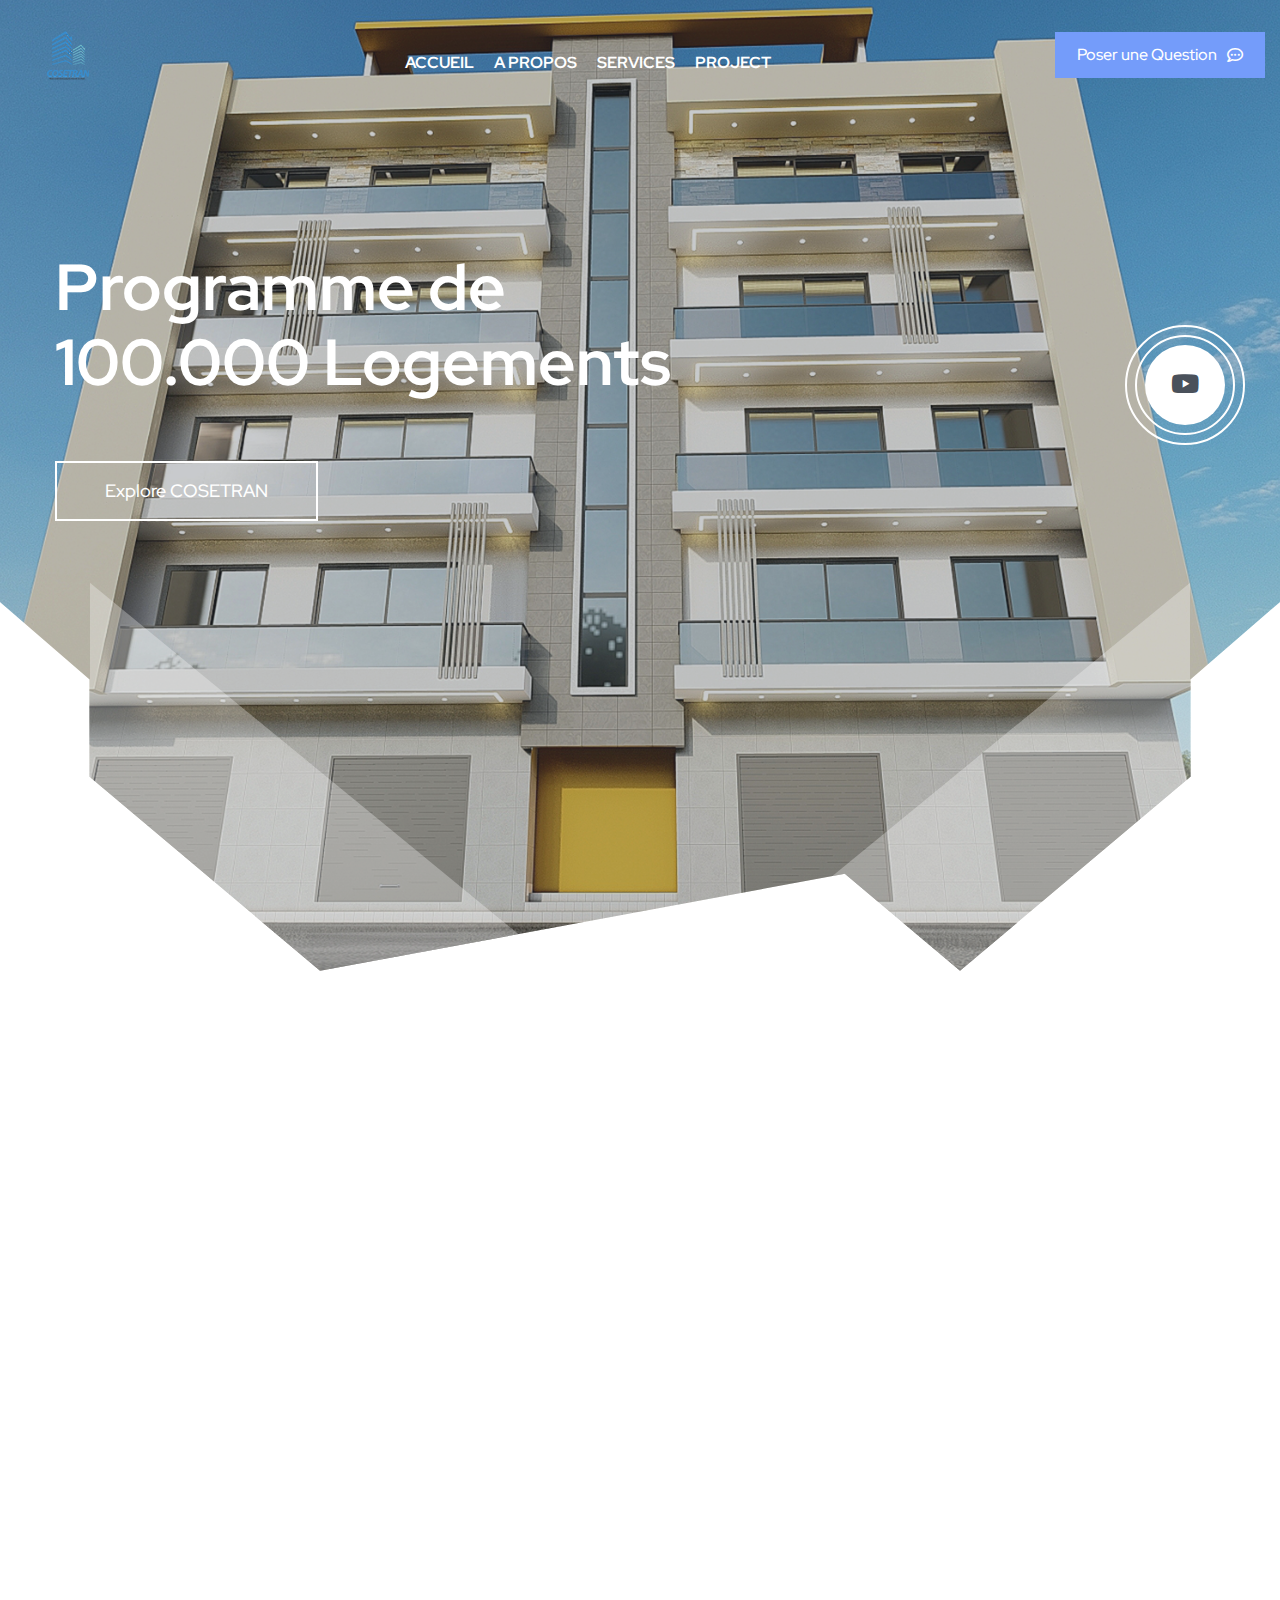
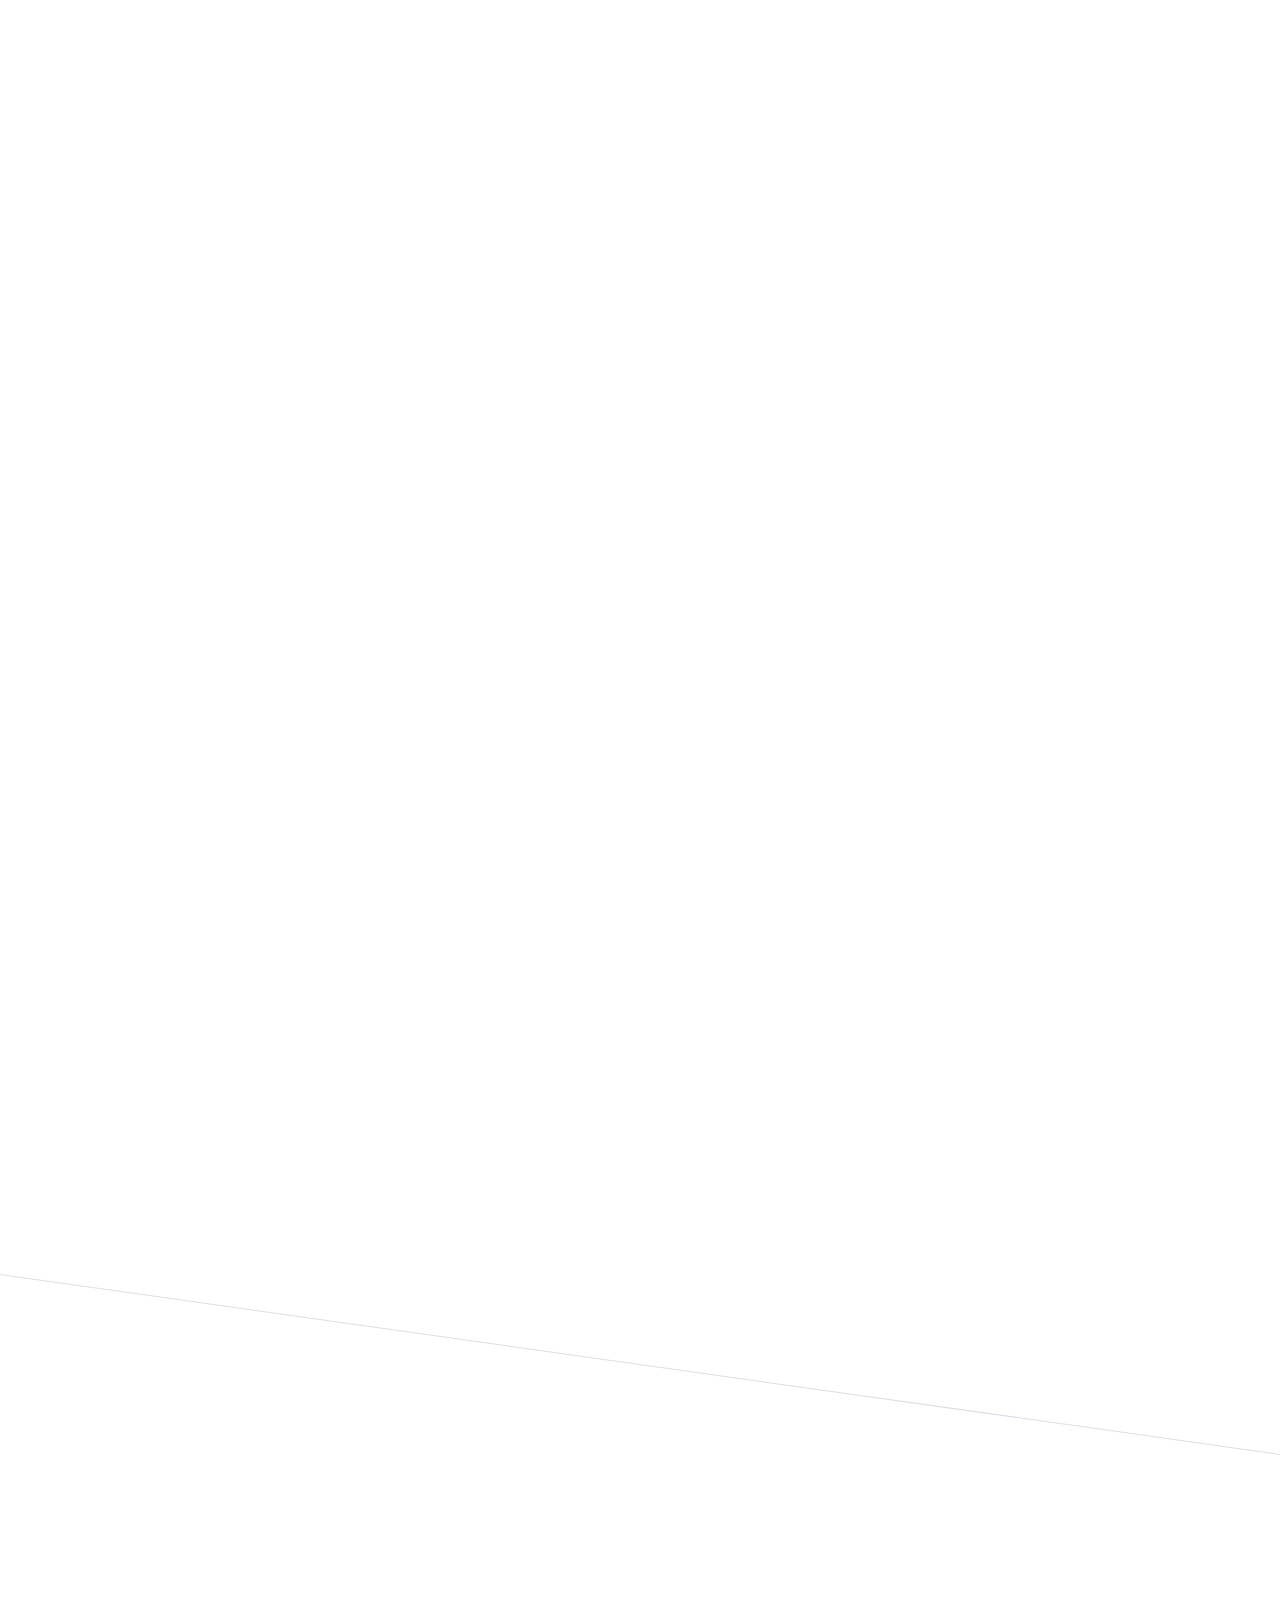
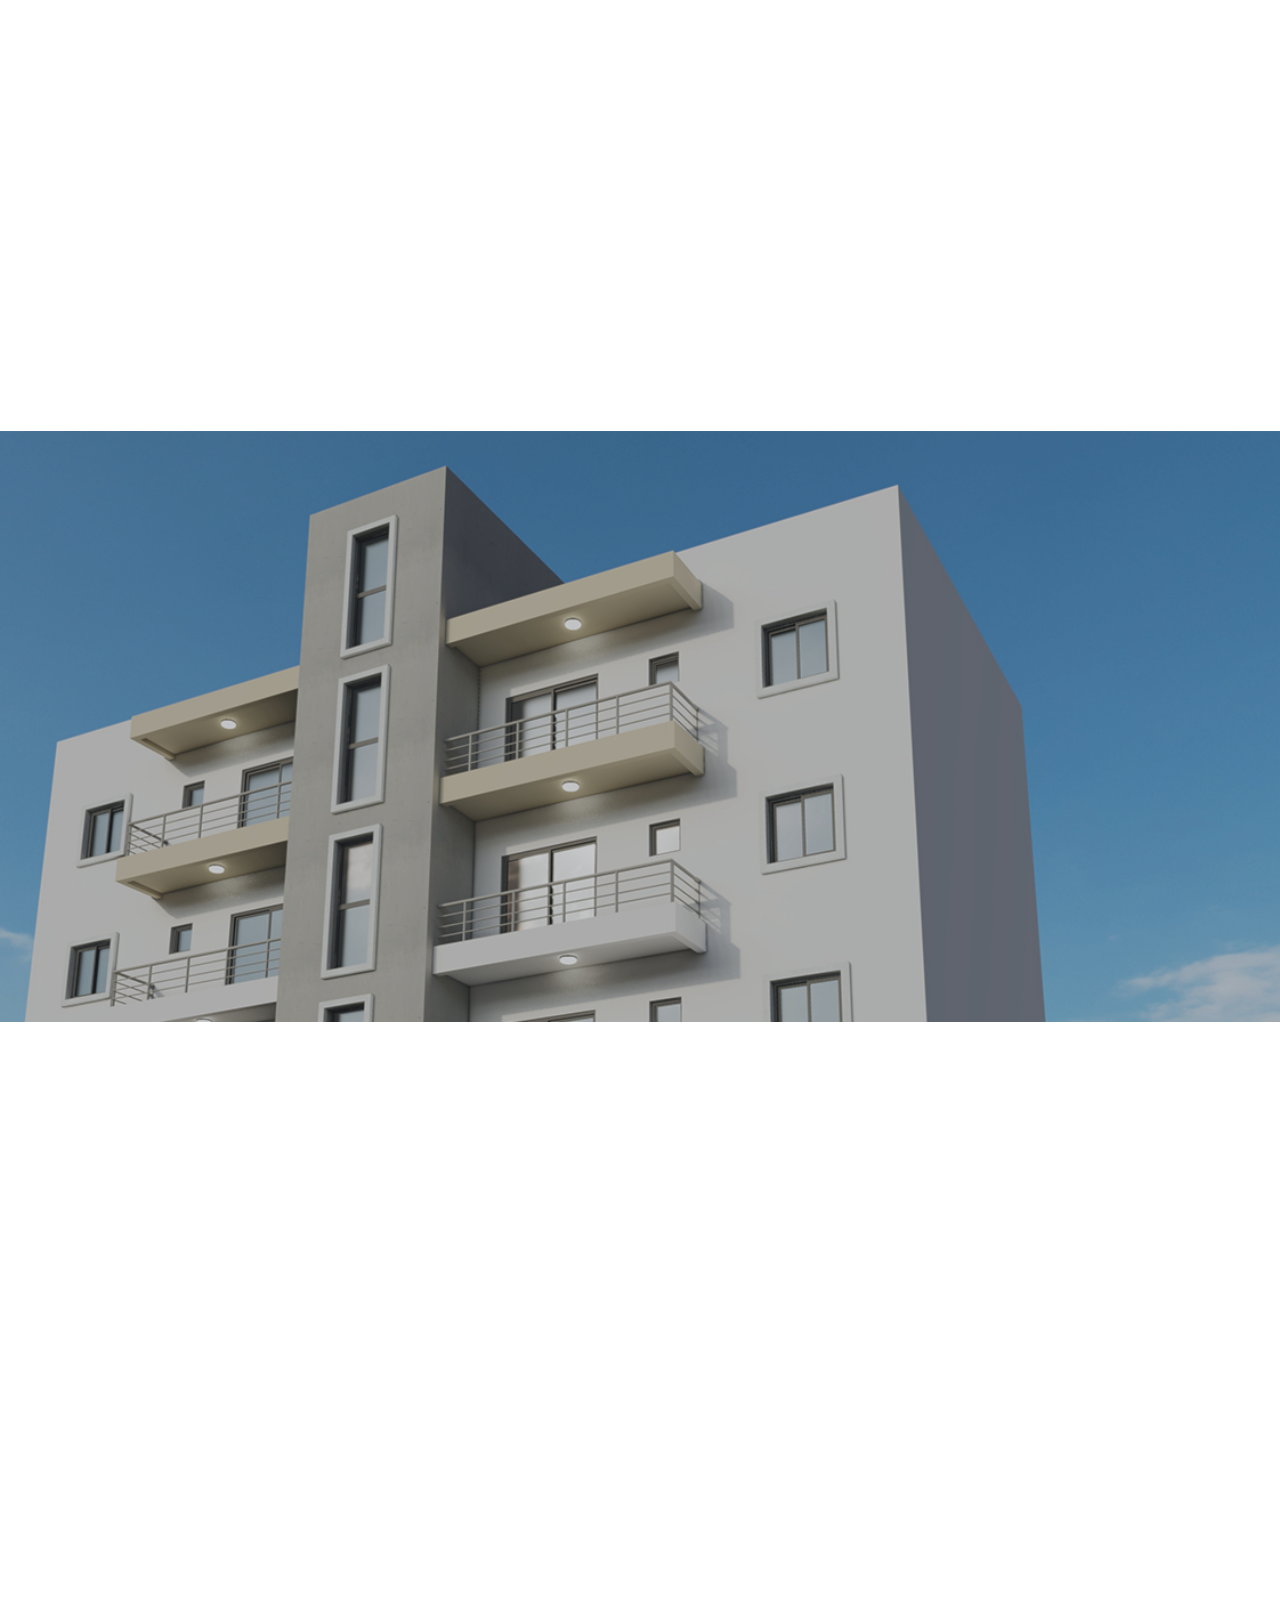
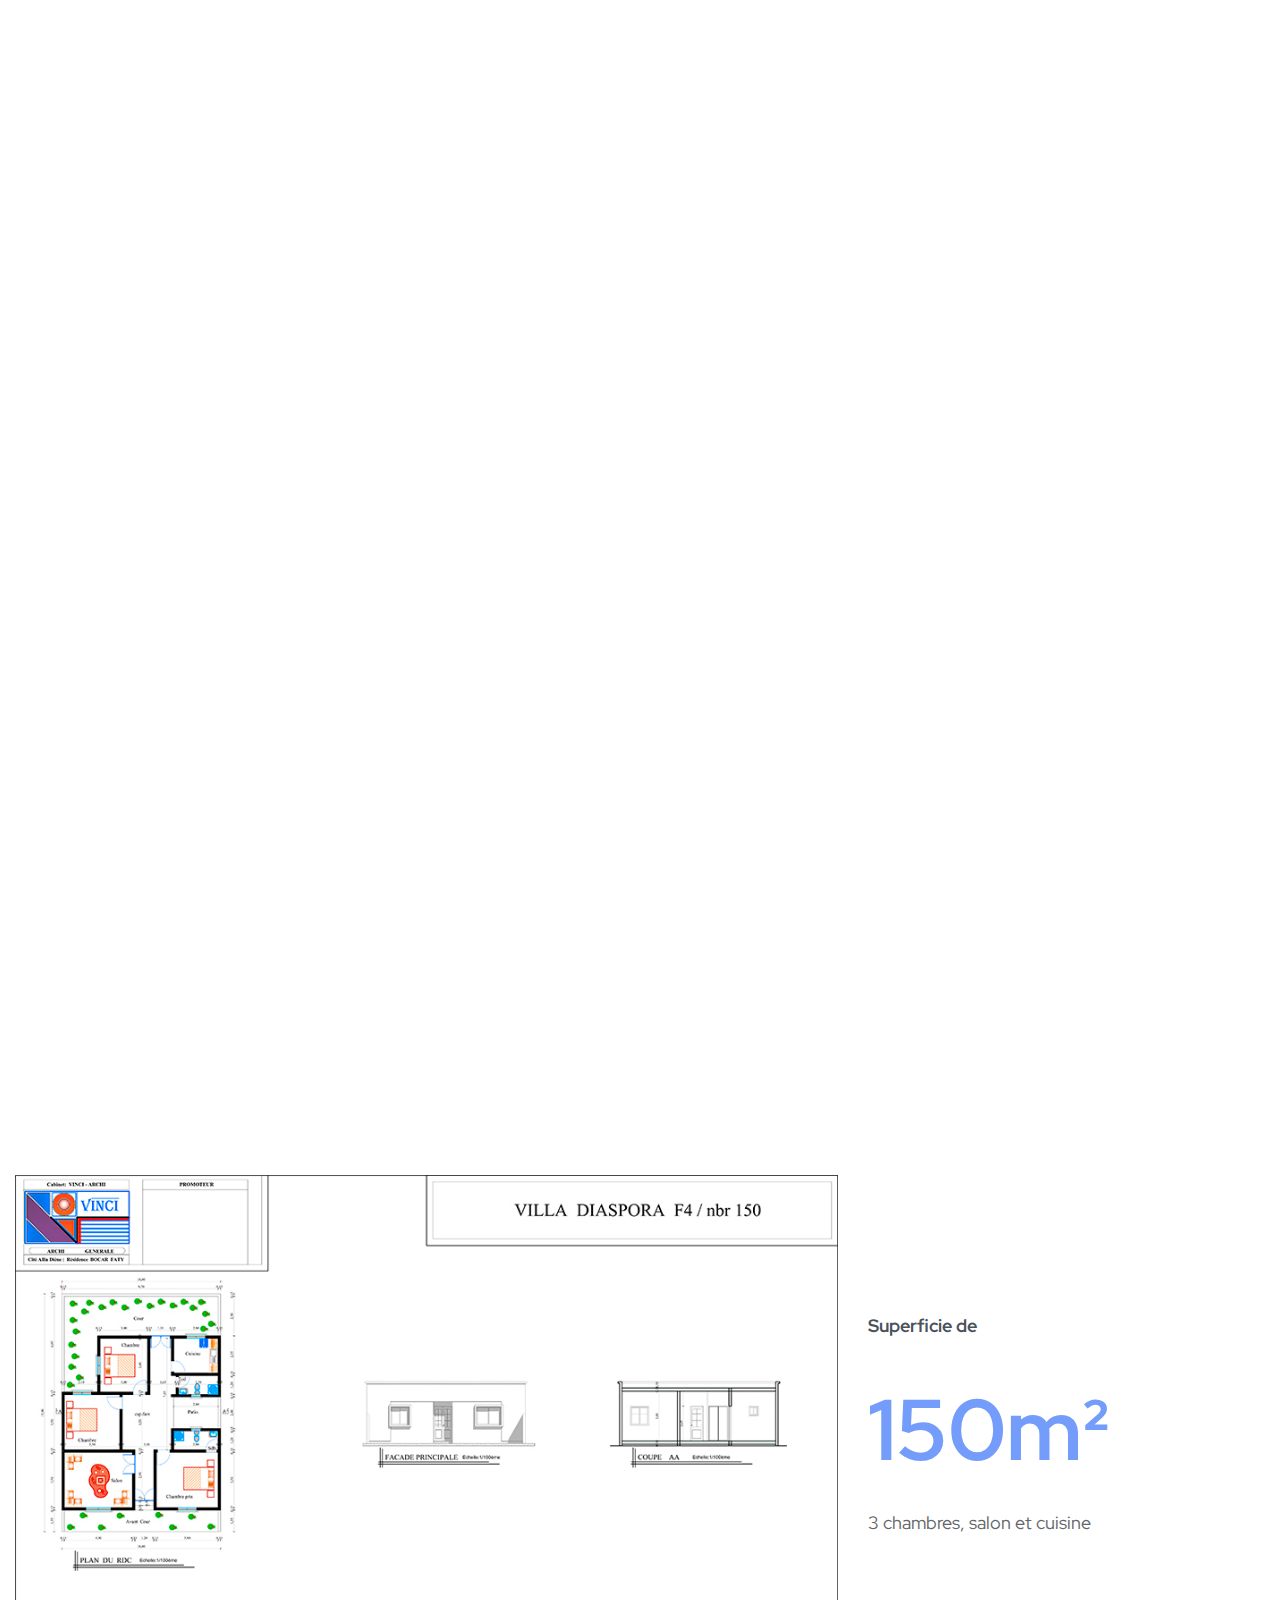
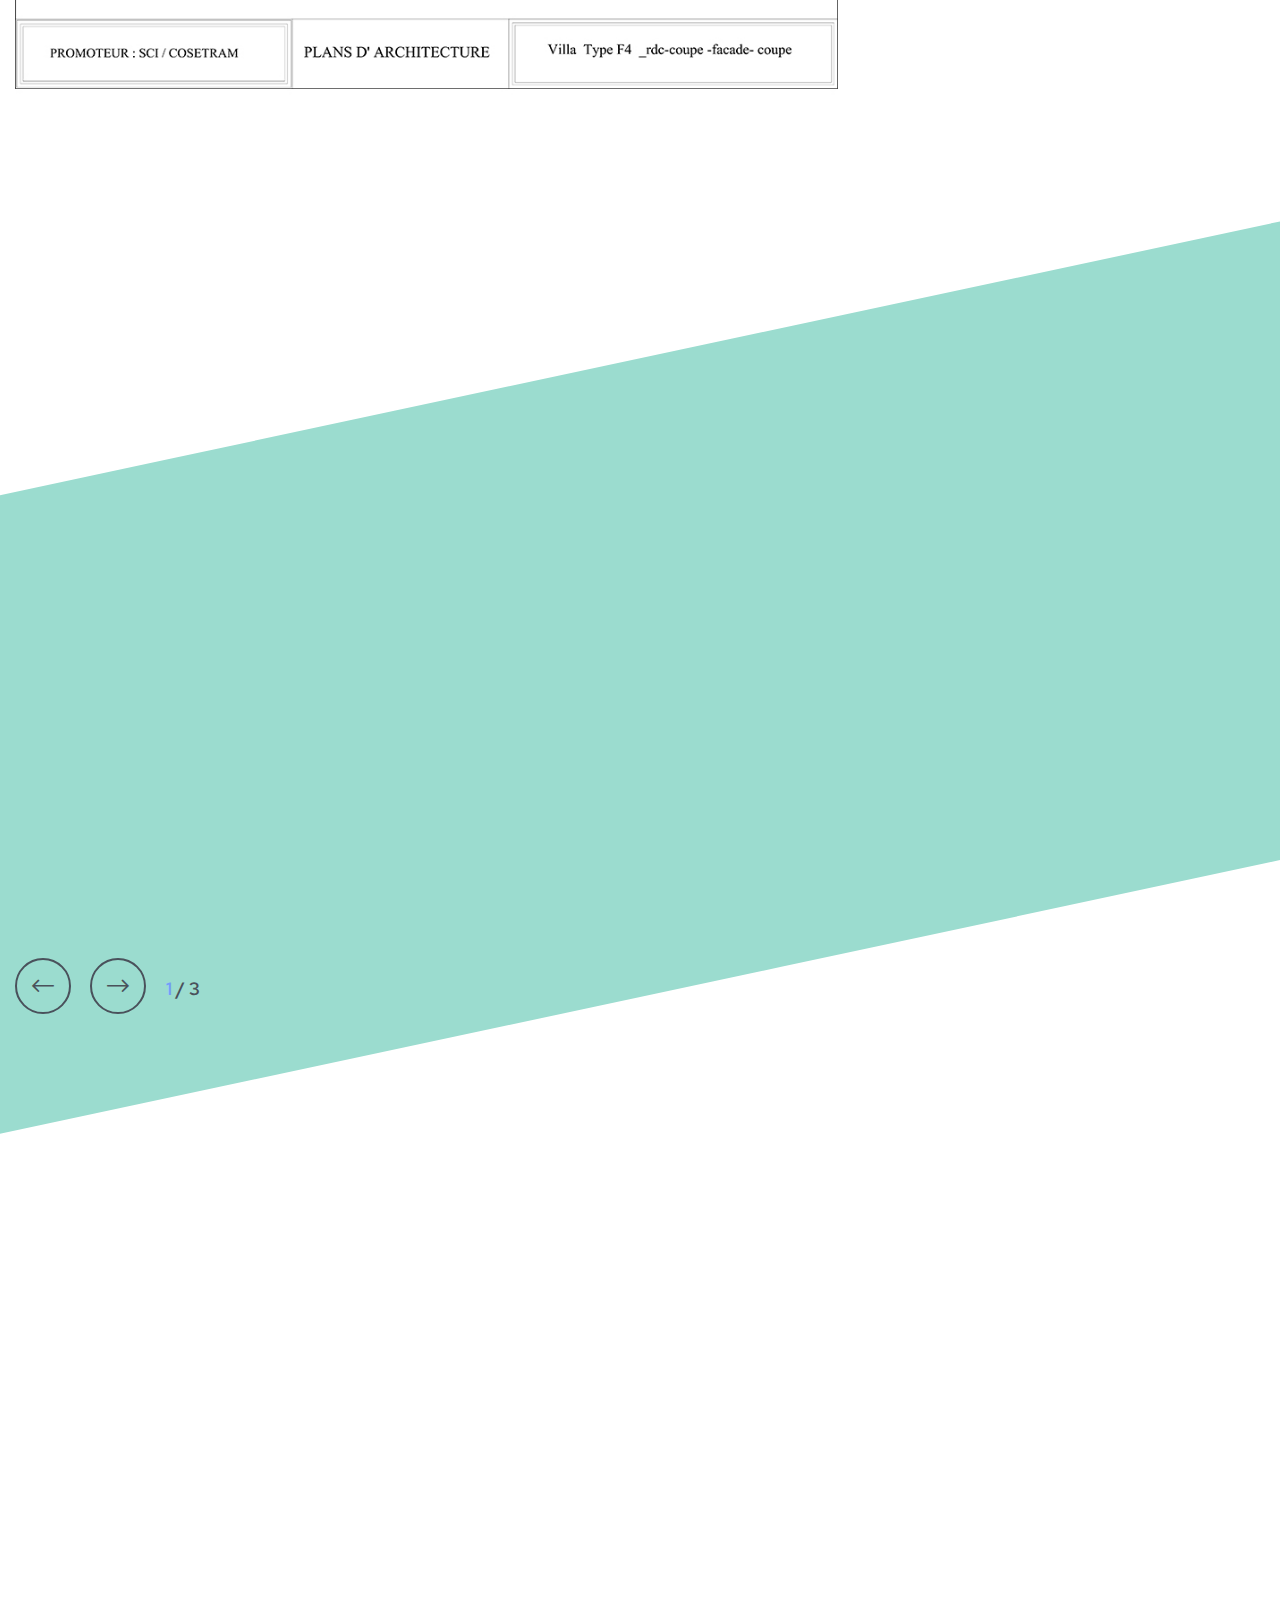
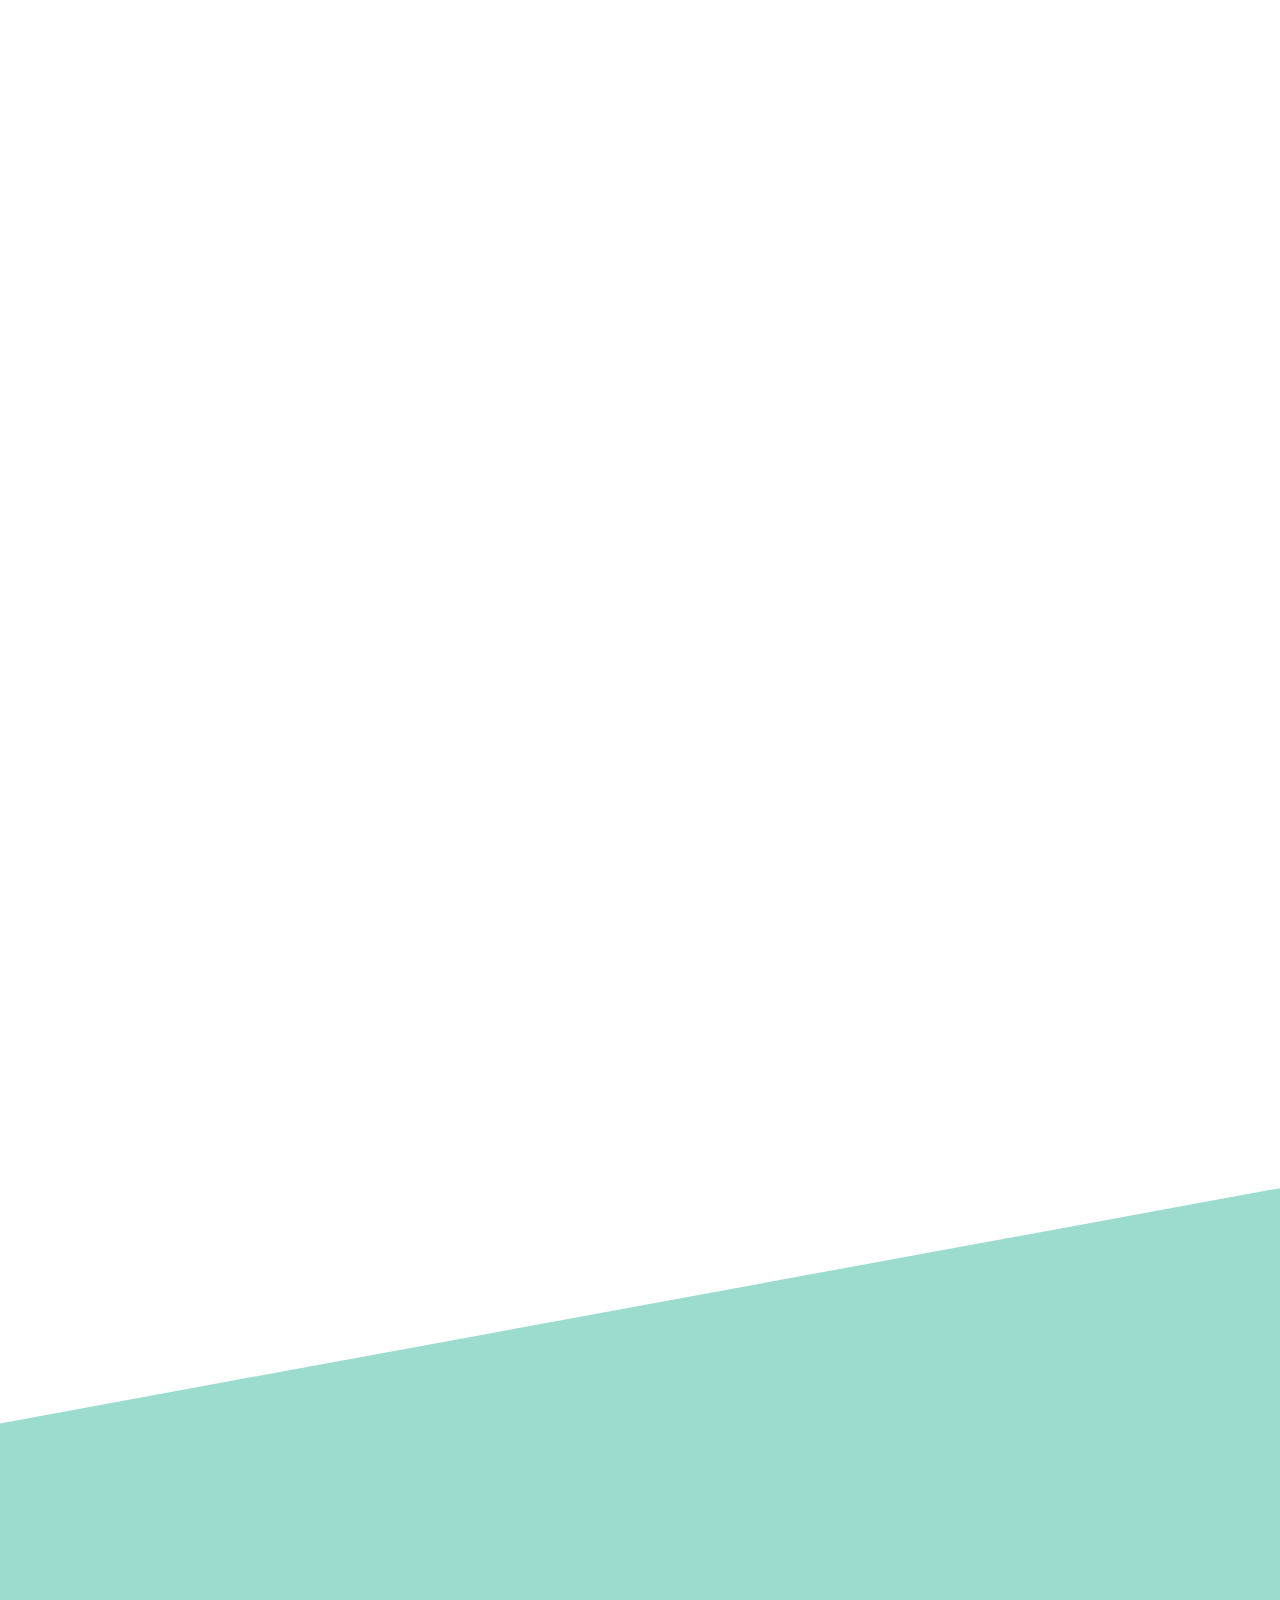
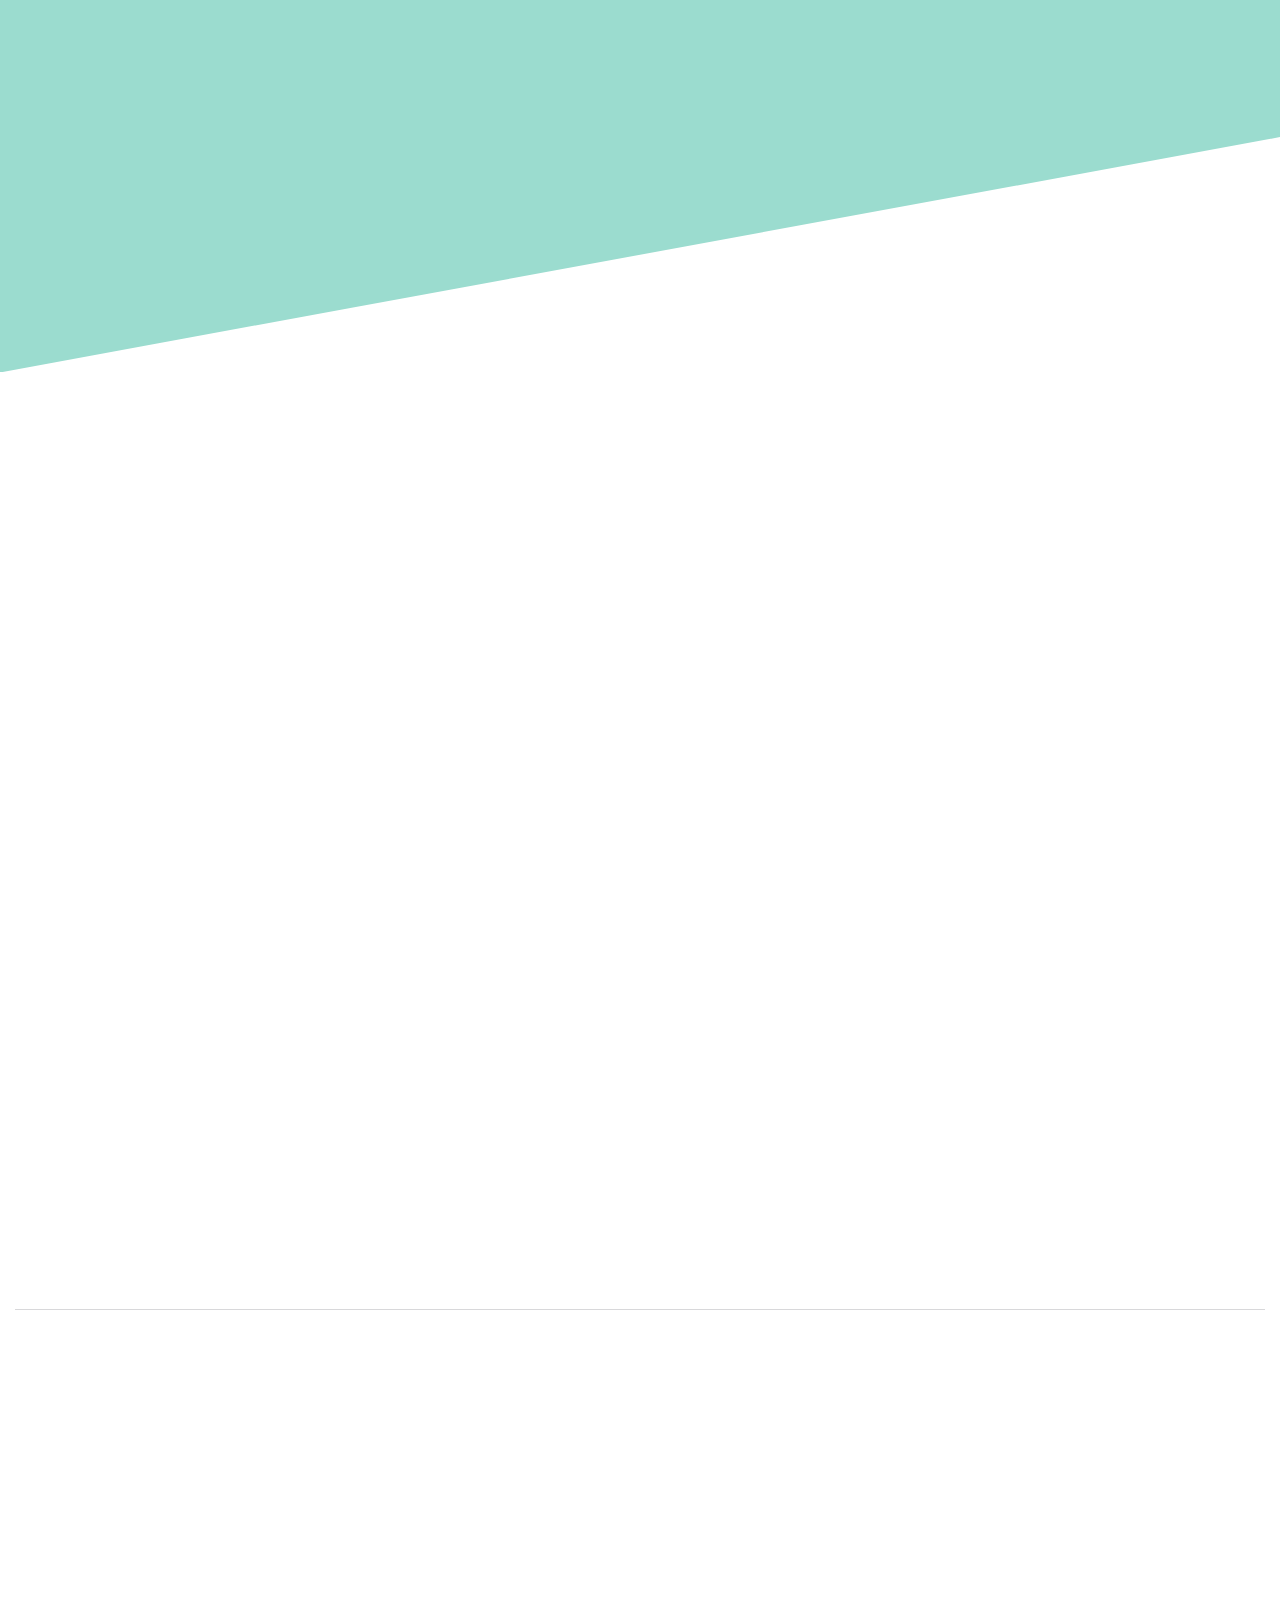
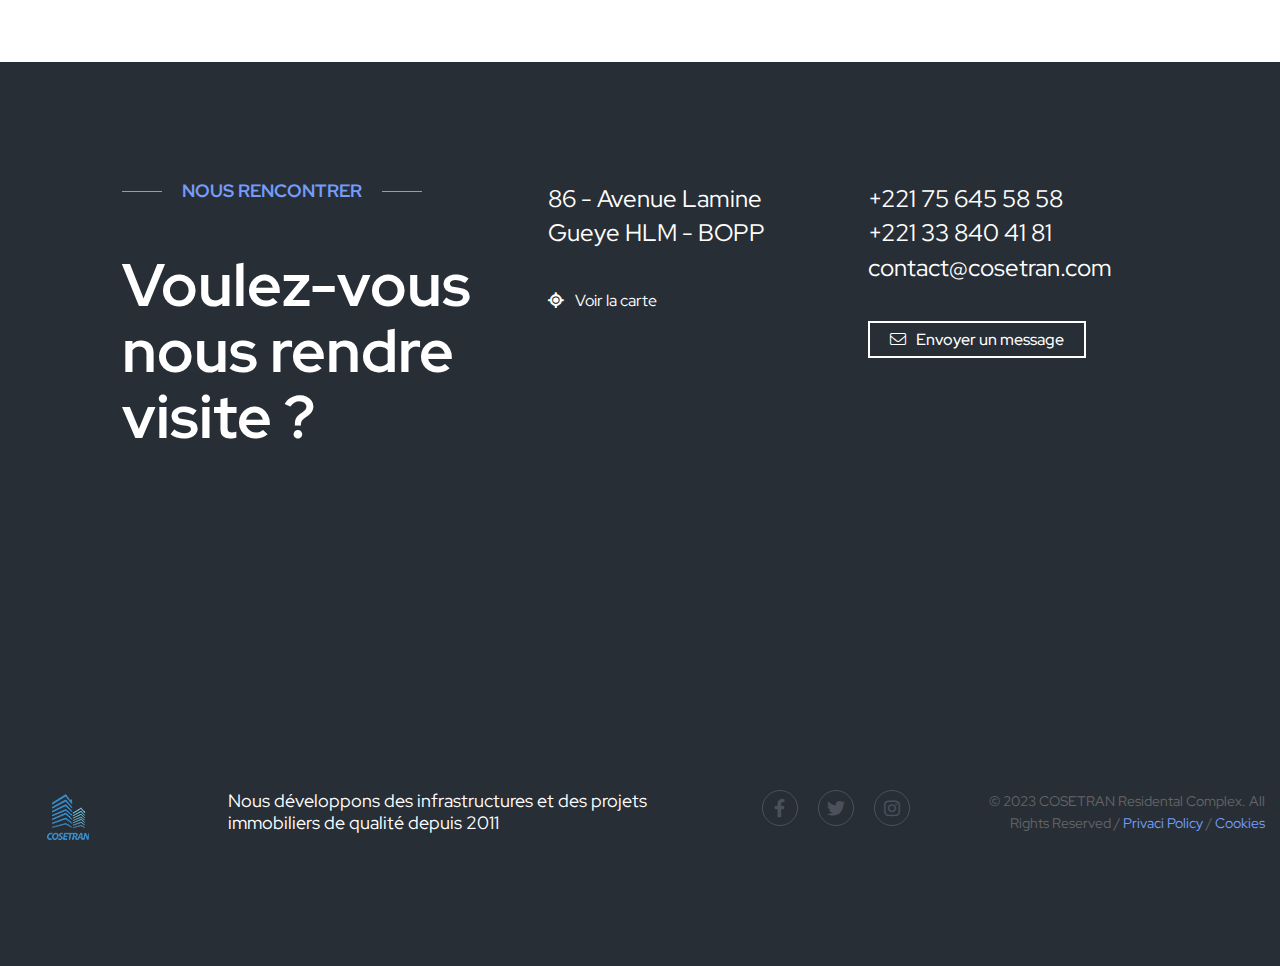
<file: index.html>
<!DOCTYPE html>
<html lang="zxx">
<head>
    <!-- Required meta tags -->
    <meta charset="utf-8">
    <meta name="description" content="">
    <meta http-equiv="X-UA-Compatible" content="IE=edge">
    <meta name="viewport" content="width=device-width, initial-scale=1, shrink-to-fit=no">

    <!-- Title -->
    <title>COSETRAN - Accueil</title>
    <!-- Favicon Icon -->
    <link rel="shortcut icon" href="assets/images/logos/favicon.png" type="image/x-icon">
    <!-- Google Fonts -->
    <link href="https://fonts.googleapis.com/css2?family=Red+Hat+Display:wght@400;500;700&display=swap" rel="stylesheet">
    
    <!-- Font Awesome -->
    <link rel="stylesheet" href="assets/vendor/fontawesome-5.14.0.min.css">
    <!-- Bootstrap -->
    <link rel="stylesheet" href="assets/vendor/bootstrap/css/bootstrap.min.css">
    <!-- Magnific Popup -->
    <link rel="stylesheet" href="assets/vendor/magnific-popup/css/magnific-popup.min.css">
    <!-- Nice Select -->
    <link rel="stylesheet" href="assets/vendor/nice-select/css/nice-select.min.css">
    <!-- Animate -->
    <link rel="stylesheet" href="assets/vendor/animate.min.css">
    <!-- Slick -->
    <link rel="stylesheet" href="assets/vendor/slick/css/slick.min.css">
    <!-- Main Style -->
    <link rel="stylesheet" href="assets/css/style.css">
    
</head>
<body>
    <div class="page-wrapper">

        <!-- Preloader -->
        <div class="preloader"><div class="custom-loader"></div></div>

        <!-- main header -->
        <header class="main-header">
            <!--Header-Upper-->
            <div class="header-upper">
                <div class="container clearfix">

                    <div class="header-inner rel d-flex align-items-center">
                        <div class="logo-outer">
                            <div class="logo"><a href="index.html"><img src="assets/images/logos/logo.png" alt="Logo" title="Logo"></a></div>
                        </div>

                        <div class="nav-outer mx-auto clearfix">
                            <!-- Main Menu -->
                            <nav class="main-menu navbar-expand-lg">
                                <div class="navbar-header py-10">
                                   <div class="mobile-logo">
                                       <a href="index.html">
                                            <img src="assets/images/logos/logo.png" alt="Logo" title="Logo">
                                       </a>
                                   </div>
                                   
                                    <!-- Toggle Button -->
                                    <button type="button" class="navbar-toggle" data-bs-toggle="collapse" data-bs-target=".navbar-collapse">
                                        <span class="icon-bar"></span>
                                        <span class="icon-bar"></span>
                                        <span class="icon-bar"></span>
                                    </button>
                                </div>

                                <div class="navbar-collapse collapse clearfix">
                                    <ul class="navigation onepage clearfix">
                                        <li><a href="#home">Accueil</a></li>
                                        <li><a href="#about">A propos</a></li>
                                        <!-- <li><a href="#timeline">Projets</a></li> -->
                                        <li><a href="#services">services</a></li>
                                        <!-- <li><a href="#features">features</a></li> -->
                                        <li><a href="#projects">project</a></li>
                                        <!-- <li><a href="#reviews">reviews</a></li> -->
                                    </ul>
                                </div>

                            </nav>
                            <!-- Main Menu End-->
                        </div>
                        
                        <!-- Menu Button -->
                        <div class="menu-btns">
                           <a href="contact.html" class="theme-btn style-three">Poser une Question <i class="far fa-comment-dots"></i></a>
                        </div>
                    </div>
                </div>
            </div>
            <!--End Header Upper-->
        </header>
       
        
        <!-- Hero Section Start -->
        <section id="home" class="hero-area py-250 rpt-150 rpb-150 corner-shapes-wrap" style="background-image: url(assets/images/cosetran/hero-bg.jpg);">
           <div class="corner-shapes"></div>
            <div class="container container-1170 pb-200 rpb-0">
                <div class="row align-items-center justify-content-between">
                    <div class="col-xl-7 col-lg-8">
                        <div class="hero-content rmb-65 wow fadeInUp delay-0-2s">
                            <h1>Programme de 100.000 <span id="about"></span>Logements</h1>
                            <a href="about.html" class="theme-btn style-two">Explore COSETRAN</a>
                            <!-- <a href="#" class="theme-btn"><i class="far fa-book-open"></i> Jetez un coup d'œil à la RV</a> -->
                        </div>
                    </div>
                    <div class="col-lg-3">
                        <div class="hero-video-btn text-lg-end wow fadeInUp delay-0-4s">
                            <a href="https://cac-e-shop-by-intech.s3.amazonaws.com/cosetran/4.mp4" class="mfp-iframe video-play"><i class="fab fa-youtube"></i></a>
                        </div>
                    </div>
                </div>
            </div>
        </section>
        <!-- Hero Section End -->
        
        
        <!-- About Area start -->
        <section class="about-area pt-120">
            <div class="container">
                <div class="row rel z-1 justify-content-center">
                    <div class="col-xl-8 col-lg-11">
                        <div class="section-title text-center">
                            <span class="sub-title mb-55 wow fadeInUp delay-0-2s">A propos de COSETRAN</span>
                        </div>
                        <div class="about-logo-icon wow zoomIn delay-0-4s"><img src="assets/images/logos/logo-icon.png" alt="Logo Icon"></div>
                    </div>
                    <div class="col-xl-8 col-lg-11">
                        <div class="section-title text-center mb-65 rmb-45 wow fadeInUp delay-0-3s">
                            <h2>Nous construisons jusqu'au bout de vos rêves</h2>
                        </div>
                    </div>
                    <div class="col-xl-6 col-lg-8">
                        <div class="section-text wow fadeInUp delay-0-4s">
                            <p>Nous développons des infrastructures et des projets immobiliers de qualité depuis 2011.</p>
                        </div>
                    </div>
                </div>
            </div>
        </section>
        <!-- About Area end -->
        
        
        <!-- Introducing Area start -->
        <section class="introducing-area pt-100">
            <div class="container">
                <div class="row justify-content-between">
                    <div class="col-lg-5">
                        <div class="introducing-left-image wow fadeInLeft delay-0-2s">
                            <img src="assets/images/cosetran/about-left.jpg" alt="About Left">
                        </div>
                    </div>
                    <div class="col-lg-6">
                       <div class="row">
                           <div class="col-xl-8">
                               <div class="introducing-right-content mt-120 mb-240 rmb-150 wow fadeInUp delay-0-2s">
                                    <div class="section-title mb-35">
                                        <h3>Emplacement, communauté, qualité de vie. Tout commence ici !</h3>
                                    </div>
                                    <p>Lorem ipsum dolor sit amet, consectetur adipiscing elit, sed do eiusmod tempor incididunt ut labore et dolore magna aliqua sed faucibus turpis.</p>
                                    <a href="#" class="theme-btn mt-25"><i class="far fa-book-open"></i> Découvrir</a>
                               </div>
                           </div>
                       </div>
                        <div class="introducing-right-image wow fadeInUp delay-0-3s">
                            <img src="assets/images/cosetran/about-right.jpg" alt="About Right">
                            <a href="https://cac-e-shop-by-intech.s3.amazonaws.com/cosetran/5.mp4" class="mfp-iframe video-play"><i class="fal fa-gem"></i></a>
                        </div>
                    </div>
                </div>
            </div>
        </section>
        <!-- Introducing Area end -->
        
        
        <!-- Blockquote Area start -->
        <section class="blockquote-area rel z-1 py-120">
            <div class="container">
                <div class="row rel z-1 justify-content-center">
                    <div class="col-xl-7 col-lg-10">
                        <div class="blockquote-author mb-40 wow fadeInUp delay-0-2s">
                            <img src="assets/images/blog/blockquote-author.jpg" alt="Author">
                        </div>
                        <div class="blockquote-content wow fadeInUp delay-0-4s">
                            <div class="blockquote-text mb-40">“Quis lectus nulla at volutpat diam. Sed nisi lacus sed viverra tellus in hac. Enim nunc faucibus a pellentesque sit. Commodo nulla facilisi nullam vehicula ipsum a arcu cursus. Risus ultricies tristique nulla aliquet enim tortor.”</div>
                            <h6 class="name">Philip Demarco</h6>
                            <span class="designation">Lead architect and partner</span>
                        </div>
                    </div>
                </div>
            </div>
        </section>
        <!-- Blockquote Area end -->
        
        
        <!-- Video Area start -->
        <section class="video-area pt-140 pb-110 bgs-cover overlay" style="background-image: url(assets/images/cosetran/video-bg.jpg);">
            <div class="container">
                <div class="row justify-content-center">
                    <div class="col-xl-6 col-lg-8 col-md-10">
                        <div class="video-content-part text-center wow fadeInUp delay-0-2s">
                            <a href="https://cac-e-shop-by-intech.s3.amazonaws.com/cosetran/3.mp4" class="mfp-iframe video-play"><i class="fab fa-youtube"></i></a>
                            <div class="section-title mt-55 text-white wow fadeInUp delay-0-4s">
                                <h2>Découvrez la véritable définition du luxe</h2>
                            </div>
                        </div>
                    </div>
                </div>
            </div>
        </section>
        <!-- Video Area end -->
        
        
        <!-- Timeline Area start -->
        <section id="timeline" class="timeline-area py-120 rpb-100">
            <div class="container">
                <div class="row justify-content-between pb-25">
                    <div class="col-lg-12">
                        <div class="section-title wow fadeInLeft delay-0-2s">
                            <span class="sub-title  mb-55">Timeline</span>
                        </div>
                    </div>
                    <div class="col-lg-6">
                        <div class="section-title mb-35 wow fadeInLeft delay-0-2s">
                            <h2>Où l'innovation vous inspire</h2>
                        </div>
                    </div>
                    <div class="col-lg-6">
                        <!-- <div class="section-text mb-35 wow fadeInRight delay-0-2s">
                            <p>Lorem ipsum dolor sit amet, consectetur adipiscing elit, sed do eiusmod tempor incididunt ut labore et dolore magna aliqua. Etiam dignissim diam quis enim lobortis.</p>
                        </div> -->
                    </div>
                </div>
                <div class="row gap-50 align-items-center">
                    <div class="col-lg-7">
                        <div class="timeline-images rmb-100 wow fadeInLeft delay-0-2s">
                            <img src="assets/images/cosetran/timeline/timeline1.jpg" alt="Timeline">
                            <img src="assets/images/cosetran/timeline/timeline5.jpg" alt="Timeline">
                            <img src="assets/images/cosetran/timeline/timeline3.jpg" alt="Timeline">
                            <img src="assets/images/cosetran/timeline/timeline2.jpg" alt="Timeline">
                            
                            <img src="assets/images/cosetran/timeline/timeline4.jpg" alt="Timeline">
                        </div>
                    </div>
                    <div class="col-lg-5">
                        <div class="timeline-content wow fadeInRight delay-0-2s">
                          <div class="timeline-item">
                            <div class="icon"></div>
                            <div class="content">
                              <span class="h5 title">RDC F3 de 150m²</span>
                              <span class="description">2 chambres, salon et cuisine</span>
                            </div>
                          </div>
                          <div class="timeline-item">
                            <div class="icon"></div>
                            <div class="content">
                              <span class="h5 title">RDC F4 de 150m²</span>
                              <span class="description">3 chambres, salon et cuisine</span>
                            </div>
                          </div>
            
                          <div class="timeline-item">
                            <div class="icon"></div>
                            <div class="content">
                              <span class="h5 title">Villa de luxe R+1 de 150m²</span>
                              <span class="description">Moyen standing</span>
                            </div>
                          </div>
                          <div class="timeline-item">
                            <div class="icon"></div>
                            <div class="content">
                              <span class="h5 title">Immeubles simple F4</span>
                              <span class="description">2 chambres, salon et cuisine</span>
                            </div>
                          </div>
                          <div class="timeline-item">
                            <div class="icon"></div>
                            <div class="content">
                              <span class="h5 title">Immeubles de luxe F4</span>
                              <span class="description">2 chambres, salon et cuisine</span>
                            </div>
                          </div>
                        </div>
                      </div>
                </div>
            </div>
        </section>
        <!-- Timeline Area end -->
        
        
        <!-- Apartments Area start -->
        <section class="apartments-area py-115 rpt-0">
            <div class="container">
                <div class="row rel z-1 justify-content-center">
                    <div class="col-xl-6 col-lg-8">
                        <div class="section-title text-center mb-65 wow fadeInUp delay-0-2s">
                            <span class="sub-title mb-60">Appartements</span>
                            <h2>Le foyer est le lieu où se trouvent les commodités</h2>
                            <div class="section-text pt-45 wow fadeInUp delay-0-3s">
                                <p>Lorem ipsum dolor sit amet, consectetur adipiscing elit, sed do eiusmod tempor incididunt ut labore et dolore.</p>
                            </div>
                        </div>
                    </div>
                </div>
                <ul class="tab-style-one nav nav-pills nav-fill mb-45 rmb-15 wow fadeInUp delay-0-4s">
                    <li class="nav-item">
                        <a class="nav-link active" data-bs-toggle="tab" href="#apart-tap1">Villa Type F4 RDC</a>
                    </li>
                    <li class="nav-item">
                        <a class="nav-link" data-bs-toggle="tab" href="#apart-tap2">Villa Type F3 RDC</a>
                    </li>
                    <li class="nav-item">
                        <a class="nav-link" data-bs-toggle="tab" href="#apart-tap3">Villa Type F3 de luxe R+1</a>
                    </li>
                    <li class="nav-item">
                        <a class="nav-link" data-bs-toggle="tab" href="#apart-tap4">Immeuble simple R+4</a>
                    </li>
                     <li class="nav-item">
                        <a class="nav-link" data-bs-toggle="tab" href="#apart-tap5">Immeuble de luxe R+4</a>
                    </li>
                </ul>
                <div class="tab-content">
                    <div class="tab-pane fade show active" id="apart-tap1">
                        <div class="row gap-50 align-items-center">
                            <div class="col-lg-8">
                                <div class="apartment-image rmb-45 delay-0-2s">
                                    <img src="assets/images/cosetran/apartment/1_villa_f4_rdc.jpg" alt="Apartment">
                                </div>
                            </div>
                            <div class="col-lg-4">
                                <div class="apartment-content  delay-0-2s">
                                    <h6>Superficie de </h6>
                                    <span class="big-text">150m²</span>
                                    <p>3 chambres, salon et cuisine</p>
                                    <!-- <a href="projects.html" class="theme-btn style-four mt-25 mb-40">Show offer of apartments</a><br>
                                    <a href="projects.html">6 vacant apartments</a> -->
                                </div>
                            </div>
                        </div>
                    </div>
                    <div class="tab-pane fade" id="apart-tap2">
                        <div class="row gap-50 align-items-center">
                            <div class="col-lg-4">
                                <div class="apartment-content rmt-15 delay-0-2s">
                                    <h6>Superficie de </h6>
                                    <span class="big-text">150m²</span>
                                    <p>3 chambres, salon et cuisine</p>
                                    <!-- <a href="projects.html" class="theme-btn style-four mt-25 mb-40">Show offer of apartments</a><br>
                                    <a href="projects.html">6 vacant apartments</a> -->
                                </div>
                            </div>
                            <div class="col-lg-8">
                                <div class="apartment-image rmt-45  delay-0-2s">
                                    <img src="assets/images/cosetran/apartment/1_villa_f3_rdc.jpg" alt="Apartment">
                                </div>
                            </div>
                        </div>
                    </div>
                    <div class="tab-pane fade" id="apart-tap3">
                        <div class="row gap-50 align-items-center">
                            <div class="col-lg-8">
                                <div class="apartment-image rmb-45 delay-0-2s">
                                    <img src="assets/images/cosetran/apartment/2_villa_r1_f3.jpg" alt="Apartment">
                                </div>
                            </div>
                            <div class="col-lg-4">
                                <div class="apartment-content  delay-0-2s">
                                    <h6>Superficie de </h6>
                                    <span class="big-text">150m²</span>
                                    <p>Moyen Standing</p>
                                    <!-- <a href="projects.html" class="theme-btn style-four mt-25 mb-40">Show offer of apartments</a><br>
                                    <a href="projects.html">6 vacant apartments</a> -->
                                </div>
                            </div>
                        </div>
                    </div>
                    <div class="tab-pane fade" id="apart-tap4">
                        <div class="row gap-50 align-items-center">
                            <div class="col-lg-4">
                                <div class="apartment-content rmt-15 delay-0-2s">
                                    <h6>Superficie de </h6>
                                    <span class="big-text">XXm²</span>
                                    <p>2 chambres, salon et cuisine</p>
                                    <!-- <a href="projects.html" class="theme-btn style-four mt-25 mb-40">Show offer of apartments</a><br>
                                    <a href="projects.html">6 vacant apartments</a> -->
                                </div>
                            </div>
                            <div class="col-lg-8">
                                <div class="apartment-image rmt-45  delay-0-2s">
                                    <img src="assets/images/cosetran/apartment/2_immeuble_sociaux_r4.jpg" alt="Apartment">
                                </div>
                            </div>
                        </div>
                    </div>
                     <div class="tab-pane fade" id="apart-tap5">
                        <div class="row gap-50 align-items-center">
                            <div class="col-lg-4">
                                <div class="apartment-content rmt-15 delay-0-2s">
                                    <h6>Superficie de </h6>
                                    <span class="big-text">XXm²</span>
                                    <p>2 chambres, salon et cuisine</p>
                                    <!-- <a href="projects.html" class="theme-btn style-four mt-25 mb-40">Show offer of apartments</a><br>
                                    <a href="projects.html">6 vacant apartments</a> -->
                                </div>
                            </div>
                            <div class="col-lg-8">
                                <div class="apartment-image rmt-45  delay-0-2s">
                                    <img src="assets/images/cosetran/apartment/3_immeuble_luxe_r4.jpg" alt="Apartment">
                                </div>
                            </div>
                        </div>
                    </div>
                </div>
            </div>
        </section>
        <!-- Apartments Area end -->
        
        
        <!-- Image Slide Show Area start -->
        <div class="slideshow-area pb-120 rel z-1">
            <div class="container">
                <div class="slideshow-images wow fadeInRight delay-0-2s">
                    <img src="assets/images/cosetran/slideshow/slide1.jpg" alt="Slide Show">
                    <img src="assets/images/cosetran/slideshow/slide2.jpg" alt="Slide Show">
                    <img src="assets/images/cosetran/slideshow/slide3.jpg" alt="Slide Show">
                </div>
                <div class="navi-pagi-area mt-40">
                    <button class="slideshow-prev"><i class="fal fa-long-arrow-left"></i></button>
                    <button class="slideshow-next"><i class="fal fa-long-arrow-right"></i></button>
                    <span class="slideshowpagi paginginfo"></span>
                </div>
            </div>
        </div>
        <!-- Image Slide Show Area end -->
        
        
        <!-- Benefits Area start -->
        <section id="services" class="benefits-area pt-120 pb-105">
            <div class="container">
                <div class="row gap-40">
                    <div class="col-xl-6 col-lg-8">
                        <div class="section-title mb-60 wow fadeInUp delay-0-2s">
                            <span class="sub-title mb-60">Bénéfices</span>
                            <h2>Des appartements adaptés à vos besoins les plus exigeants</h2>
                        </div>
                    </div>
                    <div class="col-xl-3 col-lg-4 col-6 col-small">
                        <div class="benefit-item wow fadeInUp delay-0-4s">
                            <div class="icon">
                                <i class="fal fa-air-conditioner"></i>
                            </div>
                            <div class="content">
                                <h6>Purification de l'air</h6>
                                <p> Respirer de l'air pur est essentiel à votre bien-être. Nos appartements sont équipés de systèmes de purification de l'air de pointe pour assurer une atmosphère saine en permanence.</p>
                            </div>
                        </div>
                    </div>
                    <div class="col-xl-3 col-lg-4 col-6 col-small">
                        <div class="benefit-item wow fadeInUp delay-0-6s">
                            <div class="icon">
                                <i class="fal fa-fan-table"></i>
                            </div>
                            <div class="content">
                                <h6>Ventilation</h6>
                                <p>La ventilation efficace maintient une atmosphère fraîche. Nos systèmes de ventilation intelligents garantissent une circulation d'air optimale pour votre confort.</p>
                            </div>
                        </div>
                    </div>
                    <div class="col-xl-3 col-lg-4 col-6 col-small">
                        <div class="benefit-item wow fadeInUp delay-0-2s">
                            <div class="icon">
                                <i class="fal fa-temperature-up"></i>
                            </div>
                            <div class="content">
                                <h6>Chauffage</h6>
                                <p> Profitez d'une chaleur constante en hiver. Nos systèmes de chauffage modernes vous permettent de régler la température à votre convenance.</p>
                            </div>
                        </div>
                    </div>
                    <div class="col-xl-3 col-lg-4 col-6 col-small">
                        <div class="benefit-item wow fadeInUp delay-0-3s">
                            <div class="icon">
                                <i class="fal fa-faucet-drip"></i>
                            </div>
                            <div class="content">
                                <h6>Approvisionnement en eau</h6>
                                <p>L'eau est essentielle, et nous la fournissons de manière fiable. Vous aurez toujours une pression d'eau adéquate pour répondre à vos besoins quotidiens.</p>
                            </div>
                        </div>
                    </div>
                    <div class="col-xl-3 col-lg-4 col-6 col-small">
                        <div class="benefit-item wow fadeInUp delay-0-4s">
                            <div class="icon">
                                <i class="fal fa-plug"></i>
                            </div>
                            <div class="content">
                                <h6>Alimentation électrique</h6>
                                <p>Notre alimentation électrique est stable en tout temps. Vous n'aurez plus à vous soucier des coupures de courant gênantes.</p>
                            </div>
                        </div>
                    </div>
                    <div class="col-xl-3 col-lg-4 col-6 col-small">
                        <div class="benefit-item wow fadeInUp delay-0-5s">
                            <div class="icon">
                                <i class="fal fa-lock-alt"></i>
                            </div>
                            <div class="content">
                                <h6>Sécurité</h6>
                                <p> Votre sécurité est notre priorité. Nos systèmes de sécurité avancés protègent votre foyer et votre tranquillité d'esprit.</p>
                            </div>
                        </div>
                    </div>
                    <div class="col-12">
                        <!-- <a id="features" href="#" class="more-btn mt-5">More Benefits <i class="fal fa-angle-down"></i></a> -->
                    </div>
                </div>
            </div>
        </section>
        <!-- Benefits Area end -->
        
        
        <!-- Counter Area start -->
        <section class="counter-area pb-110 rpb-100">
            <div class="container">
                <div class="row">
                    <div class="col-xl-3 col-lg-4 col-6">
                        <div class="counter-item wow fadeInUp delay-0-2s">
                            <span class="counter-count">5000</span>
                            <h6>Logements</h6>
                        </div>
                    </div> <div class="col-xl-3 col-lg-4 col-6">
                        <div class="counter-item wow fadeInUp delay-0-2s">
                            <span class="counter-count">2625</span>
                            <h6>Appartements</h6>
                        </div>
                    </div>
                    <div class="col-xl-3 col-lg-4 col-6">
                        <div class="counter-item wow fadeInUp delay-0-3s">
                            <span class="counter-count">700</span>
                            <h6>Étages</h6>
                        </div>
                    </div>
                    <div class="col-xl-3 col-lg-4 col-6">
                        <div class="counter-item wow fadeInUp delay-0-4s">
                            <span class="counter-count">10000<sup>m2</sup></span>
                            <h6>d'espaces</h6>
                        </div>
                    </div>
                    
                </div>
            </div>
        </section>
        <!-- Counter Area end -->
        
        
        <!-- Features Area start -->
        <!-- <section class="features-area pb-120 rpb-0">
            <div class="container">
                <div class="row gap-60 align-items-center">
                    <div class="col-lg-8">
                        <div class="features-image rmb-55 wow fadeInUp delay-0-2s">
                            <img src="assets/images/features/features.jpg" alt="Features">
                            <button type="button" class="hotspot-btn" data-bs-toggle="tooltip" title="Hotspot Text"></button>
                            <button type="button" class="hotspot-btn" data-bs-toggle="tooltip" title="Hotspot Text"></button>
                            <button type="button" class="hotspot-btn" data-bs-toggle="tooltip" title="Hotspot Text"></button>
                            <button type="button" class="hotspot-btn" data-bs-toggle="tooltip" title="Hotspot Text"></button>
                            <button type="button" class="hotspot-btn" data-bs-toggle="tooltip" title="Hotspot Text"></button>
                        </div>
                    </div>
                    <div class="col-lg-4">
                        <div class="features-content-slider z-2 wow fadeInUp delay-0-4s">
                            <div class="features-content-item">
                                <h5>Commodités et divertissements modernes à portée de main</h5>
                                <p>Lorem ipsum dolor sit amet, consectetur adipiscing elit, sed do eiusmod tempor incididunt ut labore et dolore magna aliqua. Purus gravida quis blandit turpis cursus in hac habitasse platea.</p>
                                <p>Elit scelerisque mauris pellentesque pulvinar pellentesque habitant.</p>
                            </div>
                            <div class="features-content-item">
                                <h5>Commodités et divertissements modernes à portée de main</h5>
                                <p>Lorem ipsum dolor sit amet, consectetur adipiscing elit, sed do eiusmod tempor incididunt ut labore et dolore magna aliqua. Purus gravida quis blandit turpis cursus in hac habitasse platea.</p>
                                <p>Elit scelerisque mauris pellentesque pulvinar pellentesque habitant.</p>
                            </div>
                            <div class="features-content-item">
                                <h5>Commodités et divertissements modernes à portée de main</h5>
                                <p>Lorem ipsum dolor sit amet, consectetur adipiscing elit, sed do eiusmod tempor incididunt ut labore et dolore magna aliqua. Purus gravida quis blandit turpis cursus in hac habitasse platea.</p>
                                <p>Elit scelerisque mauris pellentesque pulvinar pellentesque habitant.</p>
                            </div>
                        </div>
                        <div class="navi-pagi-area mt-15 wow fadeInUp delay-0-5s">
                            <button class="feature-prev"><i class="fal fa-long-arrow-left"></i></button>
                            <button class="feature-next"><i class="fal fa-long-arrow-right"></i></button>
                            <span class="featurepagi paginginfo"></span>
                        </div>
                    </div>
                </div>
            </div>
        </section> -->
        <!-- Features Area end -->
        
        
        <!-- Developer Area start -->
        <section id="projects" class="developer-area rel z-1 py-120 rpb-100">
            <div class="container">
                <div class="row justify-content-between pb-25">
                    <div class="col-lg-12">
                        <div class="section-title wow fadeInRight delay-0-2s">
                            <span class="sub-title mb-65">Développement</span>
                        </div>
                    </div>
                    <div class="col-lg-5">
                        <div class="section-title mb-35 wow fadeInRight delay-0-2s">
                            <h2>Notre dernier projet achevé</h2>
                        </div>
                    </div>
                    <div class="col-lg-6">
                        <div class="section-text mb-25 wow fadeInLeft delay-0-2s">
                            <p>Lorem ipsum dolor sit amet, consectetur adipiscing elit, sed do eiusmod tempor incididunt ut labore et dolore magna aliqua. Etiam dignissim diam quis enim lobortis.</p>
                        </div>
                        <div class="socials mb-35 wow fadeInLeft delay-0-2s">
                            <b><a href="#">companyname.com</a></b>
                            <div class="social-style-one">
                                <a href="#"><i class="fab fa-facebook-f"></i></a>
                                <a href="#"><i class="fab fa-twitter"></i></a>
                                <a href="#"><i class="fab fa-instagram"></i></a>
                            </div>
                        </div>
                    </div>
                </div>
                <div class="row gap-40">
                    <div class="col-xl-4 col-md-6">
                        <div class="developer-item wow fadeInUp delay-0-2s">
                            <img src="assets/images/developer/developer1.jpg" alt="Developer">
                            <div class="developer-content">
                                <div class="icon"><i class="fal fa-building"></i></div>
                                <h3><a href="project-details.html">Tower Business Center</a></h3>
                                <p>Volutpat diam ut venenatis tellus in metus vulputate. Phasellus egestas tellus rutrum tellus pellentesque eu. Condimentum vitae sapien pellentesque habitant morbi tristique.</p>
                                <a class="details-btn" href="project-details.html"><i class="fal fa-long-arrow-right"></i></a>
                            </div>
                        </div>
                    </div>
                    <div class="col-xl-4 col-md-6">
                        <div class="developer-item wow fadeInUp delay-0-4s">
                            <img src="assets/images/developer/developer2.jpg" alt="Developer">
                            <div class="developer-content">
                                <div class="icon"><i class="fal fa-warehouse"></i></div>
                                <h3><a href="project-details.html">Kvartal <br>Residences</a></h3>
                                <p>Volutpat diam ut venenatis tellus in metus vulputate. Phasellus egestas tellus rutrum tellus pellentesque eu. Condimentum vitae sapien pellentesque habitant morbi tristique.</p>
                                <a class="details-btn" href="project-details.html"><i class="fal fa-long-arrow-right"></i></a>
                            </div>
                        </div>
                    </div>
                    <div class="col-xl-4 col-md-6">
                        <div class="developer-item wow fadeInUp delay-0-6s">
                            <img src="assets/images/developer/developer3.jpg" alt="Developer">
                            <div class="developer-content">
                                <div class="icon"><i class="fal fa-gopuram"></i></div>
                                <h3><a href="project-details.html">Premiumpark Residences</a></h3>
                                <p>Volutpat diam ut venenatis tellus in metus vulputate. Phasellus egestas tellus rutrum tellus pellentesque eu. Condimentum vitae sapien pellentesque habitant morbi tristique.</p>
                                <a class="details-btn" href="project-details.html"><i class="fal fa-long-arrow-right"></i></a>
                            </div>
                        </div>
                    </div>
                    <div class="col-lg-12">
                        <!-- <a href="#" class="theme-btn mt-10 wow fadeInUp delay-0-2s">Voir tous les projets</a> -->
                    </div>
                </div>
            </div>
        </section>
        <!-- Developer Area end -->
        
        
        <!-- Reviews Area start -->
        <section id="reviews" class="reviews-area pt-115 rpt-0">
            <div class="container">
                <div class="row rel z-1 justify-content-center">
                    <div class="col-xl-7 col-lg-8">
                        <div class="section-title text-center mb-65 wow fadeInUp delay-0-2s">
                            <span class="sub-title mb-60">REVUES</span>
                            <h2>Ce que nos clients satisfaits disent de COSETRAN</h2>
                        </div>
                    </div>
                </div>
                <div class="testimonials-slider mb-115 wow fadeInUp delay-0-4s">
                    <div class="testimonial-item">
                       <div class="quote-icon"><i class="fas fa-quote-left"></i></div>
                        <div class="author-text">“Quis lectus nulla at volutpat diam. Sed nisi lacus sed viverra tellus in hac. Enim nunc faucibus a pellentesque sit. Commodo nulla facilisi nullam vehicula ipsum a arcu cursus. Risus ultricies tristique nulla aliquet enim tortor.”</div>
                        <h6>Philip Demarco</h6>
                        <span class="designations">Lead architect and partner</span>
                    </div>
                    <div class="testimonial-item">
                       <div class="quote-icon"><i class="fas fa-quote-right"></i></div>
                        <div class="author-text">“Enim nunc faucibus a pellentesque sit. Commodo nulla facilisi nullam vehicula ipsum a arcu cursus. Risus ultricies tristique nulla aliquet enim tortor. Quis lectus nulla at volutpat diam. Sed nisi lacus sed viverra tellus in hac.”</div>
                        <h6>Demarco Philip</h6>
                        <span class="designations">Lead architect and partner</span>
                    </div>
                </div>
                <hr>
            </div>
        </section>
        <!-- Reviews Area end -->
        
        
        <!-- Client Logo Area start -->
        <div class="client-logo-area py-100">
            <div class="container">
                <div class="row align-items-center justify-content-center">
                    <div class="col-xl-3 col-lg-4 col-6">
                        <div class="client-logo-item wow fadeInUp delay-0-2s">
                            <a href="#"><img src="assets/images/client-logos/client-logo1.png" alt="Client Logo"></a>
                        </div>
                    </div>
                    <div class="col-xl-3 col-lg-4 col-6">
                        <div class="client-logo-item wow fadeInUp delay-0-3s">
                            <a href="#"><img src="assets/images/client-logos/client-logo2.png" alt="Client Logo"></a>
                        </div>
                    </div>
                    <div class="col-xl-3 col-lg-4 col-6">
                        <div class="client-logo-item wow fadeInUp delay-0-4s">
                            <a href="#"><img src="assets/images/client-logos/client-logo3.png" alt="Client Logo"></a>
                        </div>
                    </div>
                    <div class="col-xl-3 col-lg-4 col-6">
                        <div class="client-logo-item wow fadeInUp delay-0-5s">
                            <a href="#"><img src="assets/images/client-logos/client-logo4.png" alt="Client Logo"></a>
                        </div>
                    </div>
                </div>
            </div>
        </div>
        <!-- Client Logo Area end -->
        
        
        <!-- footer area start -->
        <footer class="main-footer rel z-1">
            <div class="footer-top pt-120 pb-190">
              <div class="container">
                <div class="row gap-100 justify-content-center">
                  <div class="col-xl-4 col-lg-7">
                    <div class="section-title text-white mb-50">
                      <span class="sub-title mb-50 rmb-20">Nous rencontrer</span>
                      <h2>Voulez-vous nous rendre visite ?</h2>
                    </div>
                  </div>
                  <div class="col-xl-3 col-lg-5">
                    <div class="footer-top-text mb-50">
                      86 - Avenue Lamine Gueye HLM - BOPP <br />
                      <a class="d-inline-block mt-30" href="#"
                        ><small><i class="fas fa-location"></i> Voir la carte</small></a
                      >
                    </div>
                  </div>
                  <div class="col-xl-3">
                    <div class="footer-top-text mb-50">
                      <a href="callto:+61383766284">+221 75 645 58 58</a><br />
                      <a href="callto:+61383766284">+221 33 840 41 81</a><br />
                      <a href="mailto:contact@cosetran.com">contact@cosetran.com</a><br />
                      <a href="#" class="theme-btn style-two mt-35"
                        ><i class="fal fa-envelope"></i> Envoyer un message</a
                      >
                    </div>
                  </div>
                </div>
              </div>
            </div>
            <div class="footer-cta-wrap">
              <!-- <div class="container">
                            <div class="footer-cta-inner pt-115 rpt-0 pb-105 text-center">
                                <h5>For more details, leave your phone number and we will be happy to answer all your questions.</h5>
                                <form class="cta-form mt-40" action="#">
                                    <input type="tel" required placeholder="Tel.: +1  ( ___ ) ___ - __ - __">
                                    <button class="theme-btn style-three">More Details</button>
                                </form>
                            </div>
                            <hr>
                        </div> -->
            </div>
            <div class="footer-bottom pt-100 pb-70">
              <div class="container">
                <div class="row">
                  <div class="col-xl-2 col-md-4">
                    <div class="footer-logo mb-50 text-center text-md-start">
                      <a href="index.html"
                        ><img src="assets/images/logos/logo-two.png" alt="Logo"
                      /></a>
                    </div>
                  </div>
                  <div class="col-xl-5 col-md-8">
                    <div class="footer-text text-white mb-50 text-center text-md-start">
                        Nous développons des infrastructures et des projets immobiliers de qualité depuis 2011
                    </div>
                  </div>
                  <div class="col-xl-2 col-md-4">
                    <div class="footer-social text-center text-md-start">
                      <div class="social-style-one mb-50">
                        <a href="#"><i class="fab fa-facebook-f"></i></a>
                        <a href="#"><i class="fab fa-twitter"></i></a>
                        <a href="#"><i class="fab fa-instagram"></i></a>
                      </div>
                    </div>
                  </div>
                  <div class="col-xl-3 col-md-8">
                    <div
                      class="copyright-area mb-50 text-xl-end text-center text-md-start"
                    >
                      © 2023 COSETRAN Residental Complex. All Rights Reserved /
                      <a href="#">Privaci Policy</a> / <a href="#">Cookies</a>
                    </div>
                  </div>
                </div>
              </div>
            </div>
          </footer>
        <!-- footer area end -->
        
        
        <!-- Scroll Top Button -->
        <button class="scroll-top scroll-to-target" data-target="html"><span class="fas fa-angle-double-up"></span></button>

    </div>
    <!--End pagewrapper-->
   
    
    <!-- Jquery -->
    <script src="assets/vendor/jquery-3.6.0.min.js"></script>
    <!-- Popper -->
    <script src="assets/vendor/bootstrap/js/popper.min.js"></script>
    <!-- Bootstrap -->
    <script src="assets/vendor/bootstrap/js/bootstrap.min.js"></script>
    <!-- Appear Js -->
    <script src="assets/vendor/appear.min.js"></script>
    <!-- Slick -->
    <script src="assets/vendor/slick/js/slick.min.js"></script>
    <!-- Magnific Popup -->
    <script src="assets/vendor/magnific-popup/js/jquery.magnific-popup.min.js"></script>
    <!-- Nice Select -->
    <script src="assets/vendor/nice-select/js/jquery.nice-select.min.js"></script>
    <!-- Image Loader -->
    <script src="assets/vendor/imagesloaded.pkgd.min.js"></script>
    <!-- Circle Progress -->
    <script src="assets/vendor/circle-progress.min.js"></script>
    <!-- Isotope -->
    <script src="assets/vendor/isotope.pkgd.min.js"></script>
    <!--  WOW Animation -->
    <script src="assets/vendor/wow.min.js"></script>
    <!-- Custom script -->
    <script src="assets/js/script.js"></script>

</body>
</html>
</file>
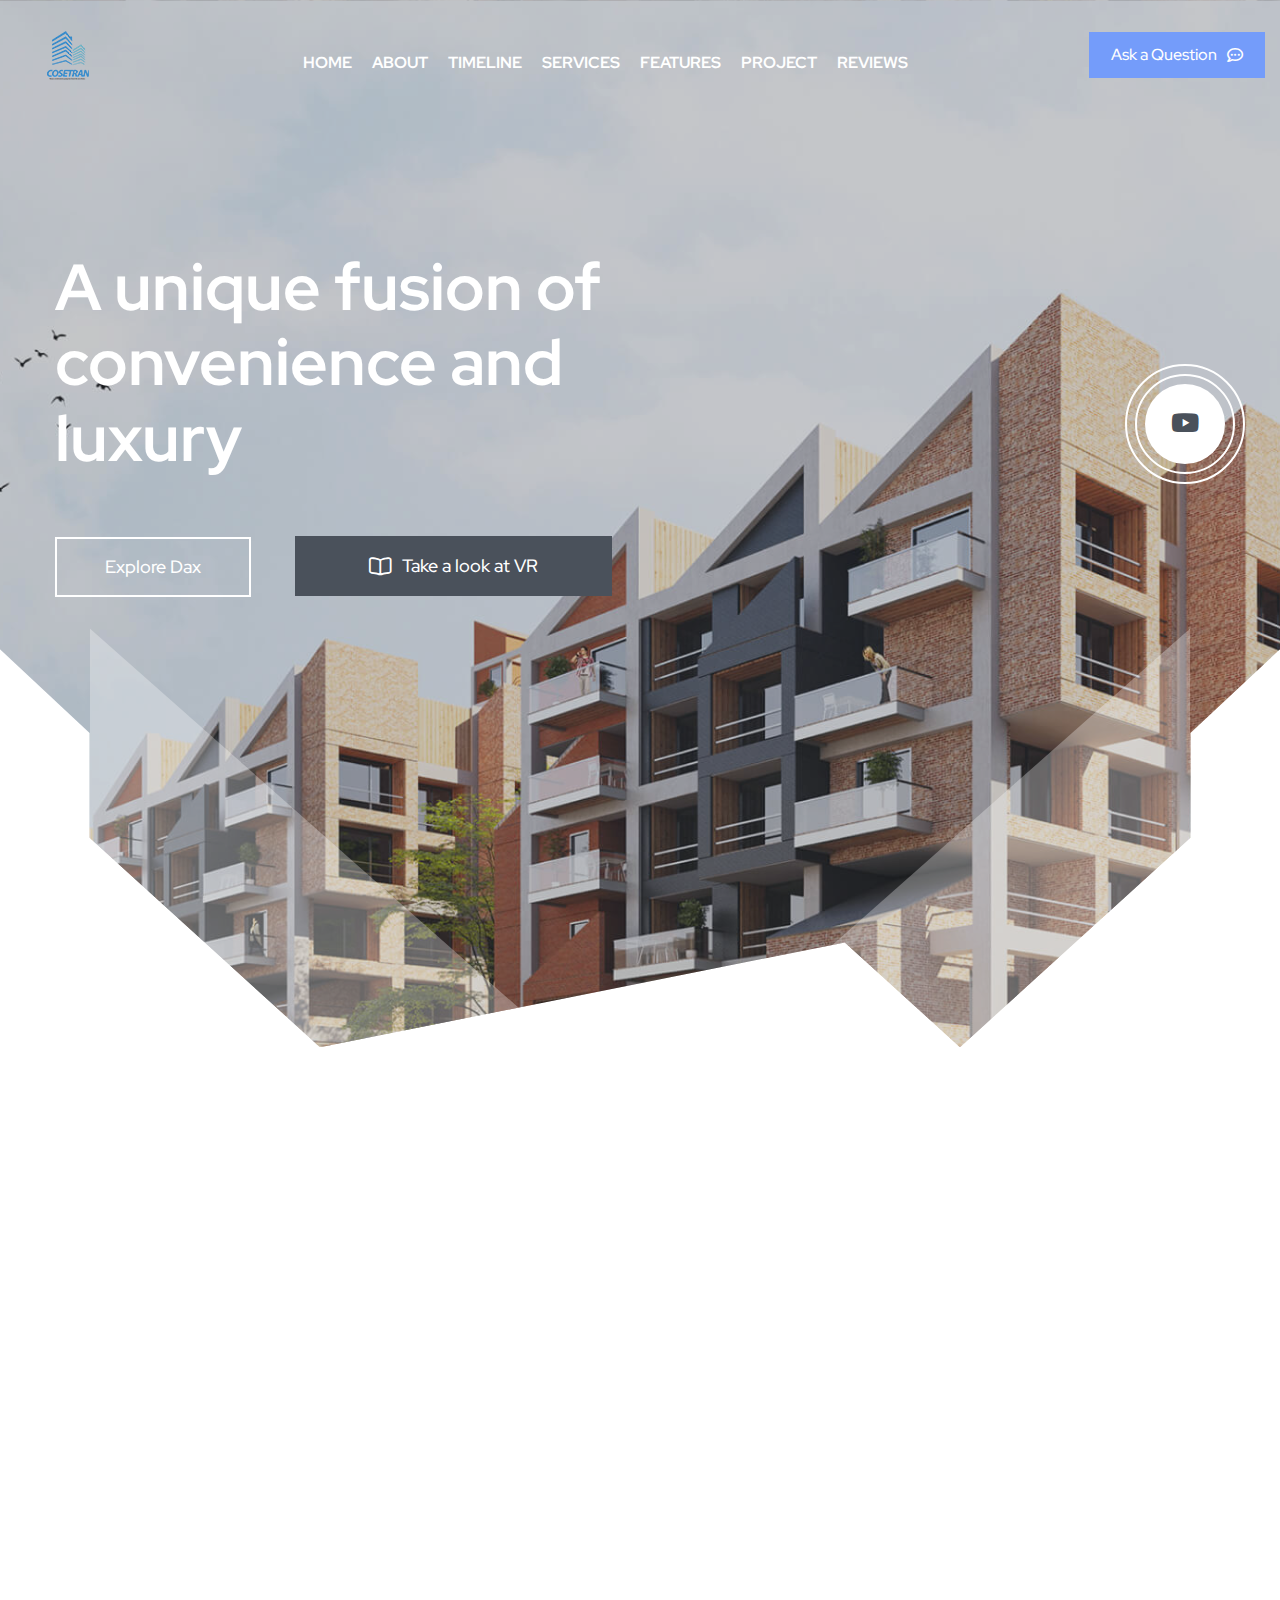
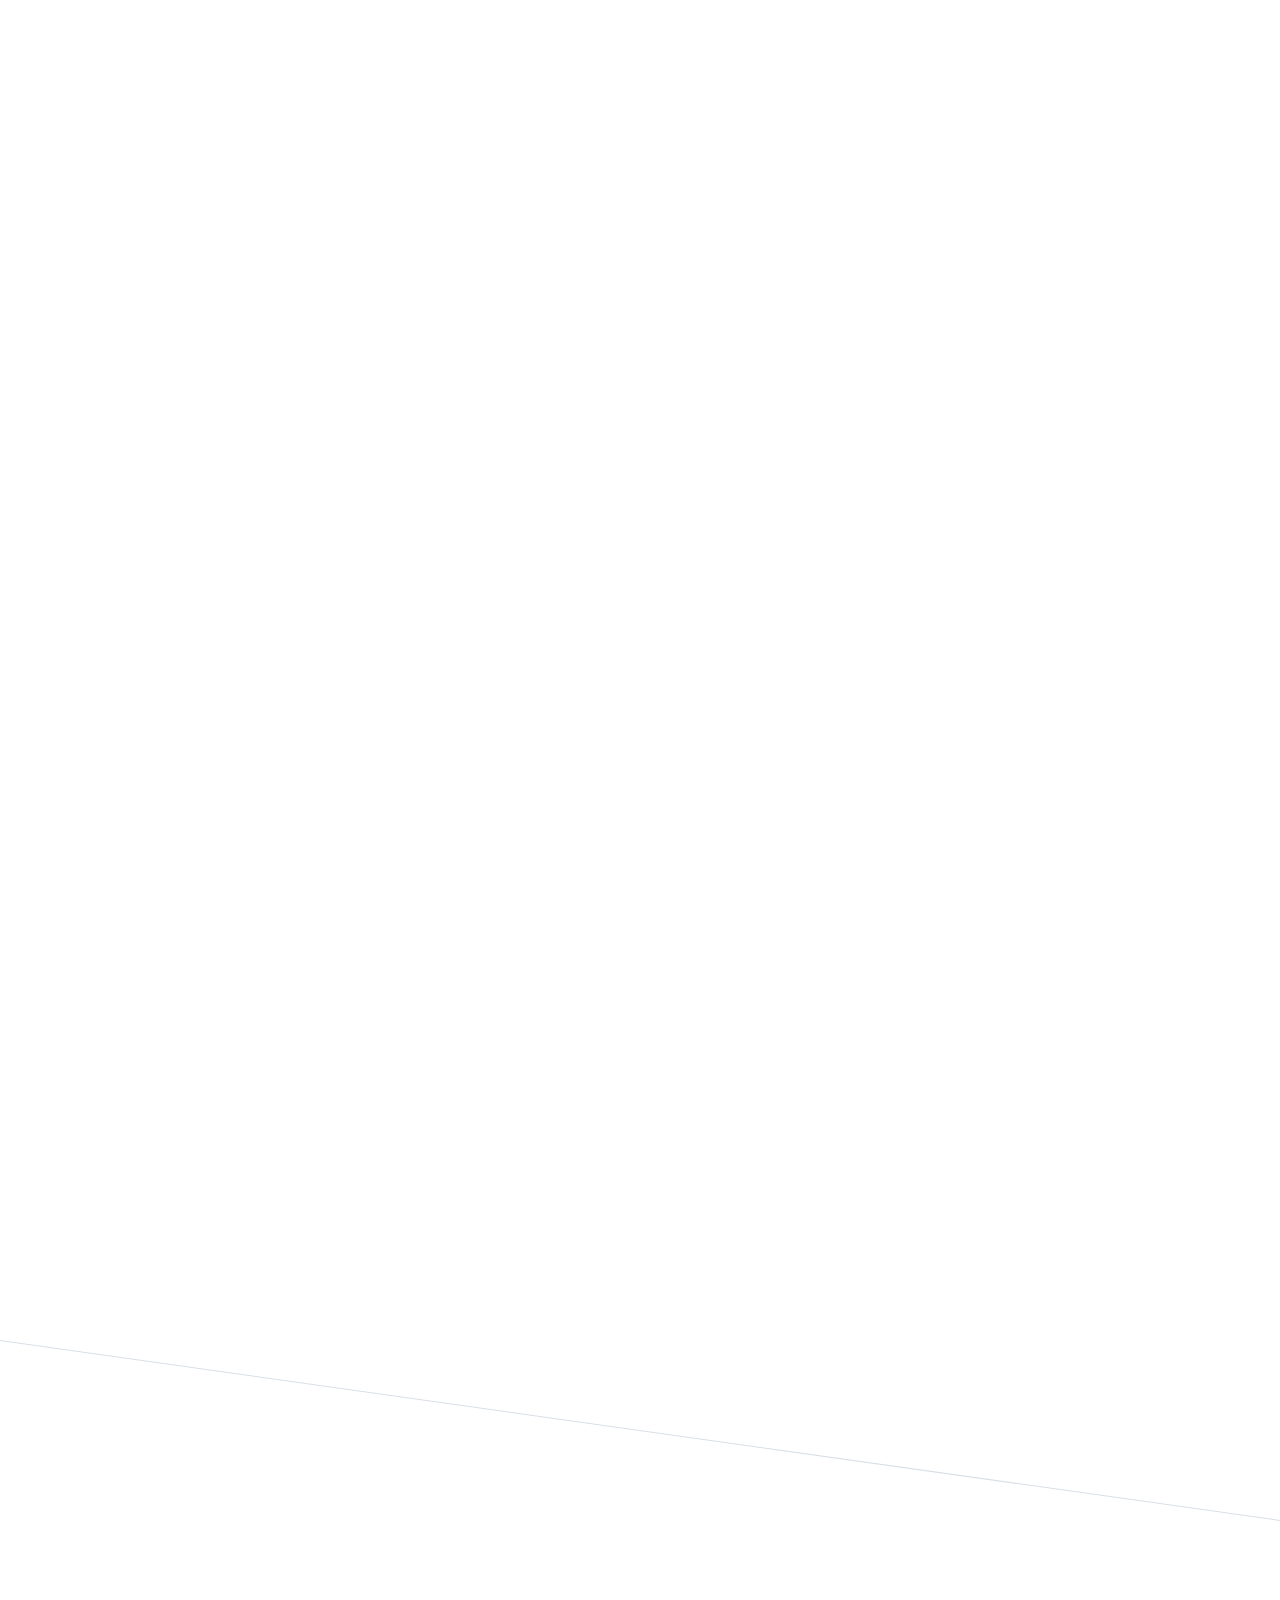
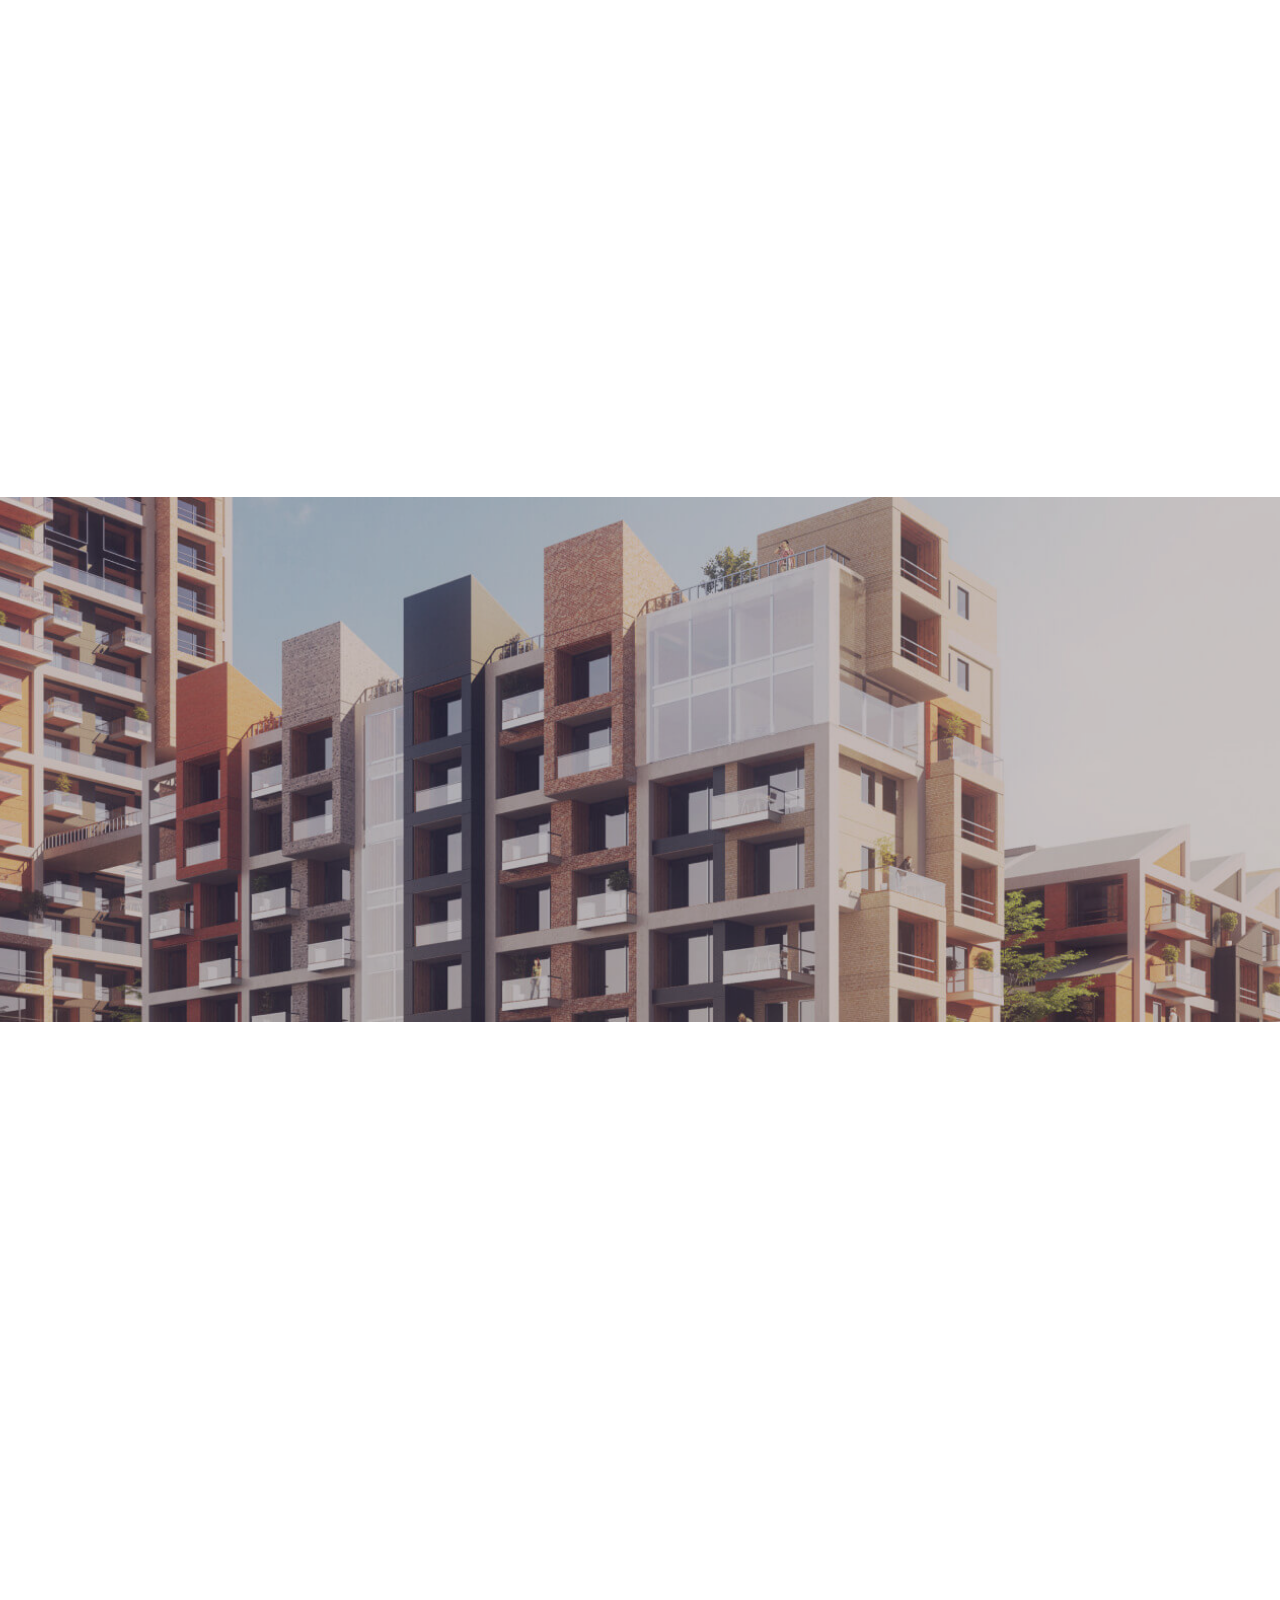
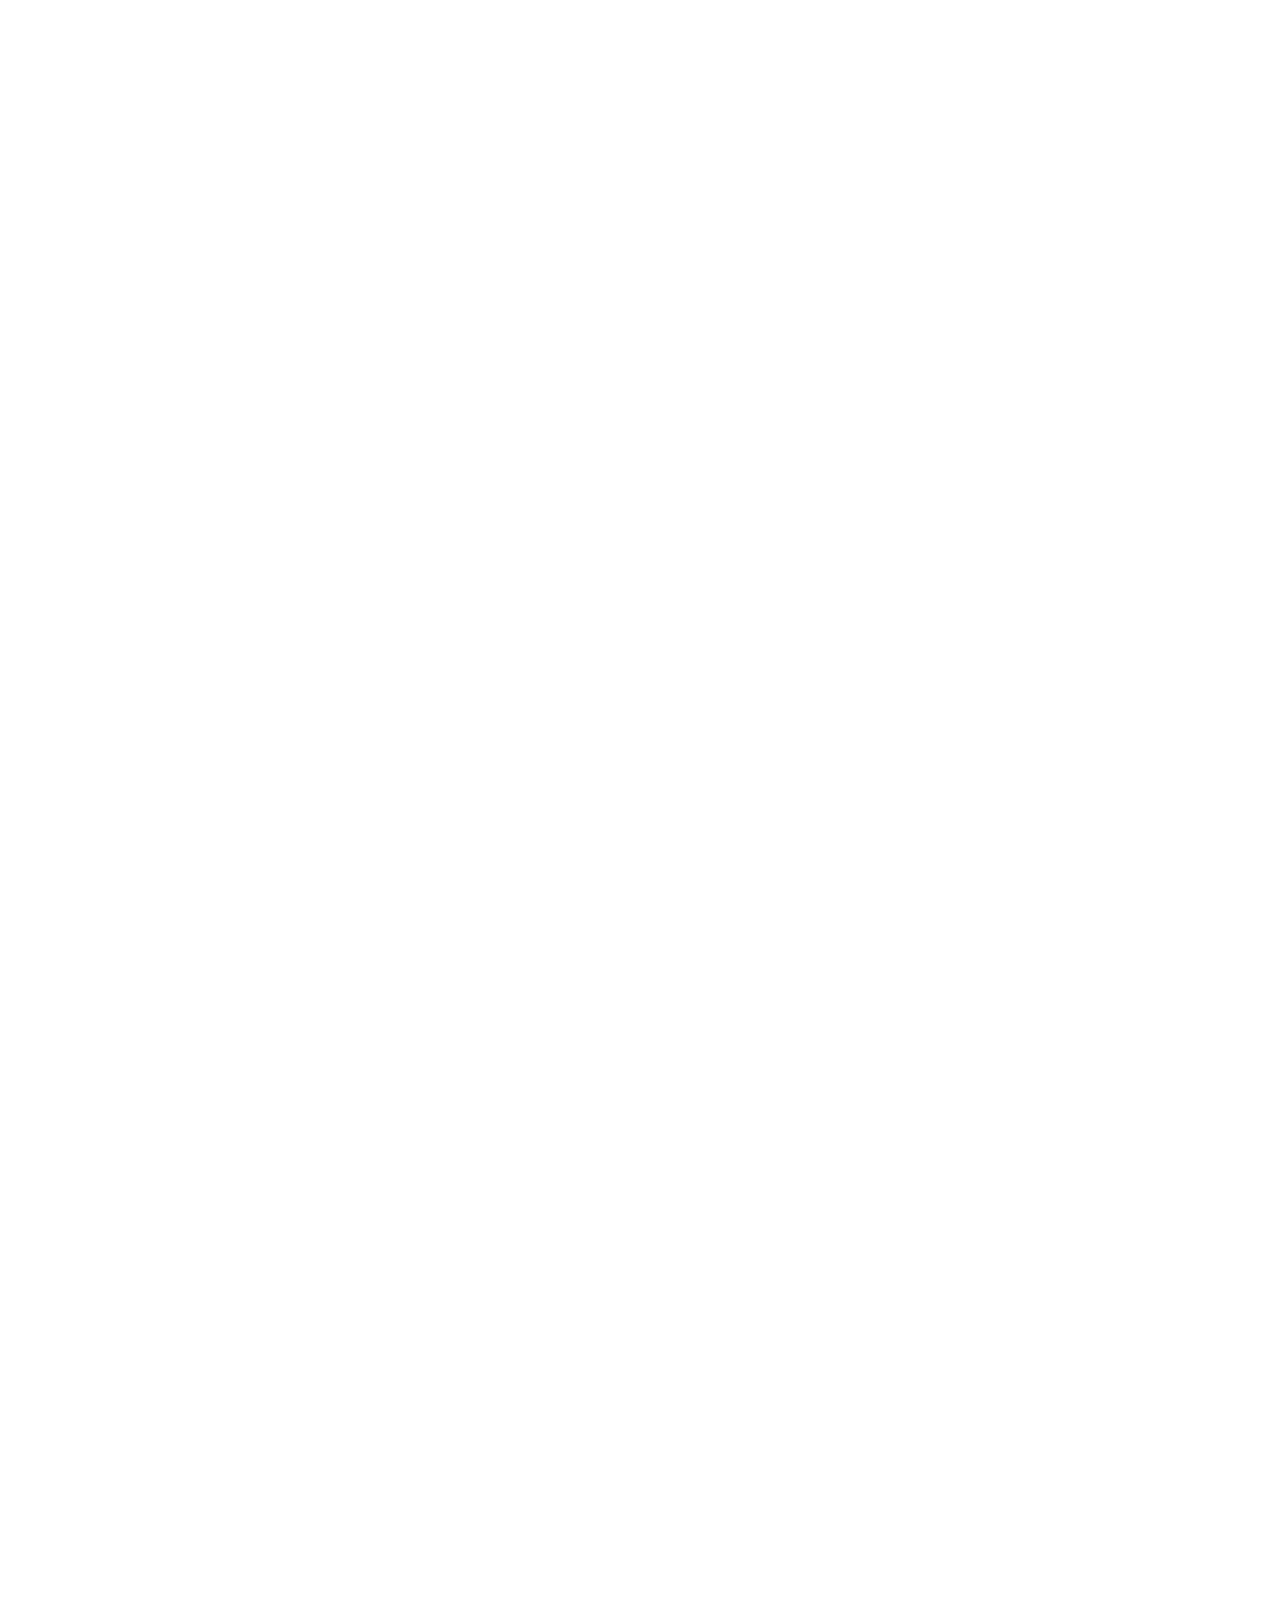
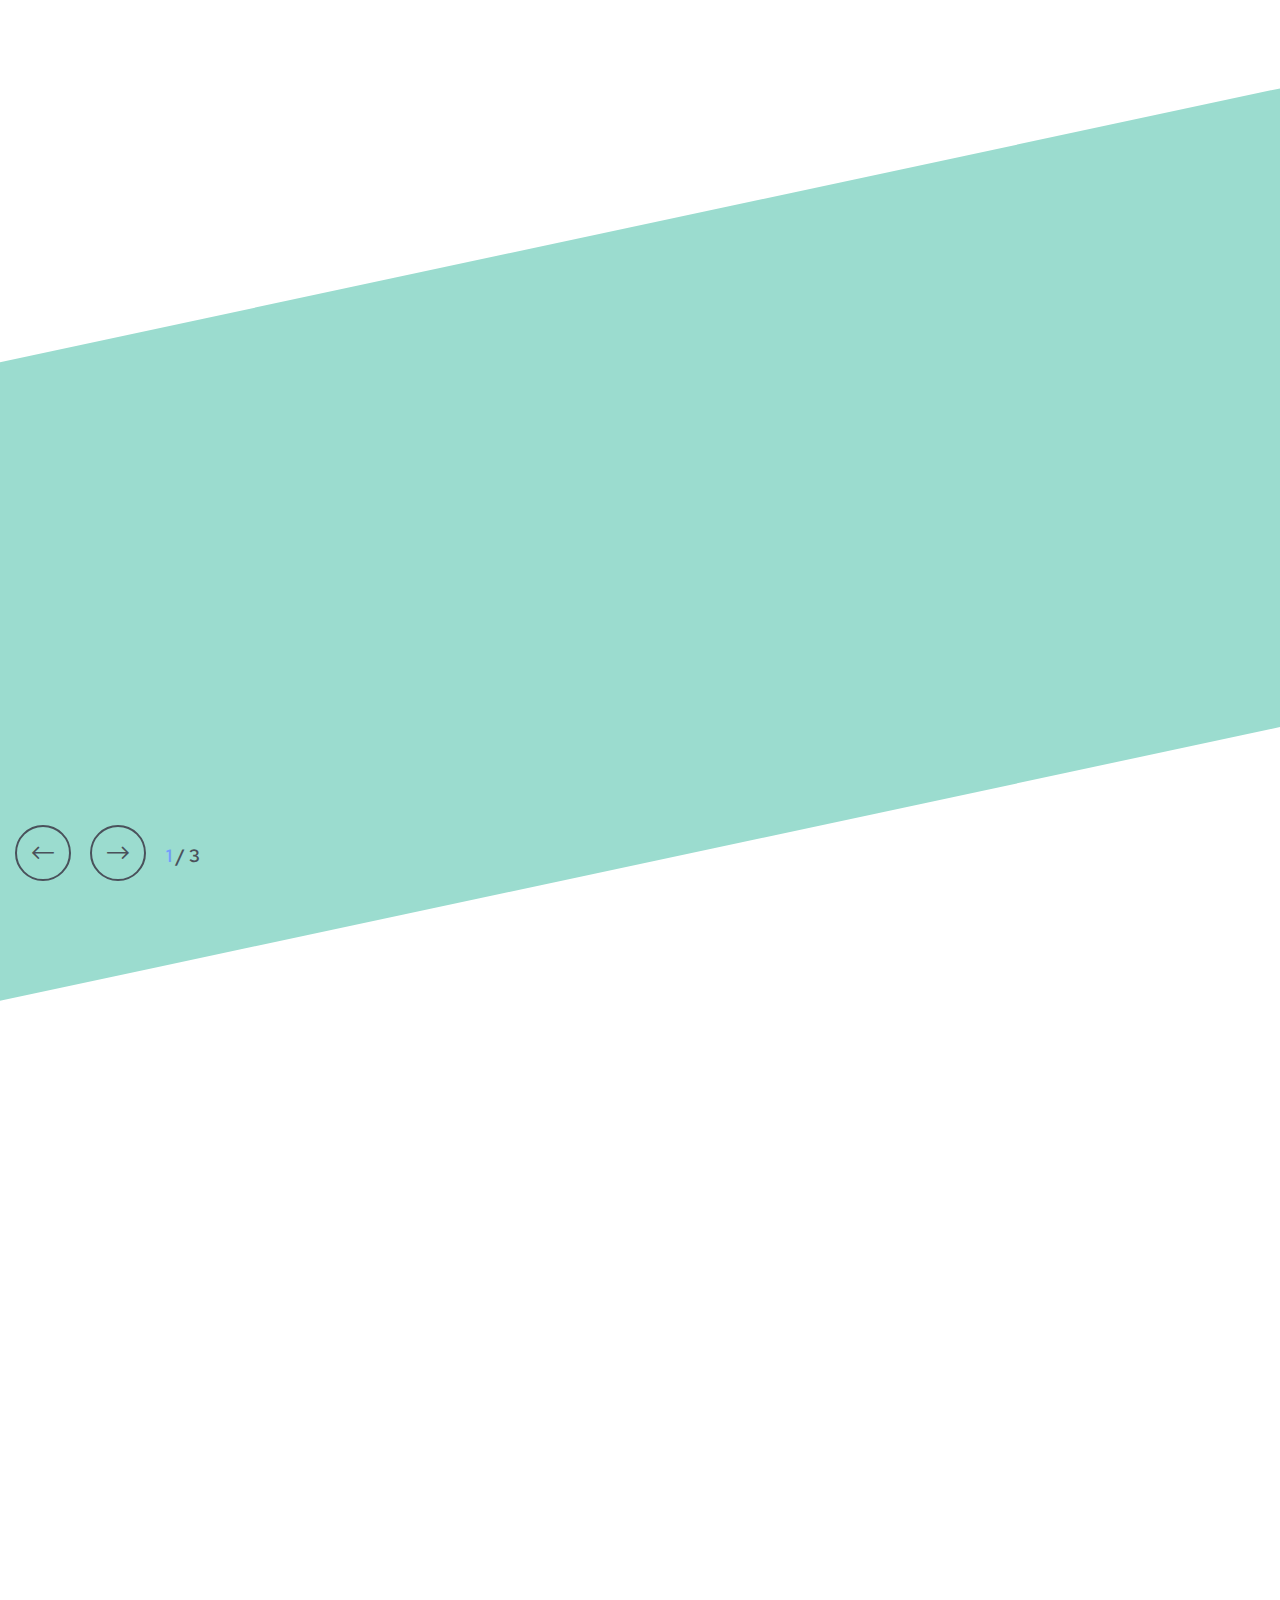
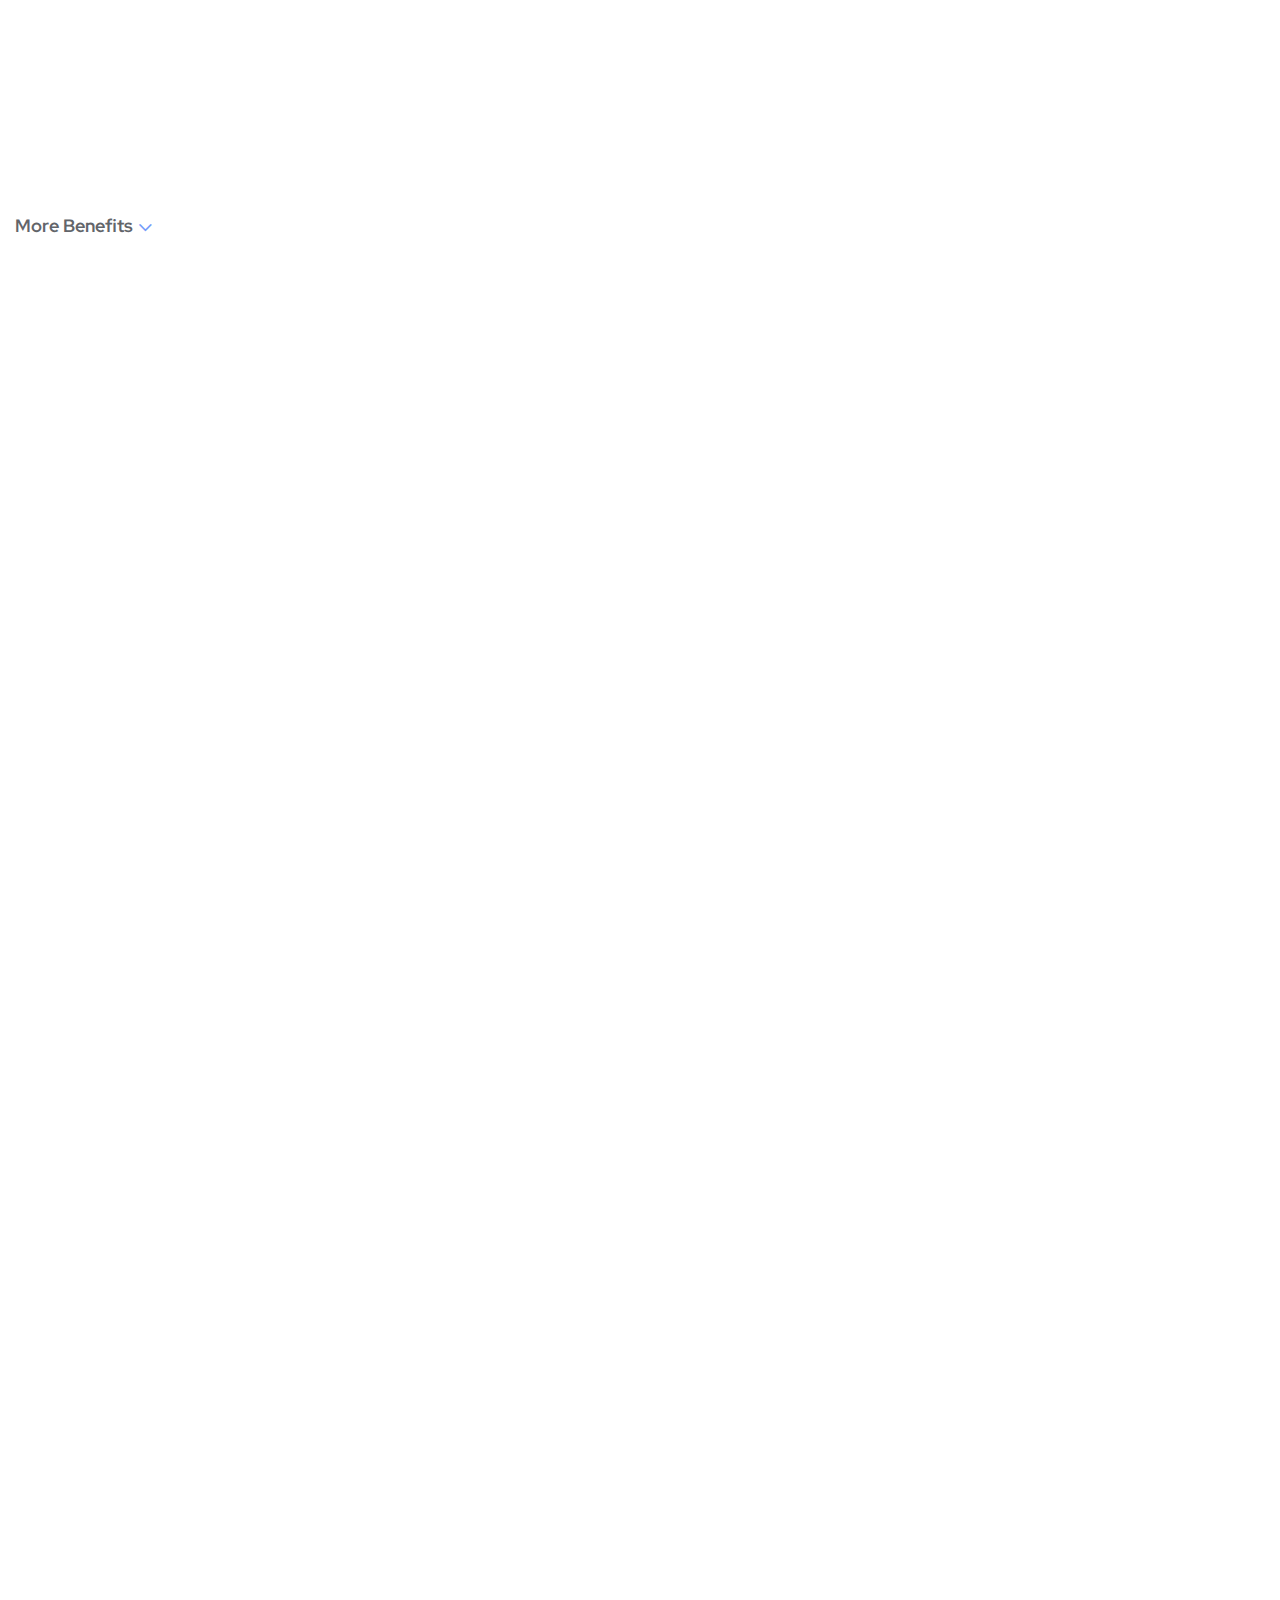
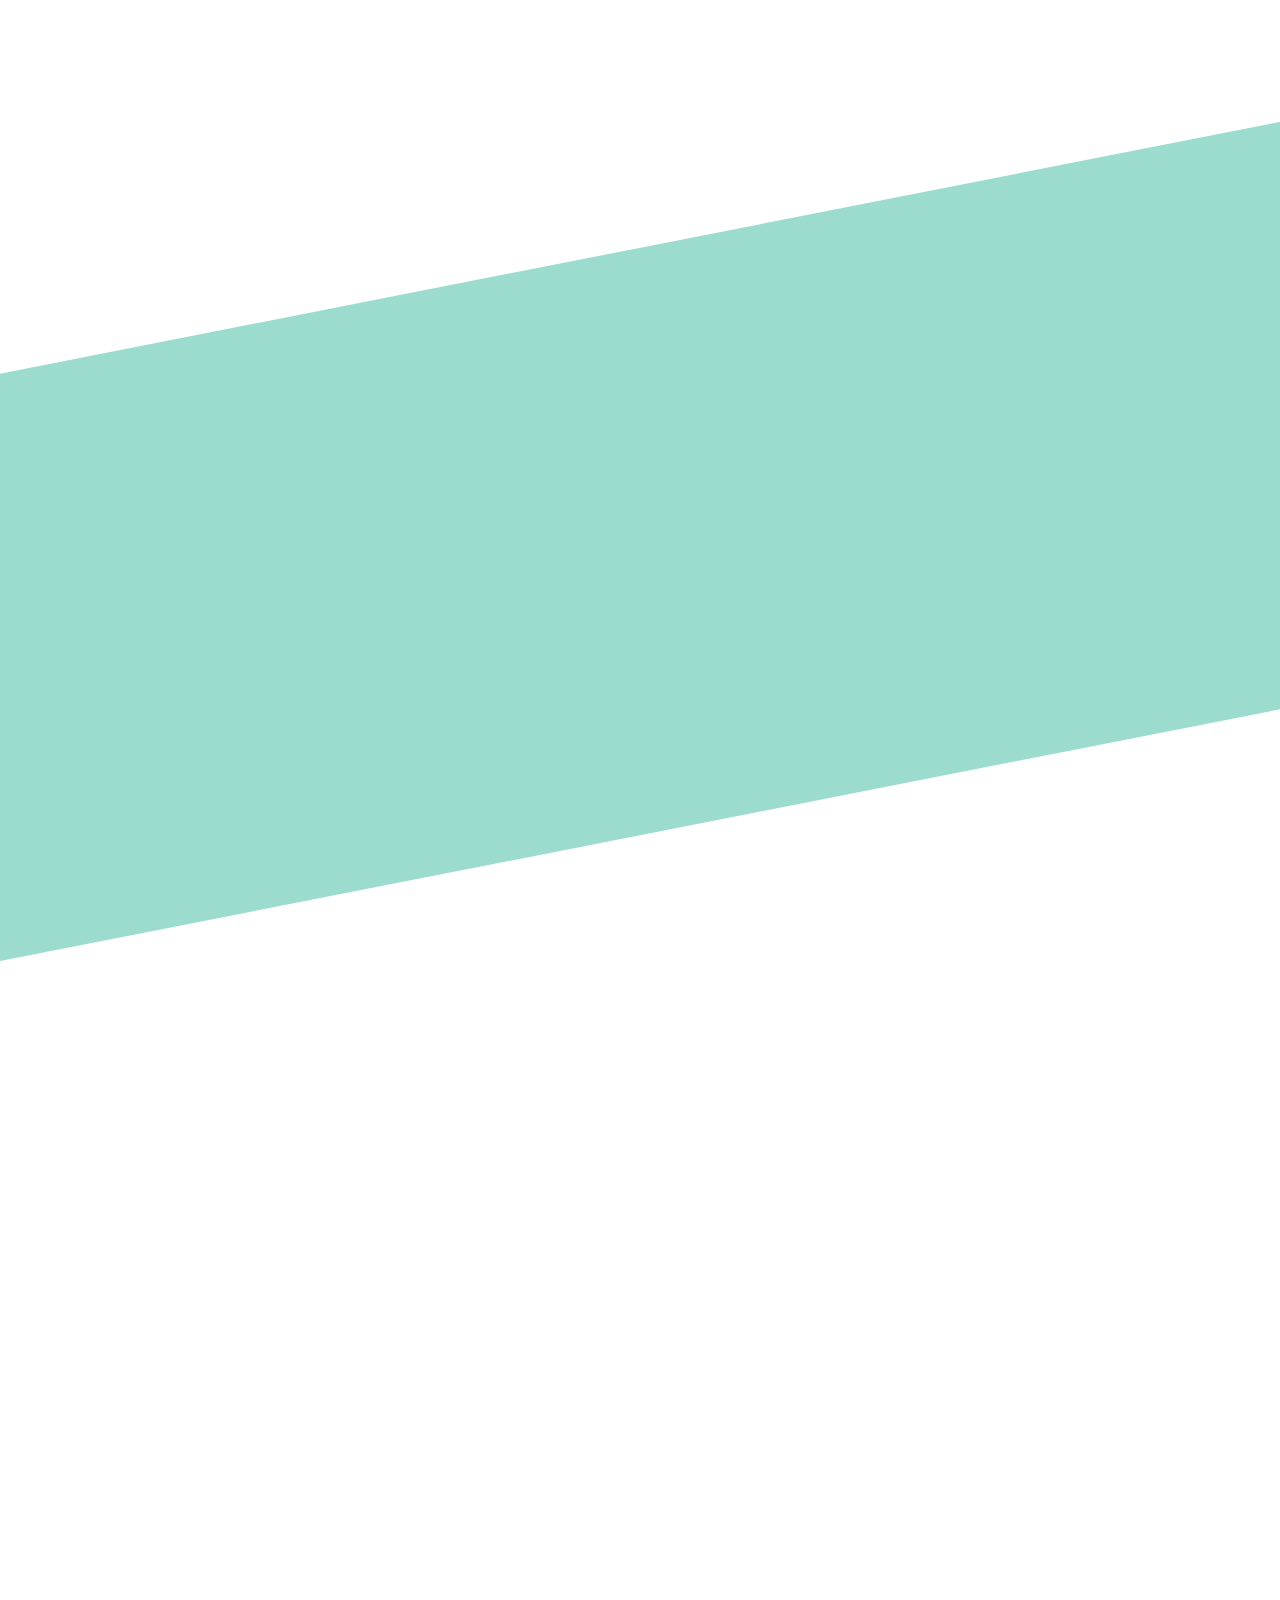
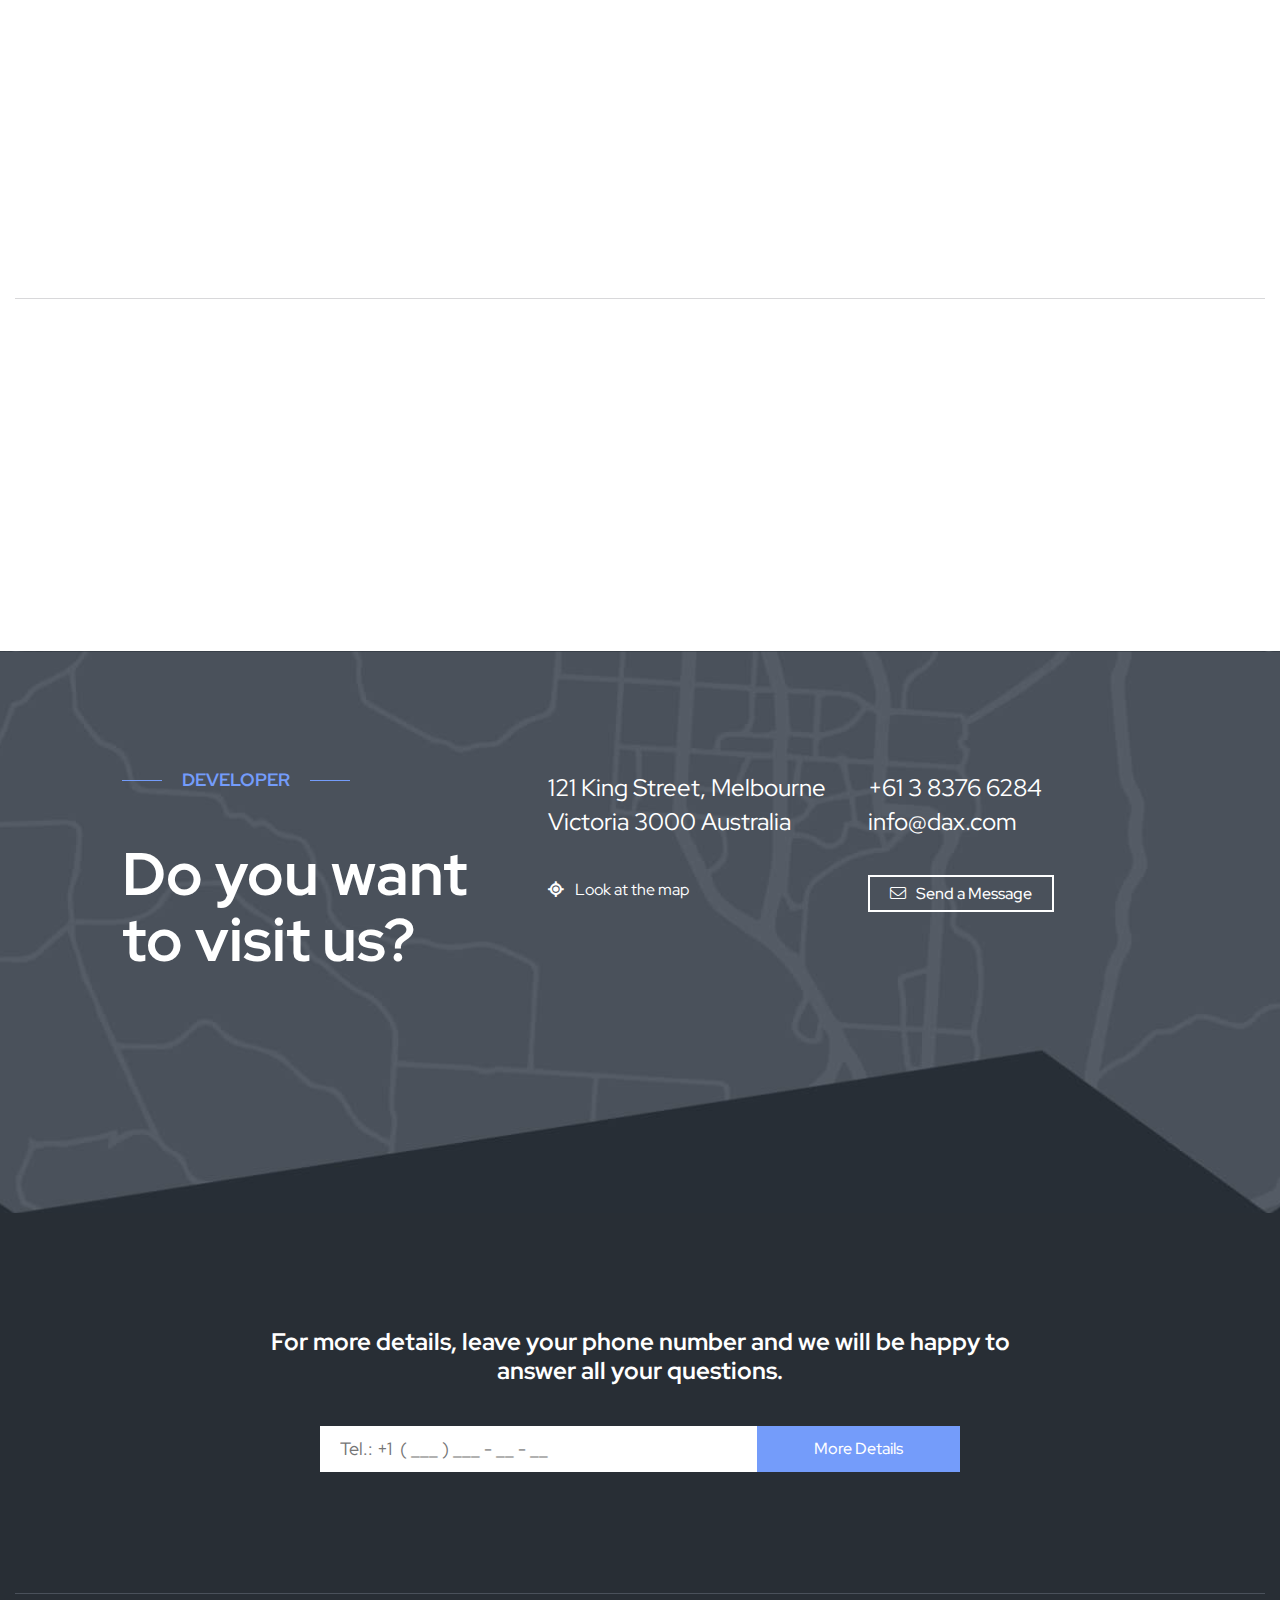
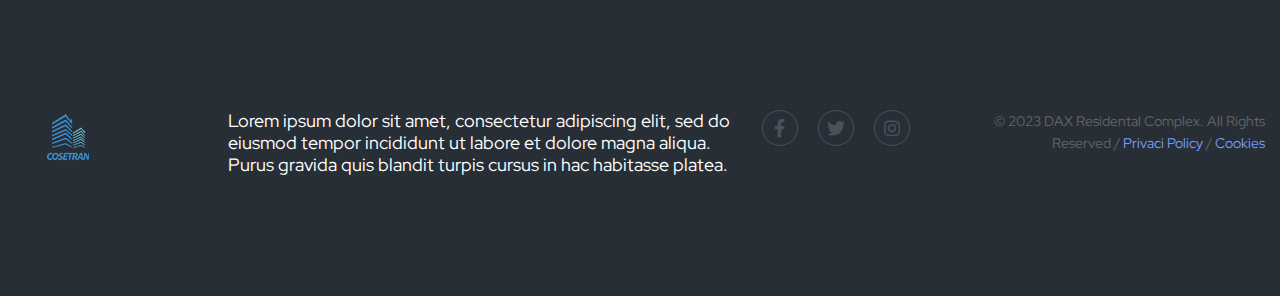
<file: index-onepage.html>
<!DOCTYPE html>
<html lang="zxx">
<head>
    <!-- Required meta tags -->
    <meta charset="utf-8">
    <meta name="description" content="">
    <meta http-equiv="X-UA-Compatible" content="IE=edge">
    <meta name="viewport" content="width=device-width, initial-scale=1, shrink-to-fit=no">

    <!-- Title -->
    <title>DAX - Apartment Complex Landing Page HTML Template || Home</title>
    <!-- Favicon Icon -->
    <link rel="shortcut icon" href="assets/images/logos/favicon.png" type="image/x-icon">
    <!-- Google Fonts -->
    <link href="https://fonts.googleapis.com/css2?family=Red+Hat+Display:wght@400;500;700&display=swap" rel="stylesheet">
    
    <!-- Font Awesome -->
    <link rel="stylesheet" href="assets/vendor/fontawesome-5.14.0.min.css">
    <!-- Bootstrap -->
    <link rel="stylesheet" href="assets/vendor/bootstrap/css/bootstrap.min.css">
    <!-- Magnific Popup -->
    <link rel="stylesheet" href="assets/vendor/magnific-popup/css/magnific-popup.min.css">
    <!-- Nice Select -->
    <link rel="stylesheet" href="assets/vendor/nice-select/css/nice-select.min.css">
    <!-- Animate -->
    <link rel="stylesheet" href="assets/vendor/animate.min.css">
    <!-- Slick -->
    <link rel="stylesheet" href="assets/vendor/slick/css/slick.min.css">
    <!-- Main Style -->
    <link rel="stylesheet" href="assets/css/style.css">
    
</head>
<body>
    <div class="page-wrapper">

        <!-- Preloader -->
        <div class="preloader"><div class="custom-loader"></div></div>

        <!-- main header -->
        <header class="main-header">
            <!--Header-Upper-->
            <div class="header-upper">
                <div class="container clearfix">

                    <div class="header-inner rel d-flex align-items-center">
                        <div class="logo-outer">
                            <div class="logo"><a href="index.html"><img src="assets/images/logos/logo.png" alt="Logo" title="Logo"></a></div>
                        </div>

                        <div class="nav-outer mx-auto clearfix">
                            <!-- Main Menu -->
                            <nav class="main-menu navbar-expand-lg">
                                <div class="navbar-header py-10">
                                   <div class="mobile-logo">
                                       <a href="index.html">
                                            <img src="assets/images/logos/logo.png" alt="Logo" title="Logo">
                                       </a>
                                   </div>
                                   
                                    <!-- Toggle Button -->
                                    <button type="button" class="navbar-toggle" data-bs-toggle="collapse" data-bs-target=".navbar-collapse">
                                        <span class="icon-bar"></span>
                                        <span class="icon-bar"></span>
                                        <span class="icon-bar"></span>
                                    </button>
                                </div>

                                <div class="navbar-collapse collapse clearfix">
                                    <ul class="navigation onepage clearfix">
                                        <li><a href="#home">Home</a></li>
                                        <li><a href="#about">about</a></li>
                                        <li><a href="#timeline">timeline</a></li>
                                        <li><a href="#services">services</a></li>
                                        <li><a href="#features">features</a></li>
                                        <li><a href="#projects">project</a></li>
                                        <li><a href="#reviews">reviews</a></li>
                                    </ul>
                                </div>

                            </nav>
                            <!-- Main Menu End-->
                        </div>
                        
                        <!-- Menu Button -->
                        <div class="menu-btns">
                           <a href="contact.html" class="theme-btn style-three">Ask a Question <i class="far fa-comment-dots"></i></a>
                        </div>
                    </div>
                </div>
            </div>
            <!--End Header Upper-->
        </header>
       
        
        <!-- Hero Section Start -->
        <section id="home" class="hero-area py-250 rpt-150 rpb-150 corner-shapes-wrap" style="background-image: url(assets/images/background/hero-bg.jpg);">
           <div class="corner-shapes"></div>
            <div class="container container-1170 pb-200 rpb-0">
                <div class="row align-items-center justify-content-between">
                    <div class="col-xl-7 col-lg-8">
                        <div class="hero-content rmb-65 wow fadeInUp delay-0-2s">
                            <h1>A unique fusion of convenience and <span id="about"></span>luxury</h1>
                            <a href="about.html" class="theme-btn style-two">Explore Dax</a>
                            <a href="https://my.matterport.com/show/?m=Cgmxg6gtDVb" class="theme-btn"><i class="far fa-book-open"></i> Take a look at VR</a>
                        </div>
                    </div>
                    <div class="col-lg-3">
                        <div class="hero-video-btn text-lg-end wow fadeInUp delay-0-4s">
                            <a href="https://elcon.kwst.net/site/video/3.mp4" class="mfp-iframe video-play"><i class="fab fa-youtube"></i></a>
                        </div>
                    </div>
                </div>
            </div>
        </section>
        <!-- Hero Section End -->
        
        
        <!-- About Area start -->
        <section class="about-area pt-120">
            <div class="container">
                <div class="row rel z-1 justify-content-center">
                    <div class="col-xl-8 col-lg-11">
                        <div class="section-title text-center">
                            <span class="sub-title mb-55 wow fadeInUp delay-0-2s">About DAx</span>
                        </div>
                        <div class="about-logo-icon wow zoomIn delay-0-4s"><img src="assets/images/logos/logo-icon.png" alt="Logo Icon"></div>
                    </div>
                    <div class="col-xl-8 col-lg-11">
                        <div class="section-title mb-65 rmb-45 wow fadeInUp delay-0-3s">
                            <h2>DAX is a modern residential comlex in your city</h2>
                        </div>
                    </div>
                    <div class="col-xl-6 col-lg-8">
                        <div class="section-text wow fadeInUp delay-0-4s">
                            <p>Lorem ipsum dolor sit amet, consectetur adipiscing elit, sed do eiusmod tempor incididunt ut labore et dolore magna aliqua. Etiam dignissim diam quis enim lobortis.</p>
                        </div>
                    </div>
                </div>
            </div>
        </section>
        <!-- About Area end -->
        
        
        <!-- Introducing Area start -->
        <section class="introducing-area pt-100">
            <div class="container">
                <div class="row justify-content-between">
                    <div class="col-lg-5">
                        <div class="introducing-left-image wow fadeInLeft delay-0-2s">
                            <img src="assets/images/about/about-left.jpg" alt="About Left">
                        </div>
                    </div>
                    <div class="col-lg-6">
                       <div class="row">
                           <div class="col-xl-8">
                               <div class="introducing-right-content mt-120 mb-240 rmb-150 wow fadeInUp delay-0-2s">
                                    <div class="section-title mb-35">
                                        <h3>Location, Community, Quality Living. It Starts Here!</h3>
                                    </div>
                                    <p>Lorem ipsum dolor sit amet, consectetur adipiscing elit, sed do eiusmod tempor incididunt ut labore et dolore magna aliqua sed faucibus turpis.</p>
                                    <a href="https://my.matterport.com/show/?m=Cgmxg6gtDVb" class="theme-btn mt-25"><i class="far fa-book-open"></i> Take a look at VR</a>
                               </div>
                           </div>
                       </div>
                        <div class="introducing-right-image wow fadeInUp delay-0-3s">
                            <img src="assets/images/about/about-right.jpg" alt="About Right">
                            <a href="https://elcon.kwst.net/site/video/3.mp4" class="mfp-iframe video-play"><i class="fal fa-gem"></i></a>
                        </div>
                    </div>
                </div>
            </div>
        </section>
        <!-- Introducing Area end -->
        
        
        <!-- Blockquote Area start -->
        <section class="blockquote-area rel z-1 py-120">
            <div class="container">
                <div class="row rel z-1 justify-content-center">
                    <div class="col-xl-7 col-lg-10">
                        <div class="blockquote-author mb-40 wow fadeInUp delay-0-2s">
                            <img src="assets/images/blog/blockquote-author.jpg" alt="Author">
                        </div>
                        <div class="blockquote-content wow fadeInUp delay-0-4s">
                            <div class="blockquote-text mb-40">“Quis lectus nulla at volutpat diam. Sed nisi lacus sed viverra tellus in hac. Enim nunc faucibus a pellentesque sit. Commodo nulla facilisi nullam vehicula ipsum a arcu cursus. Risus ultricies tristique nulla aliquet enim tortor.”</div>
                            <h6 class="name">Philip Demarco</h6>
                            <span class="designation">Lead architect and partner</span>
                        </div>
                    </div>
                </div>
            </div>
        </section>
        <!-- Blockquote Area end -->
        
        
        <!-- Video Area start -->
        <section class="video-area pt-140 pb-110 bgs-cover overlay" style="background-image: url(assets/images/background/video-bg.jpg);">
            <div class="container">
                <div class="row justify-content-center">
                    <div class="col-xl-6 col-lg-8 col-md-10">
                        <div class="video-content-part text-center wow fadeInUp delay-0-2s">
                            <a href="https://elcon.kwst.net/site/video/3.mp4" class="mfp-iframe video-play"><i class="fab fa-youtube"></i></a>
                            <div class="section-title mt-55 text-white wow fadeInUp delay-0-4s">
                                <h2>Discover the true definition of luxury</h2>
                            </div>
                        </div>
                    </div>
                </div>
            </div>
        </section>
        <!-- Video Area end -->
        
        
        <!-- Timeline Area start -->
        <section id="timeline" class="timeline-area py-120 rpb-100">
            <div class="container">
                <div class="row justify-content-between pb-25">
                    <div class="col-lg-12">
                        <div class="section-title wow fadeInLeft delay-0-2s">
                            <span class="sub-title  mb-55">Timeline</span>
                        </div>
                    </div>
                    <div class="col-lg-6">
                        <div class="section-title mb-35 wow fadeInLeft delay-0-2s">
                            <h2>Where innovation will inspire you</h2>
                        </div>
                    </div>
                    <div class="col-lg-6">
                        <div class="section-text mb-35 wow fadeInRight delay-0-2s">
                            <p>Lorem ipsum dolor sit amet, consectetur adipiscing elit, sed do eiusmod tempor incididunt ut labore et dolore magna aliqua. Etiam dignissim diam quis enim lobortis.</p>
                        </div>
                    </div>
                </div>
                <div class="row gap-50 align-items-center">
                    <div class="col-lg-7">
                        <div class="timeline-images rmb-100 wow fadeInLeft delay-0-2s">
                            <img src="assets/images/timeline/timeline1.jpg" alt="Timeline">
                            <img src="assets/images/timeline/timeline2.jpg" alt="Timeline">
                            <img src="assets/images/timeline/timeline3.jpg" alt="Timeline">
                            <img src="assets/images/timeline/timeline4.jpg" alt="Timeline">
                            <img src="assets/images/timeline/timeline1.jpg" alt="Timeline">
                            <img src="assets/images/timeline/timeline2.jpg" alt="Timeline">
                            <img src="assets/images/timeline/timeline3.jpg" alt="Timeline">
                            <img src="assets/images/timeline/timeline4.jpg" alt="Timeline">
                        </div>
                    </div>
                    <div class="col-lg-5">
                       <div class="timeline-content wow fadeInRight delay-0-2s">
                           <div class="timeline-item">
                               <div class="icon"></div>
                               <div class="content">
                                   <span class="h5 title">Spring 2020</span>
                                   <span class="description">Building permit</span>
                               </div>
                           </div>
                           <div class="timeline-item">
                               <div class="icon"></div>
                               <div class="content">
                                   <span class="h5 title">Summer 2021</span>
                                   <span class="description">Beginning of construction</span>
                               </div>
                           </div>
                           <div class="timeline-item">
                               <div class="icon"></div>
                               <div class="content">
                                   <span class="h5 title">December 2022</span>
                                   <span class="description">Completion of construction</span>
                               </div>
                           </div>
                           <div class="timeline-item">
                               <div class="icon"></div>
                               <div class="content">
                                   <span class="h5 title">January 2023</span>
                                   <span class="description">Massa sed elementum tempus</span>
                               </div>
                           </div>
                           <div class="timeline-item">
                               <div class="icon"></div>
                               <div class="content">
                                   <span class="h5 title">Spring 2020</span>
                                   <span class="description">Building permit</span>
                               </div>
                           </div>
                           <div class="timeline-item">
                               <div class="icon"></div>
                               <div class="content">
                                   <span class="h5 title">Summer 2021</span>
                                   <span class="description">Beginning of construction</span>
                               </div>
                           </div>
                           <div class="timeline-item">
                               <div class="icon"></div>
                               <div class="content">
                                   <span class="h5 title">December 2022</span>
                                   <span class="description">Completion of construction</span>
                               </div>
                           </div>
                           <div class="timeline-item">
                               <div class="icon"></div>
                               <div class="content">
                                   <span class="h5 title">January 2023</span>
                                   <span class="description">Massa sed elementum tempus</span>
                               </div>
                           </div>
                       </div>
                    </div>
                </div>
            </div>
        </section>
        <!-- Timeline Area end -->
        
        
        <!-- Apartments Area start -->
        <section class="apartments-area py-115 rpt-0">
            <div class="container">
                <div class="row rel z-1 justify-content-center">
                    <div class="col-xl-6 col-lg-8">
                        <div class="section-title text-center mb-65 wow fadeInUp delay-0-2s">
                            <span class="sub-title mb-60">Apartments</span>
                            <h2>Home is where the amenities are</h2>
                            <div class="section-text pt-45 wow fadeInUp delay-0-3s">
                                <p>Lorem ipsum dolor sit amet, consectetur adipiscing elit, sed do eiusmod tempor incididunt ut labore et dolore.</p>
                            </div>
                        </div>
                    </div>
                </div>
                <ul class="tab-style-one nav nav-pills nav-fill mb-45 rmb-15 wow fadeInUp delay-0-4s">
                    <li class="nav-item">
                        <a class="nav-link active" data-bs-toggle="tab" href="#apart-tap1">One room</a>
                    </li>
                    <li class="nav-item">
                        <a class="nav-link" data-bs-toggle="tab" href="#apart-tap2">Two rooms</a>
                    </li>
                    <li class="nav-item">
                        <a class="nav-link" data-bs-toggle="tab" href="#apart-tap3">Three rooms</a>
                    </li>
                    <li class="nav-item">
                        <a class="nav-link" data-bs-toggle="tab" href="#apart-tap4">Four rooms</a>
                    </li>
                </ul>
                <div class="tab-content">
                    <div class="tab-pane fade show active" id="apart-tap1">
                        <div class="row gap-50 align-items-center">
                            <div class="col-lg-8">
                                <div class="apartment-image rmb-45 wow fadeInLeft delay-0-2s">
                                    <img src="assets/images/apartments/apartment.png" alt="Apartment">
                                </div>
                            </div>
                            <div class="col-lg-4">
                                <div class="apartment-content wow fadeInRight delay-0-2s">
                                    <h6>From</h6>
                                    <span class="big-text">64m</span>
                                    <p>Lorem ipsum dolor sit amet, consectetur adipiscing elit, sed do eiusmod tempor incididunt ut labore et dolore magna aliqua etiam dignissim diam.</p>
                                    <a href="projects.html" class="theme-btn style-four mt-25 mb-40">Show offer of apartments</a><br>
                                    <a href="projects.html">6 vacant apartments</a>
                                </div>
                            </div>
                        </div>
                    </div>
                    <div class="tab-pane fade" id="apart-tap2">
                        <div class="row gap-50 align-items-center">
                            <div class="col-lg-4">
                                <div class="apartment-content rmt-15 wow fadeInLeft delay-0-2s">
                                    <h6>From</h6>
                                    <span class="big-text">64m</span>
                                    <p>Lorem ipsum dolor sit amet, consectetur adipiscing elit, sed do eiusmod tempor incididunt ut labore et dolore magna aliqua etiam dignissim diam.</p>
                                    <a href="projects.html" class="theme-btn style-four mt-25 mb-40">Show offer of apartments</a><br>
                                    <a href="projects.html">6 vacant apartments</a>
                                </div>
                            </div>
                            <div class="col-lg-8">
                                <div class="apartment-image rmt-45 wow fadeInRight delay-0-2s">
                                    <img src="assets/images/apartments/apartment.png" alt="Apartment">
                                </div>
                            </div>
                        </div>
                    </div>
                    <div class="tab-pane fade" id="apart-tap3">
                        <div class="row gap-50 align-items-center">
                            <div class="col-lg-8">
                                <div class="apartment-image rmb-45 wow fadeInLeft delay-0-2s">
                                    <img src="assets/images/apartments/apartment.png" alt="Apartment">
                                </div>
                            </div>
                            <div class="col-lg-4">
                                <div class="apartment-content wow fadeInRight delay-0-2s">
                                    <h6>From</h6>
                                    <span class="big-text">64m</span>
                                    <p>Lorem ipsum dolor sit amet, consectetur adipiscing elit, sed do eiusmod tempor incididunt ut labore et dolore magna aliqua etiam dignissim diam.</p>
                                    <a href="projects.html" class="theme-btn style-four mt-25 mb-40">Show offer of apartments</a><br>
                                    <a href="projects.html">6 vacant apartments</a>
                                </div>
                            </div>
                        </div>
                    </div>
                    <div class="tab-pane fade" id="apart-tap4">
                        <div class="row gap-50 align-items-center">
                            <div class="col-lg-4">
                                <div class="apartment-content rmt-15 wow fadeInLeft delay-0-2s">
                                    <h6>From</h6>
                                    <span class="big-text">64m</span>
                                    <p>Lorem ipsum dolor sit amet, consectetur adipiscing elit, sed do eiusmod tempor incididunt ut labore et dolore magna aliqua etiam dignissim diam.</p>
                                    <a href="projects.html" class="theme-btn style-four mt-25 mb-40">Show offer of apartments</a><br>
                                    <a href="projects.html">6 vacant apartments</a>
                                </div>
                            </div>
                            <div class="col-lg-8">
                                <div class="apartment-image rmt-45 wow fadeInRight delay-0-2s">
                                    <img src="assets/images/apartments/apartment.png" alt="Apartment">
                                </div>
                            </div>
                        </div>
                    </div>
                </div>
            </div>
        </section>
        <!-- Apartments Area end -->
        
        
        <!-- Image Slide Show Area start -->
        <div class="slideshow-area pb-120 rel z-1">
            <div class="container">
                <div class="slideshow-images wow fadeInRight delay-0-2s">
                    <img src="assets/images/slideshow/slide1.jpg" alt="Slide Show">
                    <img src="assets/images/slideshow/slide1.jpg" alt="Slide Show">
                    <img src="assets/images/slideshow/slide1.jpg" alt="Slide Show">
                </div>
                <div class="navi-pagi-area mt-40">
                    <button class="slideshow-prev"><i class="fal fa-long-arrow-left"></i></button>
                    <button class="slideshow-next"><i class="fal fa-long-arrow-right"></i></button>
                    <span class="slideshowpagi paginginfo"></span>
                </div>
            </div>
        </div>
        <!-- Image Slide Show Area end -->
        
        
        <!-- Benefits Area start -->
        <section id="services" class="benefits-area pt-120 pb-105">
            <div class="container">
                <div class="row gap-40">
                    <div class="col-xl-6 col-lg-8">
                        <div class="section-title mb-60 wow fadeInUp delay-0-2s">
                            <span class="sub-title mb-60">Benefits</span>
                            <h2>Apartments tailored to your highest standards</h2>
                        </div>
                    </div>
                    <div class="col-xl-3 col-lg-4 col-6 col-small">
                        <div class="benefit-item wow fadeInUp delay-0-4s">
                            <div class="icon">
                                <i class="fal fa-air-conditioner"></i>
                            </div>
                            <div class="content">
                                <h6>Air cleaning</h6>
                                <p>Lorem ipsum dolor sit amet, consectetur adipiscing elit, sed do eiusmod tempor incididunt ut labore et dolore magna aliqua vestibulum.</p>
                            </div>
                        </div>
                    </div>
                    <div class="col-xl-3 col-lg-4 col-6 col-small">
                        <div class="benefit-item wow fadeInUp delay-0-6s">
                            <div class="icon">
                                <i class="fal fa-fan-table"></i>
                            </div>
                            <div class="content">
                                <h6>Ventilation</h6>
                                <p>Platea dictumst quisque sagittis purus sit amet. Massa sed elementum tempus egestas sed sed.</p>
                            </div>
                        </div>
                    </div>
                    <div class="col-xl-3 col-lg-4 col-6 col-small">
                        <div class="benefit-item wow fadeInUp delay-0-2s">
                            <div class="icon">
                                <i class="fal fa-temperature-up"></i>
                            </div>
                            <div class="content">
                                <h6>Heating</h6>
                                <p>Duis convallis convallis tellus id interdum velit. Posuere lorem ipsum dolor sit amet. Adipiscing commodo elit.</p>
                            </div>
                        </div>
                    </div>
                    <div class="col-xl-3 col-lg-4 col-6 col-small">
                        <div class="benefit-item wow fadeInUp delay-0-3s">
                            <div class="icon">
                                <i class="fal fa-faucet-drip"></i>
                            </div>
                            <div class="content">
                                <h6>Water Supply</h6>
                                <p>Arcu non odio euismod lacinia at quis risus sed vulputate. Enim nulla aliquet porttitor lacus. Turpis massa tincidunt dui ut ornare.</p>
                            </div>
                        </div>
                    </div>
                    <div class="col-xl-3 col-lg-4 col-6 col-small">
                        <div class="benefit-item wow fadeInUp delay-0-4s">
                            <div class="icon">
                                <i class="fal fa-plug"></i>
                            </div>
                            <div class="content">
                                <h6>Power Supply</h6>
                                <p>Lobortis mattis aliquam faucibus purus in massa tempor. Vel fringilla est ullamcorper eget nulla facilisi etiam.</p>
                            </div>
                        </div>
                    </div>
                    <div class="col-xl-3 col-lg-4 col-6 col-small">
                        <div class="benefit-item wow fadeInUp delay-0-5s">
                            <div class="icon">
                                <i class="fal fa-lock-alt"></i>
                            </div>
                            <div class="content">
                                <h6>Security</h6>
                                <p>Ac turpis egestas integer eget. Morbi quis commodo odio aenean sed. Tellus mauris a diam maecenas. Nisl suscipit adipiscing bibendum est ultricies.</p>
                            </div>
                        </div>
                    </div>
                    <div class="col-12">
                        <a id="features" href="#" class="more-btn mt-5">More Benefits <i class="fal fa-angle-down"></i></a>
                    </div>
                </div>
            </div>
        </section>
        <!-- Benefits Area end -->
        
        
        <!-- Counter Area start -->
        <section class="counter-area pb-110 rpb-100">
            <div class="container">
                <div class="row">
                    <div class="col-xl-3 col-lg-4 col-6">
                        <div class="counter-item wow fadeInUp delay-0-2s">
                            <span class="counter-count">264</span>
                            <h6>Apartments</h6>
                        </div>
                    </div>
                    <div class="col-xl-3 col-lg-4 col-6">
                        <div class="counter-item wow fadeInUp delay-0-3s">
                            <span class="counter-count">12-21</span>
                            <h6>Floors</h6>
                        </div>
                    </div>
                    <div class="col-xl-3 col-lg-4 col-6">
                        <div class="counter-item wow fadeInUp delay-0-4s">
                            <span class="counter-count">2100<sup>m2</sup></span>
                            <h6>of common green areas</h6>
                        </div>
                    </div>
                    <div class="col-xl-3 col-lg-4 col-6">
                        <div class="counter-item wow fadeInUp delay-0-5s">
                            <span class="counter-count">979</span>
                            <h6>Underground parking spaces</h6>
                        </div>
                    </div>
                </div>
            </div>
        </section>
        <!-- Counter Area end -->
        
        
        <!-- Features Area start -->
        <section class="features-area pb-120 rpb-0">
            <div class="container">
                <div class="row gap-60 align-items-center">
                    <div class="col-lg-8">
                        <div class="features-image rmb-55 wow fadeInUp delay-0-2s">
                            <img src="assets/images/features/features.jpg" alt="Features">
                            <button type="button" class="hotspot-btn" data-bs-toggle="tooltip" title="Hotspot Text"></button>
                            <button type="button" class="hotspot-btn" data-bs-toggle="tooltip" title="Hotspot Text"></button>
                            <button type="button" class="hotspot-btn" data-bs-toggle="tooltip" title="Hotspot Text"></button>
                            <button type="button" class="hotspot-btn" data-bs-toggle="tooltip" title="Hotspot Text"></button>
                            <button type="button" class="hotspot-btn" data-bs-toggle="tooltip" title="Hotspot Text"></button>
                        </div>
                    </div>
                    <div class="col-lg-4">
                        <div class="features-content-slider z-2 wow fadeInUp delay-0-4s">
                            <div class="features-content-item">
                                <h5>Modern conveniences & entertainment, all within your reach</h5>
                                <p>Lorem ipsum dolor sit amet, consectetur adipiscing elit, sed do eiusmod tempor incididunt ut labore et dolore magna aliqua. Purus gravida quis blandit turpis cursus in hac habitasse platea.</p>
                                <p>Elit scelerisque mauris pellentesque pulvinar pellentesque habitant.</p>
                            </div>
                            <div class="features-content-item">
                                <h5>Modern conveniences & entertainment, all within your reach</h5>
                                <p>Lorem ipsum dolor sit amet, consectetur adipiscing elit, sed do eiusmod tempor incididunt ut labore et dolore magna aliqua. Purus gravida quis blandit turpis cursus in hac habitasse platea.</p>
                                <p>Elit scelerisque mauris pellentesque pulvinar pellentesque habitant.</p>
                            </div>
                            <div class="features-content-item">
                                <h5>Modern conveniences & entertainment, all within your reach</h5>
                                <p>Lorem ipsum dolor sit amet, consectetur adipiscing elit, sed do eiusmod tempor incididunt ut labore et dolore magna aliqua. Purus gravida quis blandit turpis cursus in hac habitasse platea.</p>
                                <p>Elit scelerisque mauris pellentesque pulvinar pellentesque habitant.</p>
                            </div>
                        </div>
                        <div class="navi-pagi-area mt-15 wow fadeInUp delay-0-5s">
                            <button class="feature-prev"><i class="fal fa-long-arrow-left"></i></button>
                            <button class="feature-next"><i class="fal fa-long-arrow-right"></i></button>
                            <span class="featurepagi paginginfo"></span>
                        </div>
                    </div>
                </div>
            </div>
        </section>
        <!-- Features Area end -->
        
        
        <!-- Developer Area start -->
        <section id="projects" class="developer-area rel z-1 py-120 rpb-100">
            <div class="container">
                <div class="row justify-content-between pb-25">
                    <div class="col-lg-12">
                        <div class="section-title wow fadeInRight delay-0-2s">
                            <span class="sub-title mb-65">Developer</span>
                        </div>
                    </div>
                    <div class="col-lg-5">
                        <div class="section-title mb-35 wow fadeInRight delay-0-2s">
                            <h2>Our latest completed project</h2>
                        </div>
                    </div>
                    <div class="col-lg-6">
                        <div class="section-text mb-25 wow fadeInLeft delay-0-2s">
                            <p>Lorem ipsum dolor sit amet, consectetur adipiscing elit, sed do eiusmod tempor incididunt ut labore et dolore magna aliqua. Etiam dignissim diam quis enim lobortis.</p>
                        </div>
                        <div class="socials mb-35 wow fadeInLeft delay-0-2s">
                            <b><a href="#">companyname.com</a></b>
                            <div class="social-style-one">
                                <a href="#"><i class="fab fa-facebook-f"></i></a>
                                <a href="#"><i class="fab fa-twitter"></i></a>
                                <a href="#"><i class="fab fa-instagram"></i></a>
                            </div>
                        </div>
                    </div>
                </div>
                <div class="row gap-40">
                    <div class="col-xl-4 col-md-6">
                        <div class="developer-item wow fadeInUp delay-0-2s">
                            <img src="assets/images/developer/developer1.jpg" alt="Developer">
                            <div class="developer-content">
                                <div class="icon"><i class="fal fa-building"></i></div>
                                <h3><a href="project-details.html">Tower Business Center</a></h3>
                                <p>Volutpat diam ut venenatis tellus in metus vulputate. Phasellus egestas tellus rutrum tellus pellentesque eu. Condimentum vitae sapien pellentesque habitant morbi tristique.</p>
                                <a class="details-btn" href="project-details.html"><i class="fal fa-long-arrow-right"></i></a>
                            </div>
                        </div>
                    </div>
                    <div class="col-xl-4 col-md-6">
                        <div class="developer-item wow fadeInUp delay-0-4s">
                            <img src="assets/images/developer/developer2.jpg" alt="Developer">
                            <div class="developer-content">
                                <div class="icon"><i class="fal fa-warehouse"></i></div>
                                <h3><a href="project-details.html">Kvartal <br>Residences</a></h3>
                                <p>Volutpat diam ut venenatis tellus in metus vulputate. Phasellus egestas tellus rutrum tellus pellentesque eu. Condimentum vitae sapien pellentesque habitant morbi tristique.</p>
                                <a class="details-btn" href="project-details.html"><i class="fal fa-long-arrow-right"></i></a>
                            </div>
                        </div>
                    </div>
                    <div class="col-xl-4 col-md-6">
                        <div class="developer-item wow fadeInUp delay-0-6s">
                            <img src="assets/images/developer/developer3.jpg" alt="Developer">
                            <div class="developer-content">
                                <div class="icon"><i class="fal fa-gopuram"></i></div>
                                <h3><a href="project-details.html">Premiumpark Residences</a></h3>
                                <p>Volutpat diam ut venenatis tellus in metus vulputate. Phasellus egestas tellus rutrum tellus pellentesque eu. Condimentum vitae sapien pellentesque habitant morbi tristique.</p>
                                <a class="details-btn" href="project-details.html"><i class="fal fa-long-arrow-right"></i></a>
                            </div>
                        </div>
                    </div>
                    <div class="col-lg-12">
                        <a href="#" class="theme-btn mt-10 wow fadeInUp delay-0-2s">See all projects</a>
                    </div>
                </div>
            </div>
        </section>
        <!-- Developer Area end -->
        
        
        <!-- Reviews Area start -->
        <section id="reviews" class="reviews-area pt-115 rpt-0">
            <div class="container">
                <div class="row rel z-1 justify-content-center">
                    <div class="col-xl-7 col-lg-8">
                        <div class="section-title text-center mb-65 wow fadeInUp delay-0-2s">
                            <span class="sub-title mb-60">reviews</span>
                            <h2>What our happy customers say about DAX</h2>
                        </div>
                    </div>
                </div>
                <div class="testimonials-slider mb-115 wow fadeInUp delay-0-4s">
                    <div class="testimonial-item">
                       <div class="quote-icon"><i class="fas fa-quote-left"></i></div>
                        <div class="author-text">“Quis lectus nulla at volutpat diam. Sed nisi lacus sed viverra tellus in hac. Enim nunc faucibus a pellentesque sit. Commodo nulla facilisi nullam vehicula ipsum a arcu cursus. Risus ultricies tristique nulla aliquet enim tortor.”</div>
                        <h6>Philip Demarco</h6>
                        <span class="designations">Lead architect and partner</span>
                    </div>
                    <div class="testimonial-item">
                       <div class="quote-icon"><i class="fas fa-quote-right"></i></div>
                        <div class="author-text">“Enim nunc faucibus a pellentesque sit. Commodo nulla facilisi nullam vehicula ipsum a arcu cursus. Risus ultricies tristique nulla aliquet enim tortor. Quis lectus nulla at volutpat diam. Sed nisi lacus sed viverra tellus in hac.”</div>
                        <h6>Demarco Philip</h6>
                        <span class="designations">Lead architect and partner</span>
                    </div>
                </div>
                <hr>
            </div>
        </section>
        <!-- Reviews Area end -->
        
        
        <!-- Client Logo Area start -->
        <div class="client-logo-area py-100">
            <div class="container">
                <div class="row align-items-center justify-content-center">
                    <div class="col-xl-3 col-lg-4 col-6">
                        <div class="client-logo-item wow fadeInUp delay-0-2s">
                            <a href="#"><img src="assets/images/client-logos/client-logo1.png" alt="Client Logo"></a>
                        </div>
                    </div>
                    <div class="col-xl-3 col-lg-4 col-6">
                        <div class="client-logo-item wow fadeInUp delay-0-3s">
                            <a href="#"><img src="assets/images/client-logos/client-logo2.png" alt="Client Logo"></a>
                        </div>
                    </div>
                    <div class="col-xl-3 col-lg-4 col-6">
                        <div class="client-logo-item wow fadeInUp delay-0-4s">
                            <a href="#"><img src="assets/images/client-logos/client-logo3.png" alt="Client Logo"></a>
                        </div>
                    </div>
                    <div class="col-xl-3 col-lg-4 col-6">
                        <div class="client-logo-item wow fadeInUp delay-0-5s">
                            <a href="#"><img src="assets/images/client-logos/client-logo4.png" alt="Client Logo"></a>
                        </div>
                    </div>
                </div>
            </div>
        </div>
        <!-- Client Logo Area end -->
        
        
        <!-- footer area start -->
        <footer class="main-footer rel z-1">
            <div class="footer-top pt-120 pb-190" style="background-image: url(assets/images/footer/footer-top-bg.jpg);">
                <div class="container">
                    <div class="row gap-100 justify-content-center">
                        <div class="col-xl-4 col-lg-7">
                            <div class="section-title text-white mb-50">
                                <span class="sub-title mb-50 rmb-20">DEVELOPER</span>
                                <h2>Do you want to visit us?</h2>
                            </div>
                        </div>
                        <div class="col-xl-3 col-lg-5">
                            <div class="footer-top-text mb-50">
                                121 King Street, Melbourne Victoria 3000 Australia <br>
                                <a class="d-inline-block mt-30" href="#"><small><i class="fas fa-location"></i> Look at the map</small></a>
                            </div>
                        </div>
                        <div class="col-xl-3">
                            <div class="footer-top-text mb-50">
                                <a href="callto:+61383766284">+61 3 8376 6284</a><br>
                                <a href="mailto:info@dax.com">info@dax.com</a><br>
                                <a href="#" class="theme-btn style-two mt-35"><i class="fal fa-envelope"></i> Send a Message</a>
                            </div>
                        </div>
                    </div>
                </div>
            </div>
            <div class="footer-cta-wrap">
                <div class="container">
                    <div class="footer-cta-inner pt-115 rpt-0 pb-105 text-center">
                        <h5>For more details, leave your phone number and we will be happy to answer all your questions.</h5>
                        <form class="cta-form mt-40" action="#">
                            <input type="tel" required placeholder="Tel.: +1  ( ___ ) ___ - __ - __">
                            <button class="theme-btn style-three">More Details</button>
                        </form>
                    </div>
                    <hr>
                </div>
            </div>
            <div class="footer-bottom pt-100 pb-70">
                <div class="container">
                    <div class="row">
                        <div class="col-xl-2 col-md-4">
                            <div class="footer-logo mb-50 text-center text-md-start">
                                <a href="index.html"><img src="assets/images/logos/logo-two.png" alt="Logo"></a>
                            </div>
                        </div>
                        <div class="col-xl-5 col-md-8">
                            <div class="footer-text text-white mb-50 text-center text-md-start">Lorem ipsum dolor sit amet, consectetur adipiscing elit, sed do eiusmod tempor incididunt ut labore et dolore magna aliqua. Purus gravida quis blandit turpis cursus in hac habitasse platea.</div>
                        </div>
                        <div class="col-xl-2 col-md-4">
                           <div class="footer-social text-center text-md-start">
                                <div class="social-style-one mb-50">
                                    <a href="#"><i class="fab fa-facebook-f"></i></a>
                                    <a href="#"><i class="fab fa-twitter"></i></a>
                                    <a href="#"><i class="fab fa-instagram"></i></a>
                                </div>
                           </div>
                        </div>
                        <div class="col-xl-3 col-md-8">
                            <div class="copyright-area mb-50 text-xl-end text-center text-md-start">
                                © 2023 DAX Residental Complex. All Rights Reserved / <a href="#">Privaci Policy</a> / <a href="#">Cookies</a>
                            </div>
                        </div>
                    </div>
                </div>
            </div>
        </footer>
        <!-- footer area end -->
        
        
        <!-- Scroll Top Button -->
        <button class="scroll-top scroll-to-target" data-target="html"><span class="fas fa-angle-double-up"></span></button>

    </div>
    <!--End pagewrapper-->
   
    
    <!-- Jquery -->
    <script src="assets/vendor/jquery-3.6.0.min.js"></script>
    <!-- Popper -->
    <script src="assets/vendor/bootstrap/js/popper.min.js"></script>
    <!-- Bootstrap -->
    <script src="assets/vendor/bootstrap/js/bootstrap.min.js"></script>
    <!-- Appear Js -->
    <script src="assets/vendor/appear.min.js"></script>
    <!-- Slick -->
    <script src="assets/vendor/slick/js/slick.min.js"></script>
    <!-- Magnific Popup -->
    <script src="assets/vendor/magnific-popup/js/jquery.magnific-popup.min.js"></script>
    <!-- Nice Select -->
    <script src="assets/vendor/nice-select/js/jquery.nice-select.min.js"></script>
    <!-- Image Loader -->
    <script src="assets/vendor/imagesloaded.pkgd.min.js"></script>
    <!-- Circle Progress -->
    <script src="assets/vendor/circle-progress.min.js"></script>
    <!-- Isotope -->
    <script src="assets/vendor/isotope.pkgd.min.js"></script>
    <!--  WOW Animation -->
    <script src="assets/vendor/wow.min.js"></script>
    <!-- Custom script -->
    <script src="assets/js/script.js"></script>

</body>
</html>
</file>
<file: assets/css/style.css>
/*----------------------------------------------------------------------
    Template Name: COSETRAN - Apartment Complex Landing Page HTML Template
    Template URI: https://ultimatewebsolutions.net/COSETRAN/
    Author: UWS
    Author URI:  https://ultimatewebsolutions.net/
    Version: 1.0

    Note: This is Main Style CSS File. */
/*----------------------------------------------------------------------
	CSS INDEX
	----------------------

    ## Default Style
    ## Common Classes
    ## Repeat Style
    ## Padding Margin
    ## Custom Animation
    ## Header style
    ## Hero Area
    ## Page Banner
    ## About Area
    ## Timeline Area
    ## Apartment Area
    ## Slideshow
    ## Benefits Area
    ## Counter Area
    ## Features Area
    ## Services Area
    ## Projects Area
    ## Testimonials Area
    ## Client Logos
    ## What We Do
    ## Schedule Area
    ## Team Area
    ## Blog Area
    ## Contact Forms
    ## Videos Area
    ## Sidebar Widgets
    ## Main Footer */
/* -------------------------------------------------------------- */
/*******************************************************/
/******************* ## Default Style ******************/
/*******************************************************/
* {
  margin: 0;
  padding: 0;
  border: none;
  outline: none;
  -webkit-box-shadow: none;
  box-shadow: none;
}

body {
  color: var(--base-color);
  background: white;
  font-weight: 400;
  line-height: 22px;
  font-size: 18px;
  font-family: "Red Hat Display", sans-serif;
  --base-color: #62656A;
  --heading-color: #4A515B;
  --primary-color: #749cfa;
  --secondary-color: #9bdccf;
  --lighter-color: #f7f7f9;
  --border-color: #D9DFE7;
}

a {
  color: var(--base-color);
  cursor: pointer;
  outline: none;
  -webkit-transition: 0.5s;
  -o-transition: 0.5s;
  transition: 0.5s;
  text-decoration: none;
}

a:hover, a:focus, a:visited {
  text-decoration: none;
  outline: none;
}

a:hover {
  color: var(--primary-color);
}

h1 a, h2 a, h3 a, h4 a, h5 a, h6 a {
  color: var(--heading-color);
}

.text-white h1, .text-white h1 a,
.text-white h2, .text-white h2 a,
.text-white h3, .text-white h3 a,
.text-white h4, .text-white h4 a,
.text-white h5, .text-white h5 a,
.text-white h6, .text-white h6 a,
.text-white .h1, .text-white .h1 a,
.text-white .h2, .text-white .h2 a,
.text-white .h3, .text-white .h3 a,
.text-white .h4, .text-white .h4 a,
.text-white .h5, .text-white .h5 a,
.text-white .h6, .text-white .h6 a {
  color: white;
}

ul, li {
  list-style: none;
  padding: 0;
  margin: 0;
}

img {
  max-width: 100%;
  display: inline-block;
}

mark {
  color: var(--secondary-color);
  background: transparent;
  text-decoration: underline;
}

header:after, section:after, footer:after {
  display: block;
  clear: both;
  content: "";
}

/*======= Input Styles =======*/
input,
select,
textarea,
.nice-select,
.form-control {
  width: 100%;
  height: auto;
  border-radius: 0;
  padding: 17px 20px;
  background-color: #fff;
  border: 1px solid var(--border-color);
}

.nice-select {
  font-size: 18px;
  line-height: 1.3;
}

.nice-select:after {
  height: 8px;
  width: 8px;
  right: 25px;
  border-color: var(--heading-color);
}

.nice-select .current {
  font-weight: 500;
  color: var(--heading-color);
}

.nice-select .list {
  width: 100%;
  border-radius: 0;
}

textarea {
  display: inherit;
  padding-top: 20px;
}

label {
  cursor: pointer;
  font-weight: 500;
  margin-bottom: 5px;
  color: var(--base-color);
}

.form-group {
  position: relative;
  margin-bottom: 20px;
}

input:focus,
button:focus,
.form-control:focus {
  outline: none;
  -webkit-box-shadow: none;
  box-shadow: none;
  border-color: #cfdbf1;
}

input[type=search]::-ms-clear {
  display: none;
  width: 0;
  height: 0;
}

input[type=search]::-ms-reveal {
  display: none;
  width: 0;
  height: 0;
}

input[type=search]::-webkit-search-decoration,
input[type=search]::-webkit-search-cancel-button,
input[type=search]::-webkit-search-results-button,
input[type=search]::-webkit-search-results-decoration {
  display: none;
}

input[type=checkbox], input[type=radio] {
  height: auto;
  width: auto;
}

/*******************************************************/
/******************  ## Common Classes *****************/
/*******************************************************/
.page-wrapper {
  position: relative;
  z-index: 9;
  width: 100%;
  margin: 0 auto;
  overflow: hidden;
  min-width: 300px;
}

@media only screen and (min-width: 1200px) {
  .container {
    max-width: 1430px;
    padding-left: 15px;
    padding-right: 15px;
  }

  .container.container-1170 {
    max-width: 1200px;
  }
}

@media only screen and (min-width: 576px) {
  .container-fluid {
    padding-left: 25px;
    padding-right: 25px;
  }
}

@media only screen and (min-width: 1400px) {
  .container-fluid {
    padding-left: 70px;
    padding-right: 70px;
  }
}

@media only screen and (max-width: 375px) {
  .col-small {
    -webkit-box-flex: 0;
    -ms-flex: 0 0 100%;
    flex: 0 0 100%;
    max-width: 100%;
  }
}

.row {
  --bs-gutter-x: 30px;
}

.no-gap {
  --bs-gutter-x: 0;
}

@media only screen and (min-width: 1400px) {
  .gap-10 {
    --bs-gutter-x: 10px;
  }
}

@media only screen and (min-width: 1400px) {
  .gap-20 {
    --bs-gutter-x: 20px;
  }
}

@media only screen and (min-width: 1400px) {
  .gap-30 {
    --bs-gutter-x: 30px;
  }
}

@media only screen and (min-width: 1400px) {
  .gap-40 {
    --bs-gutter-x: 40px;
  }
}

@media only screen and (min-width: 1400px) {
  .gap-50 {
    --bs-gutter-x: 50px;
  }
}

@media only screen and (min-width: 1400px) {
  .gap-60 {
    --bs-gutter-x: 60px;
  }
}

@media only screen and (min-width: 1400px) {
  .gap-70 {
    --bs-gutter-x: 70px;
  }
}

@media only screen and (min-width: 1400px) {
  .gap-80 {
    --bs-gutter-x: 80px;
  }
}

@media only screen and (min-width: 1400px) {
  .gap-90 {
    --bs-gutter-x: 90px;
  }
}

@media only screen and (min-width: 1400px) {
  .gap-100 {
    --bs-gutter-x: 100px;
  }
}

@media only screen and (min-width: 1200px) {
  .row-cols-xl-7>* {
    width: 14.2857%;
    -webkit-box-flex: 0;
    -ms-flex: 0 0 auto;
    flex: 0 0 auto;
  }
}

/** Section Title style **/
.section-title {
  margin-top: -7px;
  position: relative;
}

.section-title .sub-title {
  font-weight: 700;
  -webkit-box-align: center;
  -ms-flex-align: center;
  align-items: center;
  display: -webkit-inline-box;
  display: -ms-inline-flexbox;
  display: inline-flex;
  color: var(--primary-color);
  text-transform: uppercase;
  text-align: center;
}

@media only screen and (max-width: 575px) {
  .section-title .sub-title {
    font-size: 16px;
  }
}

.section-title .sub-title:after, .section-title .sub-title:before {
  content: '';
  width: 40px;
  height: 1px;
  background: var(--primary-color);
}

.section-title .sub-title:before {
  margin-right: 20px;
}

.section-title .sub-title:after {
  margin-left: 20px;
}

.section-title h2 span {
  color: var(--primary-color);
}

@media only screen and (max-width: 991px) {
  .section-title h2 {
    font-size: 50px;
  }
}

@media only screen and (max-width: 767px) {
  .section-title h2 {
    font-size: 40px;
    line-height: 1.12;
  }
}

@media only screen and (max-width: 479px) {
  .section-title h2 {
    font-size: 36px;
  }
}

@media only screen and (max-width: 767px) {
  .section-title h3 {
    font-size: 35px;
    line-height: 1.14;
  }
}

@media only screen and (max-width: 479px) {
  .section-title h3 {
    font-size: 30px;
  }
}

.section-title.text-center .bg-text {
  color: white;
}

.section-text p {
  font-size: 24px;
  line-height: 1.4;
}

@media only screen and (max-width: 575px) {
  .section-text p {
    font-size: 20px;
  }
}

/** Button style **/
.theme-btn,
a.theme-btn {
  z-index: 1;
  cursor: pointer;
  overflow: hidden;
  -webkit-transition: 0.5s;
  -o-transition: 0.5s;
  transition: 0.5s;
  font-weight: 500;
  text-align: center;
  padding: 17px 72px;
  -webkit-box-align: center;
  -ms-flex-align: center;
  align-items: center;
  position: relative;
  display: -webkit-inline-box;
  display: -ms-inline-flexbox;
  display: inline-flex;
  color: white;
  -webkit-box-pack: center;
  -ms-flex-pack: center;
  justify-content: center;
  background: var(--heading-color);
  border: 2px solid var(--heading-color);
}

.theme-btn i,
a.theme-btn i {
  margin-right: 10px;
}

.theme-btn.style-two,
a.theme-btn.style-two {
  background: transparent;
  border-color: white;
}

@media only screen and (min-width: 576px) {

  .theme-btn.style-two,
  a.theme-btn.style-two {
    padding-left: 48px;
    padding-right: 48px;
  }
}

.theme-btn.style-three,
a.theme-btn.style-three {
  font-size: 16px;
  padding: 10px 20px;
  border-color: var(--primary-color);
  background: var(--primary-color);
}

.theme-btn.style-three i,
a.theme-btn.style-three i {
  margin-right: 0;
  margin-left: 10px;
}

.theme-btn.style-four,
a.theme-btn.style-four {
  font-size: 16px;
  padding: 8px 25px;
  color: var(--heading-color);
  background: transparent;
  border: 2px solid var(--heading-color);
}

.theme-btn.style-four:not(:hover):after,
a.theme-btn.style-four:not(:hover):after {
  background: transparent;
}

.theme-btn.style-five,
a.theme-btn.style-five {
  font-size: 16px;
  padding: 8px 22px;
  color: var(--primary-color);
  background: transparent;
  border: 2px solid var(--primary-color);
}

.theme-btn.style-five i,
a.theme-btn.style-five i {
  margin-right: 0;
  margin-left: 10px;
}

@media only screen and (max-width: 479px) {

  .theme-btn,
  a.theme-btn {
    padding-left: 40px;
    padding-right: 40px;
  }
}

/* Details Btn */
.details-btn {
  font-size: 26px;
  display: inline-block;
  -webkit-transform: rotate(-45deg);
  -ms-transform: rotate(-45deg);
  transform: rotate(-45deg);
}

/* Read More */
.read-more {
  font-weight: 500;
  -webkit-box-align: center;
  -ms-flex-align: center;
  align-items: center;
  display: -webkit-inline-box;
  display: -ms-inline-flexbox;
  display: inline-flex;
  text-decoration: underline;
  text-transform: capitalize;
}

.read-more i {
  float: right;
  font-weight: 400;
  margin-left: 7px;
  -webkit-transition: 0.5s;
  -o-transition: 0.5s;
  transition: 0.5s;
}

.read-more:hover {
  color: var(--secondary-color);
  text-decoration: underline;
}

.read-more:hover i {
  margin-left: 10px;
}

/* List style One */
.list-style-one li {
  display: -webkit-box;
  display: -ms-flexbox;
  display: flex;
}

.list-style-one li:not(:last-child) {
  margin-bottom: 18px;
}

.list-style-one li:before {
  width: 7px;
  height: 7px;
  -webkit-box-flex: 0;
  -ms-flex: none;
  flex: none;
  content: '';
  margin-top: 8px;
  border-radius: 50%;
  margin-right: 10px;
  background: var(--primary-color);
}

/** Social Link One **/
.social-style-one {
  -ms-flex-wrap: wrap;
  flex-wrap: wrap;
  display: -webkit-inline-box;
  display: -ms-inline-flexbox;
  display: inline-flex;
  margin-left: -10px;
  margin-right: -10px;
}

.social-style-one a {
  width: 36px;
  height: 36px;
  line-height: 35px;
  text-align: center;
  border-radius: 50%;
  margin-left: 10px;
  margin-right: 10px;
  color: var(--heading-color);
  border: 1px solid var(--heading-color);
}

.social-style-one a:hover {
  color: var(--primary-color);
  border-color: var(--primary-color);
}

/** Social Link two **/
.social-style-two {
  -ms-flex-wrap: wrap;
  flex-wrap: wrap;
  text-align: center;
  -webkit-box-align: center;
  -ms-flex-align: center;
  align-items: center;
  display: -webkit-inline-box;
  display: -ms-inline-flexbox;
  display: inline-flex;
  margin-left: -15px;
  margin-right: -15px;
  -webkit-box-shadow: 0px 0px 4px rgba(0, 0, 0, 0.1);
  box-shadow: 0px 0px 4px rgba(0, 0, 0, 0.1);
}

.social-style-two a {
  margin-left: 15px;
  margin-right: 15px;
}

.social-style-two .share {
  width: 40px;
  height: 40px;
  line-height: 40px;
  display: inline-block;
  color: var(--primary-color);
  background: var(--secondary-color);
}

/** Social Link three **/
.social-style-three {
  -ms-flex-wrap: wrap;
  flex-wrap: wrap;
  display: -webkit-inline-box;
  display: -ms-inline-flexbox;
  display: inline-flex;
  margin-left: -15px;
  margin-right: -15px;
}

.social-style-three a {
  font-size: 22px;
  margin-left: 15px;
  margin-right: 15px;
}

/** Tab Style One **/
.tab-style-one .nav-link {
  border-radius: 0;
  margin-bottom: 20px;
  padding: 0 10px 22px;
  background: transparent;
  border-bottom: 3px solid var(--border-color);
}

@media only screen and (max-width: 575px) {
  .tab-style-one .nav-link {
    font-size: 20px !important;
  }
}

.tab-style-one .nav-link.active {
  color: var(--primary-color);
  background: transparent;
  border-bottom-color: var(--primary-color);
}

/*** Preloader style ** */
.preloader {
  position: fixed;
  left: 0;
  top: 0;
  width: 100%;
  height: 100%;
  z-index: 9999999;
  display: -webkit-box;
  display: -ms-flexbox;
  display: flex;
  -webkit-box-align: center;
  -ms-flex-align: center;
  align-items: center;
  -webkit-box-pack: center;
  -ms-flex-pack: center;
  justify-content: center;
  background-color: #FFFFFF;
  background-repeat: no-repeat;
  background-position: center center;
}

.preloader .custom-loader {
  width: 55px;
  aspect-ratio: 1;
  --c: conic-gradient(from -90deg, #F15B26 90deg, #0000 0);
  background: var(--c), var(--c);
  background-size: 40% 40%;
  -webkit-animation: preloader 1s infinite alternate;
  animation: preloader 1s infinite alternate;
}

@-webkit-keyframes preloader {

  0%,
  10% {
    background-position: 0 0, 0 calc(100%/3);
  }

  50% {
    background-position: 0 0, calc(100%/3) calc(100%/3);
  }

  90%,
  100% {
    background-position: 0 0, calc(100%/3) 0;
  }
}

@keyframes preloader {

  0%,
  10% {
    background-position: 0 0, 0 calc(100%/3);
  }

  50% {
    background-position: 0 0, calc(100%/3) calc(100%/3);
  }

  90%,
  100% {
    background-position: 0 0, calc(100%/3) 0;
  }
}

/* Pagination */
.pagination {
  -webkit-box-align: center;
  -ms-flex-align: center;
  align-items: center;
  margin-left: 0;
  margin-right: 0;
}

.pagination li {
  margin: 10px 0 0;
}

.pagination li a,
.pagination li .page-link {
  padding: 0;
  border: none;
  font-size: 24px;
  width: 75px;
  height: 40px;
  -webkit-box-shadow: none;
  box-shadow: none;
  line-height: 40px;
  text-align: center;
  color: var(--heading-color);
  background: var(--border-color);
  -webkit-clip-path: polygon(22px 0%, 100% 0%, calc(100% - 22px) 100%, 0% 100%);
  clip-path: polygon(22px 0%, 100% 0%, calc(100% - 22px) 100%, 0% 100%);
}

.pagination li.active .page-link,
.pagination li:hover:not(.disabled) .page-link:hover {
  color: white;
  background: var(--primary-color);
}

.pagination li:not(.active) a {
  z-index: 1;
  position: relative;
}

.pagination li:not(.active) a:before {
  content: '';
  z-index: -1;
  position: absolute;
  left: 1px;
  top: 1px;
  -webkit-transition: 0.5s;
  -o-transition: 0.5s;
  transition: 0.5s;
  background: white;
  width: calc(100% - 2px);
  height: calc(100% - 2px);
  -webkit-clip-path: polygon(22px 0%, 100% 0%, calc(100% - 22px) 100%, 0% 100%);
  clip-path: polygon(22px 0%, 100% 0%, calc(100% - 22px) 100%, 0% 100%);
}

.pagination li:not(.active) a:hover:before {
  opacity: 0;
}

/* Rating */
.ratting {
  line-height: 1;
  -webkit-box-align: center;
  -ms-flex-align: center;
  align-items: center;
  display: -webkit-inline-box;
  display: -ms-inline-flexbox;
  display: inline-flex;
}

.ratting i {
  margin: 3px;
  color: #f1b000;
  font-size: 14px;
}

/*** Slick Arrow ***/
.slick-arrow {
  width: 56px;
  height: 56px;
  font-size: 25px;
  -webkit-transition: 0.5s;
  -o-transition: 0.5s;
  transition: 0.5s;
  background: transparent;
  border-radius: 50%;
  color: var(--heading-color);
  border: 2px solid var(--heading-color);
}

.slick-arrow:focus, .slick-arrow:hover {
  color: var(--primary-color);
  border-color: var(--primary-color);
}

.slick-arrow.feature-prev, .slick-arrow.slideshow-prev {
  margin-right: 15px;
}

.slider-arrow .slick-arrow {
  border: 1px solid var(--border-color);
}

.slider-arrow .slick-arrow:not(:last-child) {
  margin-right: 5px;
}

.slider-arrow .slick-arrow:focus, .slider-arrow .slick-arrow:hover {
  color: white;
  background: var(--secondary-color);
  border-color: var(--secondary-color);
}

/*** Slick Dots ***/
.slick-dots {
  -ms-flex-wrap: wrap;
  flex-wrap: wrap;
  margin-top: 20px;
  display: -webkit-box;
  display: -ms-flexbox;
  display: flex;
  -webkit-box-align: center;
  -ms-flex-align: center;
  align-items: center;
  -webkit-box-pack: center;
  -ms-flex-pack: center;
  justify-content: center;
}

.slick-dots li {
  position: relative;
  cursor: pointer;
  width: 10px;
  height: 10px;
  -webkit-transition: 0.5s;
  -o-transition: 0.5s;
  transition: 0.5s;
  margin: 10px 5px 0;
  border-radius: 50%;
  background: transparent;
  border: 2px solid var(--secondary-color);
}

.slick-dots li button {
  opacity: 0;
}

.slick-dots li.slick-active {
  background: var(--secondary-color);
}

/*** Scroll Top style ***/
.scroll-top {
  position: fixed;
  bottom: 25px;
  right: 0;
  width: 40px;
  height: 40px;
  z-index: 99;
  color: white;
  display: none;
  font-size: 14px;
  cursor: pointer;
  line-height: 40px;
  border-radius: 5px;
  background: var(--primary-color);
  -webkit-animation: pulse 2s infinite;
  animation: pulse 2s infinite;
}

/* Text White */
.text-white *, .text-white a,
.text-white .read-more,
.text-white .list-style-one li,
.text-white .list-style-one li:before,
.text-white .counter-text-wrap .count-text,
.text-white .hotline .content a:not(:hover) {
  color: white;
}

.text-white .service-two-item .icon i {
  color: var(--primary-color);
}

.text-white .service-two-item .content p {
  opacity: 0.6;
}

.text-white .hotline>i {
  background: white;
}

.text-white .hotline>i {
  border-color: white;
}

/* Wave Shapes */
.wave-shapes {
  position: absolute;
  z-index: -1;
  top: 0;
  left: -100px;
  width: calc(100% + 100px);
  height: 100%;
}

.wave-shapes .shape {
  position: absolute;
  bottom: 0;
  left: 0;
  width: 100%;
  -webkit-animation: leftRightOne 6s infinite;
  animation: leftRightOne 6s infinite;
}

.wave-shapes .shape.two {
  -webkit-animation-delay: 3s;
  animation-delay: 3s;
}

/*Project Filter*/
.filter-btns-one {
  display: -webkit-box;
  display: -ms-flexbox;
  display: flex;
  -ms-flex-wrap: wrap;
  flex-wrap: wrap;
  margin-left: -10px;
  margin-right: -10px;
}

.filter-btns-one li {
  cursor: pointer;
  font-size: 16px;
  -webkit-transition: 0.5s;
  -o-transition: 0.5s;
  transition: 0.5s;
  font-weight: 700;
  padding: 8px 15px;
  margin: 0 10px 20px;
  color: var(--primary-color);
  text-transform: uppercase;
  border: 1px solid var(--border-color);
}

.filter-btns-one li.current {
  color: white;
  background: var(--primary-color);
  border-color: var(--primary-color);
}

/* Position */
.rel {
  position: relative;
}

.z-0 {
  z-index: 0;
}

.z-1 {
  z-index: 1;
}

.z-2 {
  z-index: 2;
}

.z-3 {
  z-index: 3;
}

.z-4 {
  z-index: 4;
}

.z-5 {
  z-index: 5;
}

.overlay {
  z-index: 1;
  position: relative;
}

.overlay::before {
  position: absolute;
  content: "";
  width: 100%;
  height: 100%;
  z-index: -1;
  top: 0;
  left: 0;
  opacity: 0.3;
  background-color: var(--heading-color);
}

/* Backgruond Size */
.bgs-cover {
  background-size: cover;
  background-position: center;
}

/* Color + Background */
.bgc-black {
  background-color: #0f1425;
}

.bgc-primary {
  background-color: var(--primary-color);
}

.bgc-secondary {
  background-color: var(--secondary-color);
}

.bgc-lighter {
  background-color: var(--lighter-color);
}

.color-secondary {
  color: var(--secondary-color);
}

/* Border Radius */
.br-5 {
  border-radius: 5px;
}

.br-10 {
  border-radius: 10px;
}

.br-15 {
  border-radius: 15px;
}

.br-20 {
  border-radius: 20px;
}

.br-25 {
  border-radius: 25px;
}

.br-30 {
  border-radius: 30px;
}

/*******************************************************/
/******************* ## Repeat Style ******************/
/*******************************************************/
.heading,
h1,
.h1,
h2,
.h2,
h3,
.h3,
h4,
.h4,
h5,
.h5,
.tab-style-one .nav-link,
h6,
.h6 {
  font-weight: 700;
  color: var(--heading-color);
  font-family: "Red Hat Display", sans-serif;
}

h1, .h1 {
  line-height: 1.16;
  font-size: 86px;
}

h2, .h2 {
  line-height: 1.1;
  font-size: 60px;
}

h3, .h3 {
  line-height: 1.1;
  font-size: 40px;
}

h4, .h4 {
  line-height: 1.35;
  font-size: 30px;
}

h5, .h5, .tab-style-one .nav-link {
  font-size: 24px;
}

h6, .h6 {
  line-height: 1.3;
  font-size: 18px;
}

/*******************************************************/
/************** ## Padding Margin Spacing *************/
/*******************************************************/
/* Padding Around */
.p-5 {
  padding: 5px !important;
}

.p-10 {
  padding: 10px;
}

.p-15 {
  padding: 15px;
}

.p-20 {
  padding: 20px;
}

.p-25 {
  padding: 25px;
}

.p-30 {
  padding: 30px;
}

.p-35 {
  padding: 35px;
}

.p-40 {
  padding: 40px;
}

.p-45 {
  padding: 45px;
}

.p-50 {
  padding: 50px;
}

.p-55 {
  padding: 55px;
}

.p-60 {
  padding: 60px;
}

.p-65 {
  padding: 65px;
}

.p-70 {
  padding: 70px;
}

.p-75 {
  padding: 75px;
}

.p-80 {
  padding: 80px;
}

.p-85 {
  padding: 85px;
}

.p-90 {
  padding: 90px;
}

.p-95 {
  padding: 95px;
}

.p-100 {
  padding: 100px;
}

.p-105 {
  padding: 105px;
}

.p-110 {
  padding: 110px;
}

.p-115 {
  padding: 115px;
}

.p-120 {
  padding: 120px;
}

.p-125 {
  padding: 125px;
}

.p-130 {
  padding: 130px;
}

.p-135 {
  padding: 135px;
}

.p-140 {
  padding: 140px;
}

.p-145 {
  padding: 145px;
}

.p-150 {
  padding: 150px;
}

.p-155 {
  padding: 155px;
}

.p-160 {
  padding: 160px;
}

.p-165 {
  padding: 165px;
}

.p-170 {
  padding: 170px;
}

.p-175 {
  padding: 175px;
}

.p-180 {
  padding: 180px;
}

.p-185 {
  padding: 185px;
}

.p-190 {
  padding: 190px;
}

.p-195 {
  padding: 195px;
}

.p-200 {
  padding: 200px;
}

.p-205 {
  padding: 205px;
}

.p-210 {
  padding: 210px;
}

.p-215 {
  padding: 215px;
}

.p-220 {
  padding: 220px;
}

.p-225 {
  padding: 225px;
}

.p-230 {
  padding: 230px;
}

.p-235 {
  padding: 235px;
}

.p-240 {
  padding: 240px;
}

.p-245 {
  padding: 245px;
}

.p-250 {
  padding: 250px;
}

/* Padding Top */
.pt-5,
.py-5 {
  padding-top: 5px !important;
}

.pt-10,
.py-10 {
  padding-top: 10px;
}

.pt-15,
.py-15 {
  padding-top: 15px;
}

.pt-20,
.py-20 {
  padding-top: 20px;
}

.pt-25,
.py-25 {
  padding-top: 25px;
}

.pt-30,
.py-30 {
  padding-top: 30px;
}

.pt-35,
.py-35 {
  padding-top: 35px;
}

.pt-40,
.py-40 {
  padding-top: 40px;
}

.pt-45,
.py-45 {
  padding-top: 45px;
}

.pt-50,
.py-50 {
  padding-top: 50px;
}

.pt-55,
.py-55 {
  padding-top: 55px;
}

.pt-60,
.py-60 {
  padding-top: 60px;
}

.pt-65,
.py-65 {
  padding-top: 65px;
}

.pt-70,
.py-70 {
  padding-top: 70px;
}

.pt-75,
.py-75 {
  padding-top: 75px;
}

.pt-80,
.py-80 {
  padding-top: 80px;
}

.pt-85,
.py-85 {
  padding-top: 85px;
}

.pt-90,
.py-90 {
  padding-top: 90px;
}

.pt-95,
.py-95 {
  padding-top: 95px;
}

.pt-100,
.py-100 {
  padding-top: 100px;
}

.pt-105,
.py-105 {
  padding-top: 105px;
}

.pt-110,
.py-110 {
  padding-top: 110px;
}

.pt-115,
.py-115 {
  padding-top: 115px;
}

.pt-120,
.py-120 {
  padding-top: 120px;
}

.pt-125,
.py-125 {
  padding-top: 125px;
}

.pt-130,
.py-130 {
  padding-top: 130px;
}

.pt-135,
.py-135 {
  padding-top: 135px;
}

.pt-140,
.py-140 {
  padding-top: 140px;
}

.pt-145,
.py-145 {
  padding-top: 145px;
}

.pt-150,
.py-150 {
  padding-top: 150px;
}

.pt-155,
.py-155 {
  padding-top: 155px;
}

.pt-160,
.py-160 {
  padding-top: 160px;
}

.pt-165,
.py-165 {
  padding-top: 165px;
}

.pt-170,
.py-170 {
  padding-top: 170px;
}

.pt-175,
.py-175 {
  padding-top: 175px;
}

.pt-180,
.py-180 {
  padding-top: 180px;
}

.pt-185,
.py-185 {
  padding-top: 185px;
}

.pt-190,
.py-190 {
  padding-top: 190px;
}

.pt-195,
.py-195 {
  padding-top: 195px;
}

.pt-200,
.py-200 {
  padding-top: 200px;
}

.pt-205,
.py-205 {
  padding-top: 205px;
}

.pt-210,
.py-210 {
  padding-top: 210px;
}

.pt-215,
.py-215 {
  padding-top: 215px;
}

.pt-220,
.py-220 {
  padding-top: 220px;
}

.pt-225,
.py-225 {
  padding-top: 225px;
}

.pt-230,
.py-230 {
  padding-top: 230px;
}

.pt-235,
.py-235 {
  padding-top: 235px;
}

.pt-240,
.py-240 {
  padding-top: 240px;
}

.pt-245,
.py-245 {
  padding-top: 245px;
}

.pt-250,
.py-250 {
  padding-top: 250px;
}

/* Padding Bottom */
.pb-5,
.py-5 {
  padding-bottom: 5px !important;
}

.pb-10,
.py-10 {
  padding-bottom: 10px;
}

.pb-15,
.py-15 {
  padding-bottom: 15px;
}

.pb-20,
.py-20 {
  padding-bottom: 20px;
}

.pb-25,
.py-25 {
  padding-bottom: 25px;
}

.pb-30,
.py-30 {
  padding-bottom: 30px;
}

.pb-35,
.py-35 {
  padding-bottom: 35px;
}

.pb-40,
.py-40 {
  padding-bottom: 40px;
}

.pb-45,
.py-45 {
  padding-bottom: 45px;
}

.pb-50,
.py-50 {
  padding-bottom: 50px;
}

.pb-55,
.py-55 {
  padding-bottom: 55px;
}

.pb-60,
.py-60 {
  padding-bottom: 60px;
}

.pb-65,
.py-65 {
  padding-bottom: 65px;
}

.pb-70,
.py-70 {
  padding-bottom: 70px;
}

.pb-75,
.py-75 {
  padding-bottom: 75px;
}

.pb-80,
.py-80 {
  padding-bottom: 80px;
}

.pb-85,
.py-85 {
  padding-bottom: 85px;
}

.pb-90,
.py-90 {
  padding-bottom: 90px;
}

.pb-95,
.py-95 {
  padding-bottom: 95px;
}

.pb-100,
.py-100 {
  padding-bottom: 100px;
}

.pb-105,
.py-105 {
  padding-bottom: 105px;
}

.pb-110,
.py-110 {
  padding-bottom: 110px;
}

.pb-115,
.py-115 {
  padding-bottom: 115px;
}

.pb-120,
.py-120 {
  padding-bottom: 120px;
}

.pb-125,
.py-125 {
  padding-bottom: 125px;
}

.pb-130,
.py-130 {
  padding-bottom: 130px;
}

.pb-135,
.py-135 {
  padding-bottom: 135px;
}

.pb-140,
.py-140 {
  padding-bottom: 140px;
}

.pb-145,
.py-145 {
  padding-bottom: 145px;
}

.pb-150,
.py-150 {
  padding-bottom: 150px;
}

.pb-155,
.py-155 {
  padding-bottom: 155px;
}

.pb-160,
.py-160 {
  padding-bottom: 160px;
}

.pb-165,
.py-165 {
  padding-bottom: 165px;
}

.pb-170,
.py-170 {
  padding-bottom: 170px;
}

.pb-175,
.py-175 {
  padding-bottom: 175px;
}

.pb-180,
.py-180 {
  padding-bottom: 180px;
}

.pb-185,
.py-185 {
  padding-bottom: 185px;
}

.pb-190,
.py-190 {
  padding-bottom: 190px;
}

.pb-195,
.py-195 {
  padding-bottom: 195px;
}

.pb-200,
.py-200 {
  padding-bottom: 200px;
}

.pb-205,
.py-205 {
  padding-bottom: 205px;
}

.pb-210,
.py-210 {
  padding-bottom: 210px;
}

.pb-215,
.py-215 {
  padding-bottom: 215px;
}

.pb-220,
.py-220 {
  padding-bottom: 220px;
}

.pb-225,
.py-225 {
  padding-bottom: 225px;
}

.pb-230,
.py-230 {
  padding-bottom: 230px;
}

.pb-235,
.py-235 {
  padding-bottom: 235px;
}

.pb-240,
.py-240 {
  padding-bottom: 240px;
}

.pb-245,
.py-245 {
  padding-bottom: 245px;
}

.pb-250,
.py-250 {
  padding-bottom: 250px;
}

/* Margin Around */
.m-5 {
  margin: 5px !important;
}

.m-10 {
  margin: 10px;
}

.m-15 {
  margin: 15px;
}

.m-20 {
  margin: 20px;
}

.m-25 {
  margin: 25px;
}

.m-30 {
  margin: 30px;
}

.m-35 {
  margin: 35px;
}

.m-40 {
  margin: 40px;
}

.m-45 {
  margin: 45px;
}

.m-50 {
  margin: 50px;
}

.m-55 {
  margin: 55px;
}

.m-60 {
  margin: 60px;
}

.m-65 {
  margin: 65px;
}

.m-70 {
  margin: 70px;
}

.m-75 {
  margin: 75px;
}

.m-80 {
  margin: 80px;
}

.m-85 {
  margin: 85px;
}

.m-90 {
  margin: 90px;
}

.m-95 {
  margin: 95px;
}

.m-100 {
  margin: 100px;
}

.m-105 {
  margin: 105px;
}

.m-110 {
  margin: 110px;
}

.m-115 {
  margin: 115px;
}

.m-120 {
  margin: 120px;
}

.m-125 {
  margin: 125px;
}

.m-130 {
  margin: 130px;
}

.m-135 {
  margin: 135px;
}

.m-140 {
  margin: 140px;
}

.m-145 {
  margin: 145px;
}

.m-150 {
  margin: 150px;
}

.m-155 {
  margin: 155px;
}

.m-160 {
  margin: 160px;
}

.m-165 {
  margin: 165px;
}

.m-170 {
  margin: 170px;
}

.m-175 {
  margin: 175px;
}

.m-180 {
  margin: 180px;
}

.m-185 {
  margin: 185px;
}

.m-190 {
  margin: 190px;
}

.m-195 {
  margin: 195px;
}

.m-200 {
  margin: 200px;
}

.m-205 {
  margin: 205px;
}

.m-210 {
  margin: 210px;
}

.m-215 {
  margin: 215px;
}

.m-220 {
  margin: 220px;
}

.m-225 {
  margin: 225px;
}

.m-230 {
  margin: 230px;
}

.m-235 {
  margin: 235px;
}

.m-240 {
  margin: 240px;
}

.m-245 {
  margin: 245px;
}

.m-250 {
  margin: 250px;
}

/* Margin Top */
.mt-5,
.my-5 {
  margin-top: 5px !important;
}

.mt-10,
.my-10 {
  margin-top: 10px;
}

.mt-15,
.my-15 {
  margin-top: 15px;
}

.mt-20,
.my-20 {
  margin-top: 20px;
}

.mt-25,
.my-25 {
  margin-top: 25px;
}

.mt-30,
.my-30 {
  margin-top: 30px;
}

.mt-35,
.my-35 {
  margin-top: 35px;
}

.mt-40,
.my-40 {
  margin-top: 40px;
}

.mt-45,
.my-45 {
  margin-top: 45px;
}

.mt-50,
.my-50 {
  margin-top: 50px;
}

.mt-55,
.my-55 {
  margin-top: 55px;
}

.mt-60,
.my-60 {
  margin-top: 60px;
}

.mt-65,
.my-65 {
  margin-top: 65px;
}

.mt-70,
.my-70 {
  margin-top: 70px;
}

.mt-75,
.my-75 {
  margin-top: 75px;
}

.mt-80,
.my-80 {
  margin-top: 80px;
}

.mt-85,
.my-85 {
  margin-top: 85px;
}

.mt-90,
.my-90 {
  margin-top: 90px;
}

.mt-95,
.my-95 {
  margin-top: 95px;
}

.mt-100,
.my-100 {
  margin-top: 100px;
}

.mt-105,
.my-105 {
  margin-top: 105px;
}

.mt-110,
.my-110 {
  margin-top: 110px;
}

.mt-115,
.my-115 {
  margin-top: 115px;
}

.mt-120,
.my-120 {
  margin-top: 120px;
}

.mt-125,
.my-125 {
  margin-top: 125px;
}

.mt-130,
.my-130 {
  margin-top: 130px;
}

.mt-135,
.my-135 {
  margin-top: 135px;
}

.mt-140,
.my-140 {
  margin-top: 140px;
}

.mt-145,
.my-145 {
  margin-top: 145px;
}

.mt-150,
.my-150 {
  margin-top: 150px;
}

.mt-155,
.my-155 {
  margin-top: 155px;
}

.mt-160,
.my-160 {
  margin-top: 160px;
}

.mt-165,
.my-165 {
  margin-top: 165px;
}

.mt-170,
.my-170 {
  margin-top: 170px;
}

.mt-175,
.my-175 {
  margin-top: 175px;
}

.mt-180,
.my-180 {
  margin-top: 180px;
}

.mt-185,
.my-185 {
  margin-top: 185px;
}

.mt-190,
.my-190 {
  margin-top: 190px;
}

.mt-195,
.my-195 {
  margin-top: 195px;
}

.mt-200,
.my-200 {
  margin-top: 200px;
}

.mt-205,
.my-205 {
  margin-top: 205px;
}

.mt-210,
.my-210 {
  margin-top: 210px;
}

.mt-215,
.my-215 {
  margin-top: 215px;
}

.mt-220,
.my-220 {
  margin-top: 220px;
}

.mt-225,
.my-225 {
  margin-top: 225px;
}

.mt-230,
.my-230 {
  margin-top: 230px;
}

.mt-235,
.my-235 {
  margin-top: 235px;
}

.mt-240,
.my-240 {
  margin-top: 240px;
}

.mt-245,
.my-245 {
  margin-top: 245px;
}

.mt-250,
.my-250 {
  margin-top: 250px;
}

/* Margin Bottom */
.mb-5,
.my-5 {
  margin-bottom: 5px !important;
}

.mb-10,
.my-10 {
  margin-bottom: 10px;
}

.mb-15,
.my-15 {
  margin-bottom: 15px;
}

.mb-20,
.my-20 {
  margin-bottom: 20px;
}

.mb-25,
.my-25 {
  margin-bottom: 25px;
}

.mb-30,
.my-30 {
  margin-bottom: 30px;
}

.mb-35,
.my-35 {
  margin-bottom: 35px;
}

.mb-40,
.my-40 {
  margin-bottom: 40px;
}

.mb-45,
.my-45 {
  margin-bottom: 45px;
}

.mb-50,
.my-50 {
  margin-bottom: 50px;
}

.mb-55,
.my-55 {
  margin-bottom: 55px;
}

.mb-60,
.my-60 {
  margin-bottom: 60px;
}

.mb-65,
.my-65 {
  margin-bottom: 65px;
}

.mb-70,
.my-70 {
  margin-bottom: 70px;
}

.mb-75,
.my-75 {
  margin-bottom: 75px;
}

.mb-80,
.my-80 {
  margin-bottom: 80px;
}

.mb-85,
.my-85 {
  margin-bottom: 85px;
}

.mb-90,
.my-90 {
  margin-bottom: 90px;
}

.mb-95,
.my-95 {
  margin-bottom: 95px;
}

.mb-100,
.my-100 {
  margin-bottom: 100px;
}

.mb-105,
.my-105 {
  margin-bottom: 105px;
}

.mb-110,
.my-110 {
  margin-bottom: 110px;
}

.mb-115,
.my-115 {
  margin-bottom: 115px;
}

.mb-120,
.my-120 {
  margin-bottom: 120px;
}

.mb-125,
.my-125 {
  margin-bottom: 125px;
}

.mb-130,
.my-130 {
  margin-bottom: 130px;
}

.mb-135,
.my-135 {
  margin-bottom: 135px;
}

.mb-140,
.my-140 {
  margin-bottom: 140px;
}

.mb-145,
.my-145 {
  margin-bottom: 145px;
}

.mb-150,
.my-150 {
  margin-bottom: 150px;
}

.mb-155,
.my-155 {
  margin-bottom: 155px;
}

.mb-160,
.my-160 {
  margin-bottom: 160px;
}

.mb-165,
.my-165 {
  margin-bottom: 165px;
}

.mb-170,
.my-170 {
  margin-bottom: 170px;
}

.mb-175,
.my-175 {
  margin-bottom: 175px;
}

.mb-180,
.my-180 {
  margin-bottom: 180px;
}

.mb-185,
.my-185 {
  margin-bottom: 185px;
}

.mb-190,
.my-190 {
  margin-bottom: 190px;
}

.mb-195,
.my-195 {
  margin-bottom: 195px;
}

.mb-200,
.my-200 {
  margin-bottom: 200px;
}

.mb-205,
.my-205 {
  margin-bottom: 205px;
}

.mb-210,
.my-210 {
  margin-bottom: 210px;
}

.mb-215,
.my-215 {
  margin-bottom: 215px;
}

.mb-220,
.my-220 {
  margin-bottom: 220px;
}

.mb-225,
.my-225 {
  margin-bottom: 225px;
}

.mb-230,
.my-230 {
  margin-bottom: 230px;
}

.mb-235,
.my-235 {
  margin-bottom: 235px;
}

.mb-240,
.my-240 {
  margin-bottom: 240px;
}

.mb-245,
.my-245 {
  margin-bottom: 245px;
}

.mb-250,
.my-250 {
  margin-bottom: 250px;
}

/* Responsive Padding Margin */
@media only screen and (max-width: 991px) {

  /* Padding Around */
  .rp-0 {
    padding: 0px !important;
  }

  .rp-5 {
    padding: 5px !important;
  }

  .rp-10 {
    padding: 10px;
  }

  .rp-15 {
    padding: 15px;
  }

  .rp-20 {
    padding: 20px;
  }

  .rp-25 {
    padding: 25px;
  }

  .rp-30 {
    padding: 30px;
  }

  .rp-35 {
    padding: 35px;
  }

  .rp-40 {
    padding: 40px;
  }

  .rp-45 {
    padding: 45px;
  }

  .rp-50 {
    padding: 50px;
  }

  .rp-55 {
    padding: 55px;
  }

  .rp-60 {
    padding: 60px;
  }

  .rp-65 {
    padding: 65px;
  }

  .rp-70 {
    padding: 70px;
  }

  .rp-75 {
    padding: 75px;
  }

  .rp-80 {
    padding: 80px;
  }

  .rp-85 {
    padding: 85px;
  }

  .rp-90 {
    padding: 90px;
  }

  .rp-95 {
    padding: 95px;
  }

  .rp-100 {
    padding: 100px;
  }

  .rp-105 {
    padding: 105px;
  }

  .rp-110 {
    padding: 110px;
  }

  .rp-115 {
    padding: 115px;
  }

  .rp-120 {
    padding: 120px;
  }

  .rp-125 {
    padding: 125px;
  }

  .rp-130 {
    padding: 130px;
  }

  .rp-135 {
    padding: 135px;
  }

  .rp-140 {
    padding: 140px;
  }

  .rp-145 {
    padding: 145px;
  }

  .rp-150 {
    padding: 150px;
  }

  /* Padding Top */
  .rpt-0,
  .rpy-0 {
    padding-top: 0px !important;
  }

  .rpt-5,
  .rpy-5 {
    padding-top: 5px !important;
  }

  .rpt-10,
  .rpy-10 {
    padding-top: 10px;
  }

  .rpt-15,
  .rpy-15 {
    padding-top: 15px;
  }

  .rpt-20,
  .rpy-20 {
    padding-top: 20px;
  }

  .rpt-25,
  .rpy-25 {
    padding-top: 25px;
  }

  .rpt-30,
  .rpy-30 {
    padding-top: 30px;
  }

  .rpt-35,
  .rpy-35 {
    padding-top: 35px;
  }

  .rpt-40,
  .rpy-40 {
    padding-top: 40px;
  }

  .rpt-45,
  .rpy-45 {
    padding-top: 45px;
  }

  .rpt-50,
  .rpy-50 {
    padding-top: 50px;
  }

  .rpt-55,
  .rpy-55 {
    padding-top: 55px;
  }

  .rpt-60,
  .rpy-60 {
    padding-top: 60px;
  }

  .rpt-65,
  .rpy-65 {
    padding-top: 65px;
  }

  .rpt-70,
  .rpy-70 {
    padding-top: 70px;
  }

  .rpt-75,
  .rpy-75 {
    padding-top: 75px;
  }

  .rpt-80,
  .rpy-80 {
    padding-top: 80px;
  }

  .rpt-85,
  .rpy-85 {
    padding-top: 85px;
  }

  .rpt-90,
  .rpy-90 {
    padding-top: 90px;
  }

  .rpt-95,
  .rpy-95 {
    padding-top: 95px;
  }

  .rpt-100,
  .rpy-100 {
    padding-top: 100px;
  }

  .rpt-105,
  .rpy-105 {
    padding-top: 105px;
  }

  .rpt-110,
  .rpy-110 {
    padding-top: 110px;
  }

  .rpt-115,
  .rpy-115 {
    padding-top: 115px;
  }

  .rpt-120,
  .rpy-120 {
    padding-top: 120px;
  }

  .rpt-125,
  .rpy-125 {
    padding-top: 125px;
  }

  .rpt-130,
  .rpy-130 {
    padding-top: 130px;
  }

  .rpt-135,
  .rpy-135 {
    padding-top: 135px;
  }

  .rpt-140,
  .rpy-140 {
    padding-top: 140px;
  }

  .rpt-145,
  .rpy-145 {
    padding-top: 145px;
  }

  .rpt-150,
  .rpy-150 {
    padding-top: 150px;
  }

  /* Padding Bottom */
  .rpb-0,
  .rpy-0 {
    padding-bottom: 0px !important;
  }

  .rpb-5,
  .rpy-5 {
    padding-bottom: 5px !important;
  }

  .rpb-10,
  .rpy-10 {
    padding-bottom: 10px;
  }

  .rpb-15,
  .rpy-15 {
    padding-bottom: 15px;
  }

  .rpb-20,
  .rpy-20 {
    padding-bottom: 20px;
  }

  .rpb-25,
  .rpy-25 {
    padding-bottom: 25px;
  }

  .rpb-30,
  .rpy-30 {
    padding-bottom: 30px;
  }

  .rpb-35,
  .rpy-35 {
    padding-bottom: 35px;
  }

  .rpb-40,
  .rpy-40 {
    padding-bottom: 40px;
  }

  .rpb-45,
  .rpy-45 {
    padding-bottom: 45px;
  }

  .rpb-50,
  .rpy-50 {
    padding-bottom: 50px;
  }

  .rpb-55,
  .rpy-55 {
    padding-bottom: 55px;
  }

  .rpb-60,
  .rpy-60 {
    padding-bottom: 60px;
  }

  .rpb-65,
  .rpy-65 {
    padding-bottom: 65px;
  }

  .rpb-70,
  .rpy-70 {
    padding-bottom: 70px;
  }

  .rpb-75,
  .rpy-75 {
    padding-bottom: 75px;
  }

  .rpb-80,
  .rpy-80 {
    padding-bottom: 80px;
  }

  .rpb-85,
  .rpy-85 {
    padding-bottom: 85px;
  }

  .rpb-90,
  .rpy-90 {
    padding-bottom: 90px;
  }

  .rpb-95,
  .rpy-95 {
    padding-bottom: 95px;
  }

  .rpb-100,
  .rpy-100 {
    padding-bottom: 100px;
  }

  .rpb-105,
  .rpy-105 {
    padding-bottom: 105px;
  }

  .rpb-110,
  .rpy-110 {
    padding-bottom: 110px;
  }

  .rpb-115,
  .rpy-115 {
    padding-bottom: 115px;
  }

  .rpb-120,
  .rpy-120 {
    padding-bottom: 120px;
  }

  .rpb-125,
  .rpy-125 {
    padding-bottom: 125px;
  }

  .rpb-130,
  .rpy-130 {
    padding-bottom: 130px;
  }

  .rpb-135,
  .rpy-135 {
    padding-bottom: 135px;
  }

  .rpb-140,
  .rpy-140 {
    padding-bottom: 140px;
  }

  .rpb-145,
  .rpy-145 {
    padding-bottom: 145px;
  }

  .rpb-150,
  .rpy-150 {
    padding-bottom: 150px;
  }

  /* Margin Around */
  .rm-0 {
    margin: 0px !important;
  }

  .rm-5 {
    margin: 5px !important;
  }

  .rm-10 {
    margin: 10px;
  }

  .rm-15 {
    margin: 15px;
  }

  .rm-20 {
    margin: 20px;
  }

  .rm-25 {
    margin: 25px;
  }

  .rm-30 {
    margin: 30px;
  }

  .rm-35 {
    margin: 35px;
  }

  .rm-40 {
    margin: 40px;
  }

  .rm-45 {
    margin: 45px;
  }

  .rm-50 {
    margin: 50px;
  }

  .rm-55 {
    margin: 55px;
  }

  .rm-60 {
    margin: 60px;
  }

  .rm-65 {
    margin: 65px;
  }

  .rm-70 {
    margin: 70px;
  }

  .rm-75 {
    margin: 75px;
  }

  .rm-80 {
    margin: 80px;
  }

  .rm-85 {
    margin: 85px;
  }

  .rm-90 {
    margin: 90px;
  }

  .rm-95 {
    margin: 95px;
  }

  .rm-100 {
    margin: 100px;
  }

  .rm-105 {
    margin: 105px;
  }

  .rm-110 {
    margin: 110px;
  }

  .rm-115 {
    margin: 115px;
  }

  .rm-120 {
    margin: 120px;
  }

  .rm-125 {
    margin: 125px;
  }

  .rm-130 {
    margin: 130px;
  }

  .rm-135 {
    margin: 135px;
  }

  .rm-140 {
    margin: 140px;
  }

  .rm-145 {
    margin: 145px;
  }

  .rm-150 {
    margin: 150px;
  }

  /* Margin Top */
  .rmt-0,
  .rmy-0 {
    margin-top: 0px !important;
  }

  .rmt-5,
  .rmy-5 {
    margin-top: 5px !important;
  }

  .rmt-10,
  .rmy-10 {
    margin-top: 10px;
  }

  .rmt-15,
  .rmy-15 {
    margin-top: 15px;
  }

  .rmt-20,
  .rmy-20 {
    margin-top: 20px;
  }

  .rmt-25,
  .rmy-25 {
    margin-top: 25px;
  }

  .rmt-30,
  .rmy-30 {
    margin-top: 30px;
  }

  .rmt-35,
  .rmy-35 {
    margin-top: 35px;
  }

  .rmt-40,
  .rmy-40 {
    margin-top: 40px;
  }

  .rmt-45,
  .rmy-45 {
    margin-top: 45px;
  }

  .rmt-50,
  .rmy-50 {
    margin-top: 50px;
  }

  .rmt-55,
  .rmy-55 {
    margin-top: 55px;
  }

  .rmt-60,
  .rmy-60 {
    margin-top: 60px;
  }

  .rmt-65,
  .rmy-65 {
    margin-top: 65px;
  }

  .rmt-70,
  .rmy-70 {
    margin-top: 70px;
  }

  .rmt-75,
  .rmy-75 {
    margin-top: 75px;
  }

  .rmt-80,
  .rmy-80 {
    margin-top: 80px;
  }

  .rmt-85,
  .rmy-85 {
    margin-top: 85px;
  }

  .rmt-90,
  .rmy-90 {
    margin-top: 90px;
  }

  .rmt-95,
  .rmy-95 {
    margin-top: 95px;
  }

  .rmt-100,
  .rmy-100 {
    margin-top: 100px;
  }

  .rmt-105,
  .rmy-105 {
    margin-top: 105px;
  }

  .rmt-110,
  .rmy-110 {
    margin-top: 110px;
  }

  .rmt-115,
  .rmy-115 {
    margin-top: 115px;
  }

  .rmt-120,
  .rmy-120 {
    margin-top: 120px;
  }

  .rmt-125,
  .rmy-125 {
    margin-top: 125px;
  }

  .rmt-130,
  .rmy-130 {
    margin-top: 130px;
  }

  .rmt-135,
  .rmy-135 {
    margin-top: 135px;
  }

  .rmt-140,
  .rmy-140 {
    margin-top: 140px;
  }

  .rmt-145,
  .rmy-145 {
    margin-top: 145px;
  }

  .rmt-150,
  .rmy-150 {
    margin-top: 150px;
  }

  /* Margin Bottom */
  .rmb-0,
  .rmy-0 {
    margin-bottom: 0px !important;
  }

  .rmb-5,
  .rmy-5 {
    margin-bottom: 5px !important;
  }

  .rmb-10,
  .rmy-10 {
    margin-bottom: 10px;
  }

  .rmb-15,
  .rmy-15 {
    margin-bottom: 15px;
  }

  .rmb-20,
  .rmy-20 {
    margin-bottom: 20px;
  }

  .rmb-25,
  .rmy-25 {
    margin-bottom: 25px;
  }

  .rmb-30,
  .rmy-30 {
    margin-bottom: 30px;
  }

  .rmb-35,
  .rmy-35 {
    margin-bottom: 35px;
  }

  .rmb-40,
  .rmy-40 {
    margin-bottom: 40px;
  }

  .rmb-45,
  .rmy-45 {
    margin-bottom: 45px;
  }

  .rmb-50,
  .rmy-50 {
    margin-bottom: 50px;
  }

  .rmb-55,
  .rmy-55 {
    margin-bottom: 55px;
  }

  .rmb-60,
  .rmy-60 {
    margin-bottom: 60px;
  }

  .rmb-65,
  .rmy-65 {
    margin-bottom: 65px;
  }

  .rmb-70,
  .rmy-70 {
    margin-bottom: 70px;
  }

  .rmb-75,
  .rmy-75 {
    margin-bottom: 75px;
  }

  .rmb-80,
  .rmy-80 {
    margin-bottom: 80px;
  }

  .rmb-85,
  .rmy-85 {
    margin-bottom: 85px;
  }

  .rmb-90,
  .rmy-90 {
    margin-bottom: 90px;
  }

  .rmb-95,
  .rmy-95 {
    margin-bottom: 95px;
  }

  .rmb-100,
  .rmy-100 {
    margin-bottom: 100px;
  }

  .rmb-105,
  .rmy-105 {
    margin-bottom: 105px;
  }

  .rmb-110,
  .rmy-110 {
    margin-bottom: 110px;
  }

  .rmb-115,
  .rmy-115 {
    margin-bottom: 115px;
  }

  .rmb-120,
  .rmy-120 {
    margin-bottom: 120px;
  }

  .rmb-125,
  .rmy-125 {
    margin-bottom: 125px;
  }

  .rmb-130,
  .rmy-130 {
    margin-bottom: 130px;
  }

  .rmb-135,
  .rmy-135 {
    margin-bottom: 135px;
  }

  .rmb-140,
  .rmy-140 {
    margin-bottom: 140px;
  }

  .rmb-145,
  .rmy-145 {
    margin-bottom: 145px;
  }

  .rmb-150,
  .rmy-150 {
    margin-bottom: 150px;
  }
}

/*******************************************************/
/***************** ## Custom Animation ****************/
/*******************************************************/
/* Animation Delay */
.delay-1-0s {
  -webkit-animation-delay: 1s;
  animation-delay: 1s;
}

.delay-2-0s {
  -webkit-animation-delay: 2s;
  animation-delay: 2s;
}

.delay-0-1s {
  -webkit-animation-delay: 0.1s;
  animation-delay: 0.1s;
}

.delay-0-2s {
  -webkit-animation-delay: 0.2s;
  animation-delay: 0.2s;
}

.delay-0-3s {
  -webkit-animation-delay: 0.3s;
  animation-delay: 0.3s;
}

.delay-0-4s {
  -webkit-animation-delay: 0.4s;
  animation-delay: 0.4s;
}

.delay-0-5s {
  -webkit-animation-delay: 0.5s;
  animation-delay: 0.5s;
}

.delay-0-6s {
  -webkit-animation-delay: 0.6s;
  animation-delay: 0.6s;
}

.delay-0-7s {
  -webkit-animation-delay: 0.7s;
  animation-delay: 0.7s;
}

.delay-0-8s {
  -webkit-animation-delay: 0.8s;
  animation-delay: 0.8s;
}

.delay-0-9s {
  -webkit-animation-delay: 0.9s;
  animation-delay: 0.9s;
}

.delay-1-1s {
  -webkit-animation-delay: 1.1s;
  animation-delay: 1.1s;
}

.delay-1-2s {
  -webkit-animation-delay: 1.2s;
  animation-delay: 1.2s;
}

.delay-1-3s {
  -webkit-animation-delay: 1.3s;
  animation-delay: 1.3s;
}

.delay-1-4s {
  -webkit-animation-delay: 1.4s;
  animation-delay: 1.4s;
}

.delay-1-5s {
  -webkit-animation-delay: 1.5s;
  animation-delay: 1.5s;
}

.delay-1-6s {
  -webkit-animation-delay: 1.6s;
  animation-delay: 1.6s;
}

.delay-1-7s {
  -webkit-animation-delay: 1.7s;
  animation-delay: 1.7s;
}

.delay-1-8s {
  -webkit-animation-delay: 1.8s;
  animation-delay: 1.8s;
}

.delay-1-9s {
  -webkit-animation-delay: 1.9s;
  animation-delay: 1.9s;
}

/* Menu Sticky */
@-webkit-keyframes sticky {
  0% {
    top: -100px;
  }

  100% {
    top: 0;
  }
}

@keyframes sticky {
  0% {
    top: -100px;
  }

  100% {
    top: 0;
  }
}

/* Rotated Circle */
@-webkit-keyframes rotated_circle {
  0% {
    -webkit-transform: rotate(0deg);
    transform: rotate(0deg);
  }

  100% {
    -webkit-transform: rotate(-360deg);
    transform: rotate(-360deg);
  }
}

@keyframes rotated_circle {
  0% {
    -webkit-transform: rotate(0deg);
    transform: rotate(0deg);
  }

  100% {
    -webkit-transform: rotate(-360deg);
    transform: rotate(-360deg);
  }
}

/* Feedback Rotated */
@-webkit-keyframes semi_rotated {

  0%,
  100% {
    -webkit-transform: rotate(20deg);
    transform: rotate(20deg);
  }

  50% {
    -webkit-transform: rotate(-20deg);
    transform: rotate(-20deg);
  }
}

@keyframes semi_rotated {

  0%,
  100% {
    -webkit-transform: rotate(20deg);
    transform: rotate(20deg);
  }

  50% {
    -webkit-transform: rotate(-20deg);
    transform: rotate(-20deg);
  }
}

/* BG Shape Rotated */
@-webkit-keyframes semi_rotated_two {

  0%,
  100% {
    -webkit-transform: rotate(-30deg);
    transform: rotate(-30deg);
  }

  50% {
    -webkit-transform: rotate(30deg);
    transform: rotate(30deg);
  }
}

@keyframes semi_rotated_two {

  0%,
  100% {
    -webkit-transform: rotate(-30deg);
    transform: rotate(-30deg);
  }

  50% {
    -webkit-transform: rotate(30deg);
    transform: rotate(30deg);
  }
}

@-webkit-keyframes move_arround {
  0% {
    top: 20px;
    left: 20px;
  }

  25% {
    top: 20px;
    left: -20px;
  }

  50% {
    top: -20px;
    left: -20px;
  }

  75% {
    top: -20px;
    left: 20px;
  }

  100% {
    top: 20px;
    left: 20px;
  }
}

@keyframes move_arround {
  0% {
    top: 20px;
    left: 20px;
  }

  25% {
    top: 20px;
    left: -20px;
  }

  50% {
    top: -20px;
    left: -20px;
  }

  75% {
    top: -20px;
    left: 20px;
  }

  100% {
    top: 20px;
    left: 20px;
  }
}

/* Hero Circle */
@-webkit-keyframes upDownLeft {

  0%,
  100% {
    -webkit-transform: translate(0px, 0px);
    transform: translate(0px, 0px);
  }

  25%,
  75% {
    -webkit-transform: translate(0px, 50px);
    transform: translate(0px, 50px);
  }

  50% {
    -webkit-transform: translate(-50px, 50px);
    transform: translate(-50px, 50px);
  }
}

@keyframes upDownLeft {

  0%,
  100% {
    -webkit-transform: translate(0px, 0px);
    transform: translate(0px, 0px);
  }

  25%,
  75% {
    -webkit-transform: translate(0px, 50px);
    transform: translate(0px, 50px);
  }

  50% {
    -webkit-transform: translate(-50px, 50px);
    transform: translate(-50px, 50px);
  }
}

@-webkit-keyframes shapeAnimationOne {
  0% {
    -webkit-transform: translate(0px, 0px) rotate(0deg);
    transform: translate(0px, 0px) rotate(0deg);
  }

  25% {
    -webkit-transform: translate(0px, 150px) rotate(90deg);
    transform: translate(0px, 150px) rotate(90deg);
  }

  50% {
    -webkit-transform: translate(150px, 150px) rotate(180deg);
    transform: translate(150px, 150px) rotate(180deg);
  }

  75% {
    -webkit-transform: translate(150px, 0px) rotate(270deg);
    transform: translate(150px, 0px) rotate(270deg);
  }

  100% {
    -webkit-transform: translate(0px, 0px) rotate(360deg);
    transform: translate(0px, 0px) rotate(360deg);
  }
}

@keyframes shapeAnimationOne {
  0% {
    -webkit-transform: translate(0px, 0px) rotate(0deg);
    transform: translate(0px, 0px) rotate(0deg);
  }

  25% {
    -webkit-transform: translate(0px, 150px) rotate(90deg);
    transform: translate(0px, 150px) rotate(90deg);
  }

  50% {
    -webkit-transform: translate(150px, 150px) rotate(180deg);
    transform: translate(150px, 150px) rotate(180deg);
  }

  75% {
    -webkit-transform: translate(150px, 0px) rotate(270deg);
    transform: translate(150px, 0px) rotate(270deg);
  }

  100% {
    -webkit-transform: translate(0px, 0px) rotate(360deg);
    transform: translate(0px, 0px) rotate(360deg);
  }
}

@-webkit-keyframes shapeAnimationTwo {
  0% {
    -webkit-transform: translate(0px, 0px) rotate(0deg);
    transform: translate(0px, 0px) rotate(0deg);
  }

  25% {
    -webkit-transform: translate(-150px, 0px) rotate(270deg);
    transform: translate(-150px, 0px) rotate(270deg);
  }

  50% {
    -webkit-transform: translate(-150px, 150px) rotate(180deg);
    transform: translate(-150px, 150px) rotate(180deg);
  }

  75% {
    -webkit-transform: translate(0px, 150px) rotate(90deg);
    transform: translate(0px, 150px) rotate(90deg);
  }

  100% {
    -webkit-transform: translate(0px, 0px) rotate(360deg);
    transform: translate(0px, 0px) rotate(360deg);
  }
}

@keyframes shapeAnimationTwo {
  0% {
    -webkit-transform: translate(0px, 0px) rotate(0deg);
    transform: translate(0px, 0px) rotate(0deg);
  }

  25% {
    -webkit-transform: translate(-150px, 0px) rotate(270deg);
    transform: translate(-150px, 0px) rotate(270deg);
  }

  50% {
    -webkit-transform: translate(-150px, 150px) rotate(180deg);
    transform: translate(-150px, 150px) rotate(180deg);
  }

  75% {
    -webkit-transform: translate(0px, 150px) rotate(90deg);
    transform: translate(0px, 150px) rotate(90deg);
  }

  100% {
    -webkit-transform: translate(0px, 0px) rotate(360deg);
    transform: translate(0px, 0px) rotate(360deg);
  }
}

@-webkit-keyframes shapeAnimationThree {
  0% {
    -webkit-transform: translate(0px, 0px) rotate(0deg);
    transform: translate(0px, 0px) rotate(0deg);
  }

  25% {
    -webkit-transform: translate(50px, 150px) rotate(90deg);
    transform: translate(50px, 150px) rotate(90deg);
  }

  50% {
    -webkit-transform: translate(150px, 150px) rotate(180deg);
    transform: translate(150px, 150px) rotate(180deg);
  }

  75% {
    -webkit-transform: translate(150px, 50px) rotate(270deg);
    transform: translate(150px, 50px) rotate(270deg);
  }

  100% {
    -webkit-transform: translate(0px, 0px) rotate(360deg);
    transform: translate(0px, 0px) rotate(360deg);
  }
}

@keyframes shapeAnimationThree {
  0% {
    -webkit-transform: translate(0px, 0px) rotate(0deg);
    transform: translate(0px, 0px) rotate(0deg);
  }

  25% {
    -webkit-transform: translate(50px, 150px) rotate(90deg);
    transform: translate(50px, 150px) rotate(90deg);
  }

  50% {
    -webkit-transform: translate(150px, 150px) rotate(180deg);
    transform: translate(150px, 150px) rotate(180deg);
  }

  75% {
    -webkit-transform: translate(150px, 50px) rotate(270deg);
    transform: translate(150px, 50px) rotate(270deg);
  }

  100% {
    -webkit-transform: translate(0px, 0px) rotate(360deg);
    transform: translate(0px, 0px) rotate(360deg);
  }
}

@-webkit-keyframes shapeAnimationFour {
  0% {
    -webkit-transform: translate(0px, 0px) rotate(0deg);
    transform: translate(0px, 0px) rotate(0deg);
  }

  25% {
    -webkit-transform: translate(-150px -50px) rotate(90deg);
    transform: translate(-150px -50px) rotate(90deg);
  }

  50% {
    -webkit-transform: translate(-150px, -150px) rotate(180deg);
    transform: translate(-150px, -150px) rotate(180deg);
  }

  75% {
    -webkit-transform: translate(-50px, -150px) rotate(270deg);
    transform: translate(-50px, -150px) rotate(270deg);
  }

  100% {
    -webkit-transform: translate(0px, 0px) rotate(360deg);
    transform: translate(0px, 0px) rotate(360deg);
  }
}

@keyframes shapeAnimationFour {
  0% {
    -webkit-transform: translate(0px, 0px) rotate(0deg);
    transform: translate(0px, 0px) rotate(0deg);
  }

  25% {
    -webkit-transform: translate(-150px -50px) rotate(90deg);
    transform: translate(-150px -50px) rotate(90deg);
  }

  50% {
    -webkit-transform: translate(-150px, -150px) rotate(180deg);
    transform: translate(-150px, -150px) rotate(180deg);
  }

  75% {
    -webkit-transform: translate(-50px, -150px) rotate(270deg);
    transform: translate(-50px, -150px) rotate(270deg);
  }

  100% {
    -webkit-transform: translate(0px, 0px) rotate(360deg);
    transform: translate(0px, 0px) rotate(360deg);
  }
}

@-webkit-keyframes shapeAnimationFive {
  0% {
    -webkit-transform: translate(0px, 0px) rotate(0deg);
    transform: translate(0px, 0px) rotate(0deg);
  }

  25% {
    -webkit-transform: translate(-100px -100px) rotate(90deg);
    transform: translate(-100px -100px) rotate(90deg);
  }

  50% {
    -webkit-transform: translate(100px, 50px) rotate(180deg);
    transform: translate(100px, 50px) rotate(180deg);
  }

  75% {
    -webkit-transform: translate(-100px, 150px) rotate(270deg);
    transform: translate(-100px, 150px) rotate(270deg);
  }

  100% {
    -webkit-transform: translate(0px, 0px) rotate(360deg);
    transform: translate(0px, 0px) rotate(360deg);
  }
}

@keyframes shapeAnimationFive {
  0% {
    -webkit-transform: translate(0px, 0px) rotate(0deg);
    transform: translate(0px, 0px) rotate(0deg);
  }

  25% {
    -webkit-transform: translate(-100px -100px) rotate(90deg);
    transform: translate(-100px -100px) rotate(90deg);
  }

  50% {
    -webkit-transform: translate(100px, 50px) rotate(180deg);
    transform: translate(100px, 50px) rotate(180deg);
  }

  75% {
    -webkit-transform: translate(-100px, 150px) rotate(270deg);
    transform: translate(-100px, 150px) rotate(270deg);
  }

  100% {
    -webkit-transform: translate(0px, 0px) rotate(360deg);
    transform: translate(0px, 0px) rotate(360deg);
  }
}

@-webkit-keyframes down-up-one {
  0% {
    -webkit-transform: rotateX(0deg) translateY(0px);
    transform: rotateX(0deg) translateY(0px);
  }

  50% {
    -webkit-transform: rotateX(0deg) translateY(25px);
    transform: rotateX(0deg) translateY(25px);
  }

  100% {
    -webkit-transform: rotateX(0deg) translateY(0px);
    transform: rotateX(0deg) translateY(0px);
  }
}

@keyframes down-up-one {
  0% {
    -webkit-transform: rotateX(0deg) translateY(0px);
    transform: rotateX(0deg) translateY(0px);
  }

  50% {
    -webkit-transform: rotateX(0deg) translateY(25px);
    transform: rotateX(0deg) translateY(25px);
  }

  100% {
    -webkit-transform: rotateX(0deg) translateY(0px);
    transform: rotateX(0deg) translateY(0px);
  }
}

@-webkit-keyframes down-up-two {
  0% {
    -webkit-transform: rotateX(0deg) translate(0px);
    transform: rotateX(0deg) translate(0px);
  }

  50% {
    -webkit-transform: rotateX(0deg) translate(0, -25px);
    transform: rotateX(0deg) translate(0, -25px);
  }

  100% {
    -webkit-transform: rotateX(0deg) translate(0px);
    transform: rotateX(0deg) translate(0px);
  }
}

@keyframes down-up-two {
  0% {
    -webkit-transform: rotateX(0deg) translate(0px);
    transform: rotateX(0deg) translate(0px);
  }

  50% {
    -webkit-transform: rotateX(0deg) translate(0, -25px);
    transform: rotateX(0deg) translate(0, -25px);
  }

  100% {
    -webkit-transform: rotateX(0deg) translate(0px);
    transform: rotateX(0deg) translate(0px);
  }
}

@-webkit-keyframes leftRightOne {

  0%,
  100% {
    -webkit-transform: translateX(0);
    transform: translateX(0);
  }

  50% {
    -webkit-transform: translateX(50px);
    transform: translateX(50px);
  }
}

@keyframes leftRightOne {

  0%,
  100% {
    -webkit-transform: translateX(0);
    transform: translateX(0);
  }

  50% {
    -webkit-transform: translateX(50px);
    transform: translateX(50px);
  }
}

@-webkit-keyframes zoomInOut {

  0%,
  100% {
    -webkit-transform: scale(1);
    transform: scale(1);
  }

  50% {
    -webkit-transform: scale(0.5);
    transform: scale(0.5);
  }
}

@keyframes zoomInOut {

  0%,
  100% {
    -webkit-transform: scale(1);
    transform: scale(1);
  }

  50% {
    -webkit-transform: scale(0.5);
    transform: scale(0.5);
  }
}

@-webkit-keyframes pulse {
  to {
    -webkit-box-shadow: 0 0 0 35px rgba(255, 255, 255, 0);
    box-shadow: 0 0 0 35px rgba(255, 255, 255, 0);
  }
}

@keyframes pulse {
  to {
    -webkit-box-shadow: 0 0 0 35px rgba(255, 255, 255, 0);
    box-shadow: 0 0 0 35px rgba(255, 255, 255, 0);
  }
}

/*******************************************************/
/******************* ## Header style ******************/
/*******************************************************/
.main-header {
  position: relative;
  left: 0px;
  top: 0px;
  z-index: 999;
  width: 100%;
  -webkit-transition: all 500ms ease;
  -o-transition: all 500ms ease;
  transition: all 500ms ease;
}

.main-header .header-upper {
  z-index: 5;
  width: 100%;
  position: absolute;
  -webkit-transition: all 500ms ease;
  -o-transition: all 500ms ease;
  transition: all 500ms ease;
}

.main-header .logo-outer {
  -webkit-box-flex: 0;
  -ms-flex: none;
  flex: none;
}

@media only screen and (max-width: 991px) {
  .main-header .logo-outer {
    display: none;
  }
}

.main-header .logo {
  z-index: 9;
  padding: 2px 0;
  position: relative;
}

.main-header.menu-absolute .header-upper {
  position: absolute;
}

.main-header.fixed-header .header-upper {
  top: 0;
  left: 0;
  position: fixed;
  background: var(--heading-color);
  -webkit-animation: sticky 1s;
  animation: sticky 1s;
  -webkit-box-shadow: 0px 0px 30px 0px rgba(87, 95, 245, 0.1);
  box-shadow: 0px 0px 30px 0px rgba(87, 95, 245, 0.1);
}

@media only screen and (min-width: 992px) {
  .main-header.fixed-header .main-menu .navbar-collapse>ul>li {
    padding-top: 25px;
    padding-bottom: 25px;
  }
}

@media only screen and (max-width: 991px) {
  .nav-outer {
    width: 100%;
  }
}

/** Header Main Menu **/
@media only screen and (max-width: 991px) {
  .main-menu {
    width: 100%;
  }
}

.main-menu .mobile-logo {
  margin-right: auto;
}

@media only screen and (max-width: 575px) {
  .main-menu .mobile-logo {
    max-width: 150px;
  }
}

@media only screen and (max-width: 991px) {
  .main-menu .collapse {
    overflow: auto;
  }
}

.main-menu .navbar-collapse {
  padding: 0px;
}

.main-menu .navbar-collapse>ul {
  display: -webkit-box;
  display: -ms-flexbox;
  display: flex;
}

@media only screen and (max-width: 991px) {
  .main-menu .navbar-collapse>ul {
    display: block;
    padding: 25px 0;
    background: #FFFFFF;
  }

  .main-menu .navbar-collapse>ul>li:last-child {
    border-bottom: 1px solid #f3f3f3;
  }
}

@media only screen and (min-width: 992px) {
  .main-menu .navbar-collapse>ul>li {
    position: relative;
  }

  .main-menu .navbar-collapse>ul>li:before {
    content: '';
    position: absolute;
    top: 0;
    left: 50%;
    width: calc(100% - 40px);
    height: 6px;
    background: var(--primary-color);
    -webkit-transform: translateX(-50%);
    -ms-transform: translateX(-50%);
    transform: translateX(-50%);
    opacity: 0;
    visibility: hidden;
    -webkit-transition: .4s;
    -o-transition: .4s;
    transition: .4s;
  }
}

@media only screen and (min-width: 992px) and (max-width: 1399px) {
  .main-menu .navbar-collapse>ul>li:before {
    width: calc(100% - 20px);
  }
}

.main-menu .navbar-collapse>ul>li:hover:before {
  opacity: 1;
  visibility: visible;
}

.main-menu .navbar-collapse>ul>li>a {
  text-transform: uppercase;
}

@media only screen and (min-width: 992px) {
  .main-menu .navbar-collapse>ul>li>a {
    color: white;
  }
}

@media only screen and (max-width: 991px) {
  .main-menu .navbar-collapse {
    left: 0;
    width: 100%;
    position: absolute;
    max-height: calc(100vh - 80px);
  }
}

.main-menu .navbar-collapse li {
  padding: 52px 20px 35px;
  display: -webkit-box;
  display: -ms-flexbox;
  display: flex;
  -webkit-box-align: center;
  -ms-flex-align: center;
  align-items: center;
  -webkit-box-pack: justify;
  -ms-flex-pack: justify;
  justify-content: space-between;
}

@media only screen and (max-width: 1399px) {
  .main-menu .navbar-collapse li {
    padding-left: 10px;
    padding-right: 10px;
  }
}

@media only screen and (max-width: 991px) {
  .main-menu .navbar-collapse li {
    display: block;
    padding: 0 15px;
    border-top: 1px solid #f3f3f3;
  }
}

.main-menu .navbar-collapse li.dropdown .dropdown-btn {
  cursor: pointer;
  font-size: 12px;
  margin-left: 5px;
}

@media only screen and (min-width: 992px) {
  .main-menu .navbar-collapse li.dropdown .dropdown-btn {
    color: white;
  }
}

@media only screen and (max-width: 991px) {
  .main-menu .navbar-collapse li.dropdown .dropdown-btn {
    position: absolute;
    right: 10px;
    top: 0;
    width: 50px;
    height: 43px;
    border-left: 1px solid #f2f2f2;
    text-align: center;
    line-height: 43px;
  }
}

.main-menu .navbar-collapse li a {
  display: block;
  opacity: 1;
  font-size: 16px;
  font-weight: 700;
  position: relative;
  text-transform: capitalize;
  -webkit-transition: all 500ms ease;
  -o-transition: all 500ms ease;
  transition: all 500ms ease;
}

@media only screen and (max-width: 991px) {
  .main-menu .navbar-collapse li a {
    padding: 10px 10px;
    line-height: 22px;
  }
}

.main-menu .navbar-collapse li.current>a, .main-menu .navbar-collapse li.current-menu-item>a {
  font-weight: 500;
}

.main-menu .navbar-collapse li li {
  border-top: 1px solid #f3f3f3;
}

.main-menu .navbar-collapse li li a {
  text-transform: capitalize;
}

.main-menu .navbar-collapse li li a:before {
  display: none;
}

.main-menu .navbar-collapse li .megamenu {
  position: absolute;
  left: 0px;
  top: 100%;
  width: 100%;
  z-index: 100;
  display: none;
  padding: 20px 0;
  background: #ffffff;
  -webkit-box-shadow: 2px 2px 5px 1px rgba(0, 0, 0, 0.05), -2px 0px 5px 1px rgba(0, 0, 0, 0.05);
  box-shadow: 2px 2px 5px 1px rgba(0, 0, 0, 0.05), -2px 0px 5px 1px rgba(0, 0, 0, 0.05);
}

.main-menu .navbar-collapse li .megamenu:after {
  display: block;
  clear: both;
  content: "";
}

@media only screen and (max-width: 991px) {
  .main-menu .navbar-collapse li .megamenu {
    position: relative;
    -webkit-box-shadow: none;
    box-shadow: none;
    width: 100%;
  }

  .main-menu .navbar-collapse li .megamenu .container {
    max-width: 100%;
  }

  .main-menu .navbar-collapse li .megamenu .row {
    margin: 0px;
  }
}

.main-menu .navbar-collapse li .megamenu ul {
  display: block;
  position: relative;
  top: 0;
  width: 100%;
  -webkit-box-shadow: none;
  box-shadow: none;
}

.main-menu .navbar-collapse li ul {
  position: absolute;
  left: inherit;
  top: 100%;
  min-width: 250px;
  z-index: 100;
  display: none;
  background: #ffffff;
  -webkit-box-shadow: 2px 2px 5px 1px rgba(0, 0, 0, 0.05), -2px 0px 5px 1px rgba(0, 0, 0, 0.05);
  box-shadow: 2px 2px 5px 1px rgba(0, 0, 0, 0.05), -2px 0px 5px 1px rgba(0, 0, 0, 0.05);
}

@media only screen and (max-width: 991px) {
  .main-menu .navbar-collapse li ul {
    position: relative;
    display: none;
    width: 100%;
    -webkit-box-shadow: none;
    box-shadow: none;
  }

  .main-menu .navbar-collapse li ul:after {
    display: block;
    clear: both;
    content: "";
  }
}

@media only screen and (max-width: 991px) and (max-width: 375px) {
  .main-menu .navbar-collapse li ul {
    min-width: auto;
  }
}

.main-menu .navbar-collapse li ul li {
  width: 100%;
  padding: 10px 20px;
}

@media only screen and (max-width: 991px) {
  .main-menu .navbar-collapse li ul li {
    padding: 0 15px;
  }
}

.main-menu .navbar-collapse li ul li ul {
  left: 100%;
  top: 0%;
}

@media only screen and (max-width: 991px) {
  .main-menu .navbar-collapse li ul li ul {
    left: auto;
  }
}

.main-menu .navbar-header {
  display: none;
}

@media only screen and (max-width: 991px) {
  .main-menu .navbar-header {
    display: -webkit-box;
    display: -ms-flexbox;
    display: flex;
    -webkit-box-align: center;
    -ms-flex-align: center;
    align-items: center;
    -webkit-box-pack: start;
    -ms-flex-pack: start;
    justify-content: start;
  }
}

.main-menu .navbar-header .navbar-toggle {
  width: 46px;
  height: 46px;
  float: right;
  cursor: pointer;
  padding: 5px 14px;
  background: var(--primary-color);
}

.main-menu .navbar-header .navbar-toggle .icon-bar {
  background: white;
  height: 2px;
  display: block;
  margin: 4px 0;
}

.main-menu .navbar-header .navbar-toggle .icon-bar:nth-child(2) {
  margin-right: 30%;
}

.main-menu .navbar-header .navbar-toggle .icon-bar:nth-child(3) {
  margin-right: 60%;
}

/* Menu Btns */
.menu-btns {
  display: -webkit-box;
  display: -ms-flexbox;
  display: flex;
  -webkit-box-align: center;
  -ms-flex-align: center;
  align-items: center;
}

.menu-btns .theme-btn {
  padding-top: 9px;
  padding-bottom: 9px;
}

@media only screen and (max-width: 991px) {
  .menu-btns .theme-btn {
    display: none;
  }
}

/* Menu White */
.main-header.menu-white .nav-search>button {
  color: white;
}

@media only screen and (min-width: 992px) {

  .main-header.menu-white .main-menu .navigation>li>a,
  .main-header.menu-white .main-menu .navigation>.dropdown>.dropdown-btn {
    color: white;
  }
}

.main-header.menu-white .main-menu .navigation li li a:hover {
  color: var(--primary-color);
}

.main-header.menu-white .menu-sidebar button .icon-bar,
.main-header.menu-white .main-menu .navbar-toggle .icon-bar {
  background: white;
}

.main-header.menu-white .toggle-btn {
  --c: conic-gradient(from -90deg, white 90deg, #0000 0);
}

/*******************************************************/
/******************** ## Hero Area ********************/
/*******************************************************/
.hero-area {
  background-size: cover;
  background-position: bottom;
}

@media only screen and (max-width: 1199px) {
  .hero-area {
    padding-bottom: 150px;
  }
}

.hero-content h1 {
  color: white;
  margin-bottom: 40px;
}

@media only screen and (max-width: 1399px) {
  .hero-content h1 {
    font-size: 65px;
  }
}

@media only screen and (max-width: 1199px) {
  .hero-content h1 {
    font-size: 55px;
  }
}

@media only screen and (max-width: 767px) {
  .hero-content h1 {
    font-size: 50px;
    margin-bottom: 20px;
  }
}

@media only screen and (max-width: 575px) {
  .hero-content h1 {
    font-size: 42px;
  }
}

.hero-content .theme-btn {
  margin-top: 20px;
}

.hero-content .theme-btn.style-two {
  margin-right: 40px;
}

@media only screen and (max-width: 575px) {
  .hero-content .theme-btn.style-two {
    margin-right: 20px;
  }
}

@media only screen and (max-width: 991px) {
  .hero-video-btn {
    padding-left: 20px;
  }
}

.corner-shapes-wrap {
  z-index: 1;
  position: relative;
  -webkit-clip-path: polygon(0 0, 100% 0, 100% 62%, 93% 70%, 93% 80%, 75% 100%, 66% 90%, 25% 100%, 7% 80%, 7% 70%, 0 62%);
  clip-path: polygon(0 0, 100% 0, 100% 62%, 93% 70%, 93% 80%, 75% 100%, 66% 90%, 25% 100%, 7% 80%, 7% 70%, 0 62%);
}

.corner-shapes-wrap::before {
  position: absolute;
  content: "";
  width: 100%;
  height: 100%;
  z-index: -1;
  top: 0;
  left: 0;
  opacity: 0.3;
  background-color: var(--heading-color);
}

@media only screen and (max-width: 991px) {
  .corner-shapes-wrap {
    -webkit-clip-path: polygon(0 0, 100% 0, 100% calc(100% - 90px), 93% calc(100% - 70px), 93% calc(100% - 45px), 75% 100%, 68% calc(100% - 25px), 25% 100%, 7% calc(100% - 45px), 7% calc(100% - 70px), 0 calc(100% - 90px));
    clip-path: polygon(0 0, 100% 0, 100% calc(100% - 90px), 93% calc(100% - 70px), 93% calc(100% - 45px), 75% 100%, 68% calc(100% - 25px), 25% 100%, 7% calc(100% - 45px), 7% calc(100% - 70px), 0 calc(100% - 90px));
  }
}

.corner-shapes-wrap .corner-shapes:after, .corner-shapes-wrap .corner-shapes:before {
  content: '';
  bottom: 0;
  width: 37%;
  height: 40%;
  position: absolute;
  background: rgba(255, 255, 255, 0.3);
}

@media only screen and (max-width: 991px) {
  .corner-shapes-wrap .corner-shapes:after, .corner-shapes-wrap .corner-shapes:before {
    width: 34%;
    height: 100px;
  }
}

.corner-shapes-wrap .corner-shapes:before {
  left: 7%;
  -webkit-clip-path: polygon(0 0, 0% 100%, 100% 100%);
  clip-path: polygon(0 0, 0% 100%, 100% 100%);
}

.corner-shapes-wrap .corner-shapes:after {
  right: 7%;
  -webkit-clip-path: polygon(100% 0, 0 100%, 100% 100%);
  clip-path: polygon(100% 0, 0 100%, 100% 100%);
}

/*******************************************************/
/******************* ## Page Banner *******************/
/*******************************************************/
.banner-area {
  background-size: cover;
  background-color: #282E35;
  background-position: bottom;
}

.banner-content h1 {
  color: white;
  margin-bottom: 25px;
}

@media only screen and (max-width: 1399px) {
  .banner-content h1 {
    font-size: 65px;
  }
}

@media only screen and (max-width: 1199px) {
  .banner-content h1 {
    font-size: 55px;
  }
}

@media only screen and (max-width: 767px) {
  .banner-content h1 {
    font-size: 50px;
    margin-bottom: 15px;
  }
}

@media only screen and (max-width: 575px) {
  .banner-content h1 {
    font-size: 42px;
  }
}

.banner-content p {
  color: white;
}

@media only screen and (min-width: 992px) {
  .banner-content p {
    font-size: 24px;
    line-height: 1.4;
  }
}

.banner-content .error-text {
  color: white;
  display: block;
  line-height: 1;
  font-size: 170px;
  font-weight: 700;
}

@media only screen and (max-width: 767px) {
  .banner-content .error-text {
    font-size: 120px;
  }
}

@media only screen and (max-width: 479px) {
  .banner-content .error-text {
    font-size: 80px;
  }
}

@media only screen and (min-width: 992px) {
  .banner-content .theme-btn.style-three {
    padding: 16px 30px;
  }
}

.banner-content .blog-meta {
  font-size: 16px;
}

.banner-content .blog-meta i {
  color: white;
}

.blog-tags {
  display: -webkit-box;
  display: -ms-flexbox;
  display: flex;
  -ms-flex-wrap: wrap;
  flex-wrap: wrap;
  -webkit-box-align: center;
  -ms-flex-align: center;
  align-items: center;
  margin-left: -5px;
  margin-right: -5px;
}

.blog-tags a {
  font-size: 12px;
  font-weight: 700;
  color: var(--primary-color);
  text-transform: uppercase;
}

.blog-tags a:after {
  content: '-';
  margin-left: 5px;
  margin-right: 5px;
}

.blog-tags a:first-child:before {
  content: '-';
  margin-right: 5px;
}

.breadcrumb {
  padding: 0;
  margin: 0;
  font-size: 16px;
  background: transparent;
  text-transform: capitalize;
}

.breadcrumb .breadcrumb-item {
  padding: 0;
}

.breadcrumb .breadcrumb-item a:not(:hover) {
  color: white;
}

.breadcrumb .breadcrumb-item.active {
  color: var(--primary-color);
}

.breadcrumb .breadcrumb-item+.breadcrumb-item::before {
  margin-left: 10px;
  margin-right: 10px;
  -webkit-box-flex: 0;
  -ms-flex: none;
  flex: none;
  color: white;
  padding-right: 0;
  content: "\f178";
  font-family: "Font Awesome 5 Pro";
}

/* cities area */
.cities-area {
  background: #282E35;
}

.cities-select h3 {
  color: white;
  margin-bottom: 30px;
}

@media only screen and (max-width: 767px) {
  .cities-select h3 {
    font-size: 35px;
  }
}

@media only screen and (max-width: 479px) {
  .cities-select h3 {
    font-size: 30px;
  }
}

.cities-select .nice-select {
  border: none;
  font-size: 24px;
  border-radius: 0;
  padding-top: 10px;
  padding-bottom: 10px;
  background-color: transparent;
  border-bottom: 1px solid var(--primary-color);
}

@media only screen and (max-width: 375px) {
  .cities-select .nice-select {
    font-size: 20px;
  }
}

.cities-select .nice-select:after {
  border-color: var(--primary-color);
}

.cities-select .nice-select .current {
  color: white;
  font-weight: 700;
}

.cities-select .nice-select .list {
  padding: 20px;
  -webkit-box-shadow: 0px 4px 20px rgba(40, 46, 53, 0.05);
  box-shadow: 0px 4px 20px rgba(40, 46, 53, 0.05);
}

.cities-select .nice-select .list li {
  padding-top: 10px;
  padding-bottom: 10px;
}

@media only screen and (max-width: 375px) {
  .cities-select .nice-select .list li {
    padding-top: 5px;
    padding-bottom: 5px;
  }
}

.cities-select .nice-select .list li:not(:last-child) {
  border-bottom: 1px solid var(--border-color);
}

.cities-select .nice-select .list li:hover, .cities-select .nice-select .list li.selected {
  font-weight: 400;
  color: var(--primary-color);
  background: transparent;
  border-color: var(--primary-color);
}

/*******************************************************/
/******************** ## About Area ********************/
/*******************************************************/
.about-logo-icon {
  position: absolute;
  left: 0;
  top: 0;
  z-index: -1;
  max-width: 33%;
}

/* Introducing Area */
.introducing-left-image {
  position: relative;
  z-index: 1;
  max-width: -webkit-max-content;
  max-width: -moz-max-content;
  max-width: max-content;
}

.introducing-left-image:before {
  content: '';
  z-index: -1;
  position: absolute;
  right: 20%;
  top: 0;
  width: 50vw;
  height: 112%;
  background: var(--secondary-color);
  -webkit-clip-path: polygon(0 0, 100% 12%, 100% 100%, 0 88%);
  clip-path: polygon(0 0, 100% 12%, 100% 100%, 0 88%);
}

@media only screen and (max-width: 991px) {
  .introducing-left-image:before {
    width: 80vw;
  }
}

.introducing-right-image {
  position: relative;
  z-index: 1;
}

.introducing-right-image:before {
  content: '';
  z-index: -1;
  position: absolute;
  left: 40%;
  bottom: 0;
  width: 40vw;
  height: 130%;
  background: var(--secondary-color);
  -webkit-clip-path: polygon(0 0, 100% 25%, 100% 100%, 0 88%);
  clip-path: polygon(0 0, 100% 25%, 100% 100%, 0 88%);
}

@media only screen and (max-width: 991px) {
  .introducing-right-image:before {
    width: 80vw;
  }
}

.introducing-right-image .video-play {
  position: absolute;
  left: 50%;
  top: 50%;
  -webkit-transform: translate(-50%, -50%);
  -ms-transform: translate(-50%, -50%);
  transform: translate(-50%, -50%);
}

/*******************************************************/
/******************* ## Timeline Area ******************/
/*******************************************************/
.timeline-images:before {
  content: '';
  z-index: -1;
  position: absolute;
  right: 45%;
  bottom: -120px;
  width: 45vw;
  height: 120%;
  background: var(--secondary-color);
  -webkit-clip-path: polygon(0 0, 100% 20%, 100% 100%, 0 75%);
  clip-path: polygon(0 0, 100% 20%, 100% 100%, 0 75%);
}

@media only screen and (max-width: 991px) {
  .timeline-images:before {
    width: 55vw;
  }
}

.timeline-item {
  display: -webkit-box;
  display: -ms-flexbox;
  display: flex;
  position: relative;
  -webkit-box-align: center;
  -ms-flex-align: center;
  align-items: center;
  margin-top: 20px;
  margin-bottom: 20px;
  padding-left: 100px;
}

@media only screen and (max-width: 1199px) {
  .timeline-item {
    padding-left: 45px;
  }
}

@media only screen and (max-width: 375px) {
  .timeline-item {
    min-height: 80px;
    padding-left: 10px;
  }
}

.timeline-item .icon {
  width: 60px;
  height: 60px;
  -webkit-box-flex: wrap;
  -ms-flex: wrap;
  flex: wrap;
  cursor: pointer;
  -webkit-transition: 0.5s;
  -o-transition: 0.5s;
  transition: 0.5s;
  position: relative;
  border-radius: 50%;
  margin-right: 50px;
  border: 1px solid var(--heading-color);
}

@media only screen and (max-width: 1199px) {
  .timeline-item .icon {
    margin-right: 25px;
  }
}

@media only screen and (max-width: 479px) {
  .timeline-item .icon {
    width: 40px;
    height: 40px;
  }
}

.timeline-item .icon:before {
  content: '';
  width: 138%;
  height: 138%;
  opacity: 0;
  position: absolute;
  left: 50%;
  top: 50%;
  -webkit-transform: translate(-50%, -50%);
  -ms-transform: translate(-50%, -50%);
  transform: translate(-50%, -50%);
  -webkit-transition: 0.5s;
  -o-transition: 0.5s;
  transition: 0.5s;
  border-radius: 50%;
  border: 1px solid var(--primary-color);
}

.timeline-item .icon:after {
  content: '';
  position: absolute;
  left: 50%;
  top: 50%;
  -webkit-transform: translate(-50%, -50%);
  -ms-transform: translate(-50%, -50%);
  transform: translate(-50%, -50%);
  -webkit-transition: 0.5s;
  -o-transition: 0.5s;
  transition: 0.5s;
  width: 10px;
  height: 10px;
  background: var(--heading-color);
  line-height: 10px;
  border-radius: 50%;
  text-align: center;
}

.timeline-item .content {
  cursor: pointer;
}

.timeline-item .content .h5 {
  display: block;
  -webkit-transition: 0.5s;
  -o-transition: 0.5s;
  transition: 0.5s;
}

@media only screen and (max-width: 479px) {
  .timeline-item .content .h5 {
    font-size: 20px;
  }
}

@media only screen and (max-width: 479px) {
  .timeline-item .content .description {
    font-size: 16px;
  }
}

.timeline-item:before {
  opacity: 0;
  content: "\f177";
  position: absolute;
  left: 25px;
  top: 50%;
  font-weight: 300;
  font-size: 28px;
  -webkit-transition: 0.5s;
  -o-transition: 0.5s;
  transition: 0.5s;
  color: var(--primary-color);
  -webkit-transform: translateY(-50%);
  -ms-transform: translateY(-50%);
  transform: translateY(-50%);
  font-family: "Font Awesome 5 Pro";
}

.timeline-item.slick-current .icon:before {
  opacity: 1;
}

.timeline-item.slick-current .content .h5 {
  color: var(--primary-color);
}

.timeline-item.slick-current:before {
  left: 0;
  opacity: 1;
}

.timeline-content .slick-slide {
  display: -webkit-box;
  display: -ms-flexbox;
  display: flex;
}

/*******************************************************/
/****************** ## Apartment Area ******************/
/*******************************************************/
.apartment-content .big-text {
  line-height: 1;
  font-size: 86px;
  font-weight: 700;
  display: inline-block;
  color: var(--primary-color);
  margin-top: 40px;
  margin-bottom: 40px;
}

@media only screen and (max-width: 991px) {
  .apartment-content .big-text {
    font-size: 60px;
    margin-top: 10px;
    margin-bottom: 10px;
  }
}

/*******************************************************/
/******************** ## Slideshow ********************/
/*******************************************************/
.slideshow-area:before {
  content: '';
  z-index: -1;
  position: absolute;
  left: 0;
  bottom: 0;
  width: 100%;
  height: 100%;
  background: var(--secondary-color);
  -webkit-clip-path: polygon(0 30%, 100% 0, 100% 70%, 0 100%);
  clip-path: polygon(0 30%, 100% 0, 100% 70%, 0 100%);
}

@media only screen and (max-width: 1199px) {
  .slideshow-area:before {
    -webkit-clip-path: polygon(0 25%, 100% 0, 100% 60%, 0 100%);
    clip-path: polygon(0 25%, 100% 0, 100% 60%, 0 100%);
  }
}

@media only screen and (max-width: 991px) {
  .slideshow-area:before {
    -webkit-clip-path: polygon(0 30%, 100% 0, 100% 50%, 0 100%);
    clip-path: polygon(0 30%, 100% 0, 100% 50%, 0 100%);
  }
}

.navi-pagi-area .paginginfo {
  margin-left: 16px;
  color: var(--heading-color);
  font-weight: 700;
  display: inline-block;
}

.navi-pagi-area .paginginfo:first-letter {
  color: var(--primary-color);
}

/*******************************************************/
/****************** ## Benefits Area ******************/
/*******************************************************/
.benefits-area .section-title {
  max-width: 560px;
}

.benefits-area .more-btn {
  font-weight: 700;
  display: -webkit-box;
  display: -ms-flexbox;
  display: flex;
}

.benefits-area .more-btn i {
  color: var(--primary-color);
  margin-left: 6px;
  font-size: 25px;
}

.benefit-item {
  margin-bottom: 55px;
}

.benefit-item .icon {
  width: 96px;
  height: 96px;
  font-size: 40px;
  text-align: center;
  line-height: 96px;
  color: var(--primary-color);
  margin-bottom: 40px;
  border: 1px solid var(--primary-color);
}

.benefit-item .content h6 {
  text-transform: uppercase;
  margin-bottom: 20px;
}

.benefits-area-two {
  position: relative;
  z-index: 1;
}

.benefits-area-two:after {
  content: '';
  position: absolute;
  left: 0;
  top: 0;
  width: 100%;
  height: 100%;
  background-color: #282E35;
  background-image: url(../images/background/benefits-bg.png);
  background-size: cover;
  mix-blend-mode: overlay;
  -webkit-clip-path: polygon(0 1%, 100% 0, 100% 100%, 83% 78%, 0 100%);
  clip-path: polygon(0 1%, 100% 0, 100% 100%, 83% 78%, 0 100%);
  z-index: -1;
}

@media only screen and (max-width: 1199px) {
  .benefits-area-two:after {
    -webkit-clip-path: polygon(0 1%, 100% 0, 100% 100%, 80% 85%, 0 100%);
    clip-path: polygon(0 1%, 100% 0, 100% 100%, 80% 85%, 0 100%);
  }
}

.benefit-two-item {
  background: white;
  margin-bottom: 40px;
  padding: 40px 40px 30px;
  height: calc(100% - 40px);
  border: 1px solid var(--border-color);
}

.benefit-two-item .icon {
  display: -webkit-box;
  display: -ms-flexbox;
  display: flex;
  -webkit-box-align: center;
  -ms-flex-align: center;
  align-items: center;
  margin-bottom: 20px;
}

.benefit-two-item .icon img {
  -webkit-box-flex: 0;
  -ms-flex: none;
  flex: none;
  margin-right: 20px;
}

.benefit-two-item .icon h6 {
  margin-bottom: 0;
}

/*******************************************************/
/******************* ## Counter Area *******************/
/*******************************************************/
.counter-item {
  padding-top: 25px;
  position: relative;
  padding-bottom: 5px;
  margin-bottom: 30px;
  padding-right: 25px;
}

.counter-item .counter-count {
  line-height: 1;
  font-size: 60px;
  font-weight: 700;
  margin-bottom: 15px;
  display: inline-block;
  color: var(--primary-color);
  word-break: break-all;
}

@media only screen and (max-width: 575px) {
  .counter-item .counter-count {
    font-size: 42px;
  }
}

.counter-item:after {
  content: '';
  position: absolute;
  right: 10px;
  top: 5%;
  width: 1px;
  height: 110%;
  -webkit-transform: rotate(-7deg);
  -ms-transform: rotate(-7deg);
  transform: rotate(-7deg);
  background: #d9dfe7;
}

@media only screen and (min-width: 1200px) and (max-width: 1399px) {
  .achievement-area .section-title h2 {
    font-size: 50px;
  }
}

@media only screen and (min-width: 1200px) {
  .counter-wrap {
    margin-left: -110px;
  }
}

.counter-item-two {
  display: -webkit-box;
  display: -ms-flexbox;
  display: flex;
  -webkit-box-align: center;
  -ms-flex-align: center;
  align-items: center;
  padding: 46px 40px;
  background: white;
  margin-bottom: 40px;
}

.counter-item-two .count-text {
  font-size: 60px;
  font-weight: 700;
  color: var(--primary-color);
  margin-right: 20px;
}

@media only screen and (max-width: 375px) {
  .counter-item-two .count-text {
    font-size: 45px;
  }
}

.counter-item-two .counter-title {
  font-weight: 700;
  color: var(--heading-color);
}

.overview-images {
  display: -webkit-box;
  display: -ms-flexbox;
  display: flex;
  position: relative;
}

.overview-images .image-one {
  width: 50%;
  border-right: 20px solid white;
  border-bottom: 20px solid white;
}

.overview-images .image-two {
  width: 75%;
  margin-top: 25%;
  margin-left: -25%;
  position: relative;
  border-top: 20px solid white;
  border-left: 20px solid white;
}

.overview-images .image-two .video-play {
  position: absolute;
  left: 50%;
  top: 50%;
  -webkit-transform: translate(-50%, -50%);
  -ms-transform: translate(-50%, -50%);
  transform: translate(-50%, -50%);
}

.overview-images:before {
  position: absolute;
  right: 0;
  top: 0;
  content: '';
  width: 50%;
  height: 25%;
  background: var(--primary-color);
  -webkit-clip-path: polygon(0 0, 0 100%, 100% 100%);
  clip-path: polygon(0 0, 0 100%, 100% 100%);
}

.overview-images:after {
  position: absolute;
  left: 0;
  bottom: 0;
  content: '';
  width: 25%;
  height: 15%;
  background: #D9DFE7;
  -webkit-clip-path: polygon(0 0, 100% 0, 100% 100%);
  clip-path: polygon(0 0, 100% 0, 100% 100%);
}

.counter-three-wrap {
  margin-left: -36%;
  border-top: 20px solid white;
  border-left: 20px solid white;
}

@media only screen and (max-width: 1199px) {
  .counter-three-wrap {
    border: none;
    margin-left: -70%;
  }
}

@media only screen and (max-width: 991px) {
  .counter-three-wrap {
    margin-left: 0;
  }
}

.counter-item-three {
  padding: 20px;
  background: white;
  text-align: center;
  margin-bottom: 40px;
  height: calc(100% - 40px);
  border: 1px solid var(--border-color);
}

.counter-item-three .count-text {
  display: block;
  line-height: 1;
  font-size: 40px;
  font-weight: 700;
  margin-top: 22px;
  margin-bottom: 15px;
  color: var(--heading-color);
}

.counter-item-three .count-text.meter:after {
  content: 'm2';
  font-size: 0.6em;
  display: inline-block;
  -webkit-transform: translateY(-13px);
  -ms-transform: translateY(-13px);
  transform: translateY(-13px);
}

.counter-item-three .counter-title {
  font-size: 16px;
}

/*******************************************************/
/****************** ## Features Area *******************/
/*******************************************************/
.features-image {
  z-index: 1;
  position: relative;
}

.features-image::before {
  position: absolute;
  content: "";
  width: 100%;
  height: 100%;
  z-index: -1;
  top: 0;
  left: 0;
  opacity: 0.3;
  background-color: var(--heading-color);
}

.features-image:before {
  z-index: 1;
}

.features-image:after {
  content: '';
  z-index: -1;
  position: absolute;
  right: 45%;
  bottom: -120px;
  width: 45vw;
  height: 120%;
  background: var(--secondary-color);
  -webkit-clip-path: polygon(0 0, 100% 20%, 100% 100%, 0 80%);
  clip-path: polygon(0 0, 100% 20%, 100% 100%, 0 80%);
}

@media only screen and (max-width: 991px) {
  .features-image:after {
    width: 55vw;
  }
}

.features-image .hotspot-btn {
  z-index: 2;
  position: absolute;
  width: 20px;
  height: 20px;
  background: white;
  line-height: 20px;
  border-radius: 50%;
  text-align: center;
  -webkit-box-shadow: 0px 0px 4px rgba(74, 81, 91, 0.05);
  box-shadow: 0px 0px 4px rgba(74, 81, 91, 0.05);
}

@media only screen and (max-width: 575px) {
  .features-image .hotspot-btn {
    width: 15px;
    height: 15px;
  }
}

.features-image .hotspot-btn:before {
  content: '';
  width: 42px;
  height: 42px;
  position: absolute;
  left: 50%;
  top: 50%;
  -webkit-transform: translate(-50%, -50%);
  -ms-transform: translate(-50%, -50%);
  transform: translate(-50%, -50%);
  border-radius: 50%;
  border: 1px solid white;
}

@media only screen and (max-width: 575px) {
  .features-image .hotspot-btn:before {
    width: 25px;
    height: 25px;
  }
}

.features-image .hotspot-btn:focus, .features-image .hotspot-btn:hover {
  -webkit-box-shadow: 0px 0px 0px 4px #f15b26;
  box-shadow: 0px 0px 0px 4px #f15b26;
}

.features-image .hotspot-btn:nth-child(2) {
  left: 20%;
  top: 20%;
}

.features-image .hotspot-btn:nth-child(3) {
  left: 25%;
  bottom: 25%;
}

.features-image .hotspot-btn:nth-child(4) {
  left: 50%;
  bottom: 52%;
}

.features-image .hotspot-btn:nth-child(5) {
  right: 30%;
  bottom: 15%;
}

.features-image .hotspot-btn:nth-child(6) {
  right: 10%;
  bottom: 44%;
}

.features-content-item h5 {
  margin-bottom: 35px;
}

.features-content-item p {
  margin-bottom: 22px;
}

/*******************************************************/
/****************** ## Services Area *******************/
/*******************************************************/
.service-item {
  -webkit-transition: 0.5s;
  -o-transition: 0.5s;
  transition: 0.5s;
  background: white;
  text-align: center;
  margin-bottom: 40px;
  padding: 70px 25px 60px;
}

.service-item .icon {
  line-height: 1;
  font-size: 55px;
  margin-bottom: 35px;
  color: var(--primary-color);
}

.service-item h5 {
  -webkit-transition: 0.5s;
  -o-transition: 0.5s;
  transition: 0.5s;
}

.service-item:hover {
  background: var(--heading-color);
}

.service-item:hover h5 {
  color: white;
}

/*******************************************************/
/****************** ## Projects Area *******************/
/*******************************************************/
.developer-area:before {
  content: '';
  z-index: -1;
  position: absolute;
  left: 0;
  bottom: 0;
  width: 100%;
  height: 66%;
  background: var(--secondary-color);
  -webkit-clip-path: polygon(0 30%, 100% 0, 100% 70%, 0 100%);
  clip-path: polygon(0 30%, 100% 0, 100% 70%, 0 100%);
}

.socials b {
  display: inline-block;
  margin: 15px 20px 15px 0;
}

.socials b a {
  color: var(--primary-color);
}

.developer-item {
  overflow: hidden;
  margin-bottom: 30px;
  z-index: 1;
  position: relative;
}

.developer-item::before {
  position: absolute;
  content: "";
  width: 100%;
  height: 100%;
  z-index: -1;
  top: 0;
  left: 0;
  opacity: 0.3;
  background-color: var(--heading-color);
}

.developer-item img {
  width: 100%;
}

.developer-item:before {
  z-index: 1;
}

.developer-item .developer-content {
  position: absolute;
  left: 0;
  bottom: -166px;
  z-index: 2;
  width: 100%;
  padding: 40px;
  -webkit-transition: 0.5s;
  -o-transition: 0.5s;
  transition: 0.5s;
}

@media only screen and (max-width: 479px) {
  .developer-item .developer-content {
    padding: 25px;
  }
}

.developer-item .developer-content * {
  color: white;
}

.developer-item .developer-content .icon {
  font-size: 40px;
  margin-bottom: 30px;
}

.developer-item .developer-content h3 {
  margin-bottom: 20px;
}

@media only screen and (min-width: 768px) and (max-width: 991px) {
  .developer-item .developer-content h3 {
    font-size: 33px;
  }
}

@media only screen and (max-width: 375px) {
  .developer-item .developer-content h3 {
    font-size: 30px;
  }
}

.developer-item .developer-content .details-btn {
  margin-top: 15px;
}

.developer-item .developer-content p, .developer-item .developer-content .details-btn {
  opacity: 0;
  -webkit-transition: 0.5s;
  -o-transition: 0.5s;
  transition: 0.5s;
}

.developer-item:hover .developer-content {
  bottom: 0;
}

.developer-item:hover .developer-content p, .developer-item:hover .developer-content .details-btn {
  opacity: 1;
}

/*******************************************************/
/**************** ## Testimonials Area *****************/
/*******************************************************/
.testimonial-item {
  text-align: center;
}

.testimonial-item .quote-icon {
  line-height: 1;
  font-size: 45px;
  margin-bottom: 40px;
  color: var(--border-color);
}

.testimonial-item .author-text {
  font-size: 33px;
  font-weight: 500;
  line-height: 1.35;
  max-width: 920px;
  margin-left: auto;
  margin-right: auto;
  margin-bottom: 35px;
  font-family: initial;
  color: var(--primary-color);
}

@media only screen and (max-width: 1199px) {
  .testimonial-item .author-text {
    font-size: 28px;
    margin-left: 70px;
    margin-right: 70px;
  }
}

@media only screen and (max-width: 991px) {
  .testimonial-item .author-text {
    font-size: 24px;
  }
}

@media only screen and (max-width: 575px) {
  .testimonial-item .author-text {
    font-size: 22px;
    margin-left: 40px;
    margin-right: 40px;
  }
}

.testimonial-item h6 {
  font-size: 16px;
  margin-bottom: 20px;
  text-transform: uppercase;
}

.testimonial-item .designations {
  font-size: 16px;
}

.testimonials-slider .slick-arrow,
.testimonials-slider-two .slick-arrow {
  top: 50%;
  z-index: 1;
  position: absolute;
  -webkit-transform: translateY(-50%);
  -ms-transform: translateY(-50%);
  transform: translateY(-50%);
}

.testimonials-slider .slick-arrow.testimonials-next,
.testimonials-slider-two .slick-arrow.testimonials-next {
  right: 0;
}

/* Testimonial Style Two * / */
.testimonial-item.style-two .author-speech {
  max-width: 360px;
  margin-bottom: 40px;
  margin-left: auto;
  margin-right: auto;
  font-size: 22px;
  font-weight: 500;
  line-height: 1.27;
  font-family: initial;
  color: var(--heading-color);
}

@media only screen and (max-width: 479px) {
  .testimonial-item.style-two .author-speech {
    font-size: 20px;
    margin-left: 40px;
    margin-right: 40px;
  }
}

@media only screen and (max-width: 479px) {
  .testimonial-item.style-two .author-speech {
    margin-left: 20px;
    margin-right: 20px;
  }
}

.testimonial-item.style-two h6 {
  margin-bottom: 10px;
}

/* Testimonial Style Three * / */
.reviews-slider-three .slick-list {
  padding-right: 500px;
  margin-right: -500px;
}

.reviews-slider-three .slick-track {
  display: -webkit-box;
  display: -ms-flexbox;
  display: flex;
  -webkit-box-align: center;
  -ms-flex-align: center;
  align-items: center;
}

.reviews-slider-three .review-item {
  -webkit-transition: 0.5s;
  -o-transition: 0.5s;
  transition: 0.5s;
  -webkit-transform: scale(0.85);
  -ms-transform: scale(0.85);
  transform: scale(0.85);
}

.reviews-slider-three .review-item.slick-active {
  -webkit-transform: scale(1);
  -ms-transform: scale(1);
  transform: scale(1);
}

.review-item {
  z-index: 1;
  padding: 40px;
  background: white;
  position: relative;
}

@media only screen and (max-width: 375px) {
  .review-item {
    padding-left: 25px;
    padding-right: 25px;
  }
}

.review-item .quote-icon {
  top: 25px;
  z-index: -1;
  color: #D9DFE7;
  font-size: 50px;
  position: absolute;
}

.review-item .author-text {
  font-size: 30px;
  font-weight: 500;
  line-height: 1.3;
  margin-bottom: 40px;
  font-family: initial;
}

@media only screen and (max-width: 767px) {
  .review-item .author-text {
    font-size: 25px;
  }
}

@media only screen and (max-width: 479px) {
  .review-item .author-text {
    font-size: 22px;
  }
}

.review-item .author {
  display: -webkit-box;
  display: -ms-flexbox;
  display: flex;
  -webkit-box-align: center;
  -ms-flex-align: center;
  align-items: center;
}

.review-item .author img {
  max-width: 20%;
  margin-right: 20px;
  border-radius: 50%;
}

.review-item .author h6 {
  font-size: 16px;
  margin-bottom: 5px;
  text-transform: uppercase;
}

.review-item .author .designations {
  font-size: 16px;
}

/*******************************************************/
/******************* ## Client Logos *******************/
/*******************************************************/
.client-logo-item {
  position: relative;
  text-align: center;
  margin-bottom: 30px;
  padding-right: 25px;
  padding-top: 25px;
  padding-bottom: 25px;
}

.client-logo-item a {
  opacity: 0.3;
}

.client-logo-item a:hover {
  opacity: 1;
}

.client-logo-item:after {
  content: '';
  position: absolute;
  right: 10px;
  top: 5%;
  width: 1px;
  height: 110%;
  -webkit-transform: rotate(7deg);
  -ms-transform: rotate(7deg);
  transform: rotate(7deg);
  background: #d9dfe7;
}

/*******************************************************/
/******************** ## What We Do ********************/
/*******************************************************/
.what-we-do-area .section-title {
  max-width: 560px;
}

.what-we-do-item {
  padding: 40px;
  -webkit-transition: 0.5s;
  -o-transition: 0.5s;
  transition: 0.5s;
  position: relative;
  margin-bottom: 40px;
  height: calc(100% - 40px);
  border: 1px solid var(--border-color);
}

.what-we-do-item .icon {
  font-size: 65px;
  margin-bottom: 22px;
  color: var(--primary-color);
}

.what-we-do-item h6 {
  margin-bottom: 15px;
}

.what-we-do-item p {
  font-size: 16px;
}

.what-we-do-item:after {
  content: '';
  position: absolute;
  right: -1px;
  bottom: 0;
  -webkit-transition: 0.5s;
  -o-transition: 0.5s;
  transition: 0.5s;
  width: 100%;
  height: 40px;
  background: #D9DFE7;
  -webkit-clip-path: polygon(100% 0, 0% 100%, 100% 100%);
  clip-path: polygon(100% 0, 0% 100%, 100% 100%);
}

.what-we-do-item:hover {
  border-color: var(--primary-color);
}

.what-we-do-item:hover:after {
  background: var(--primary-color);
}

/*******************************************************/
/****************** ## Schedule Area *******************/
/*******************************************************/
.schedule-calendar .fc-h-event {
  background: var(--primary-color);
  border-color: var(--primary-color);
}

.schedule-form-image {
  -webkit-clip-path: polygon(0 0, 100% 0, 100% 100%, 80% 85%, 0 100%);
  clip-path: polygon(0 0, 100% 0, 100% 100%, 80% 85%, 0 100%);
}

@media only screen and (min-width: 992px) {
  .schedule-form-image {
    margin-right: -35%;
  }
}

.schedule-form-part {
  padding: 60px;
  background: white;
  position: relative;
  border: 1px solid var(--border-color);
}

@media only screen and (max-width: 575px) {
  .schedule-form-part {
    padding-left: 25px;
    padding-right: 25px;
  }
}

@media only screen and (min-width: 768px) {
  .schedule-form-part .theme-btn {
    padding-top: 17px;
    padding-bottom: 17px;
  }
}

.select-radio-date {
  display: -webkit-box;
  display: -ms-flexbox;
  display: flex;
  -ms-flex-wrap: wrap;
  flex-wrap: wrap;
  margin-left: -9px;
  margin-right: -9px;
}

.select-radio-date .radio-item {
  -webkit-box-flex: 1;
  -ms-flex: 1 1;
  flex: 1 1;
  margin: 0 9px 18px;
}

.select-radio-date .radio-item label {
  width: 100%;
  padding: 10px;
  font-weight: 700;
  -webkit-transition: 0.5s;
  -o-transition: 0.5s;
  transition: 0.5s;
  background: white;
  text-align: center;
  position: relative;
  color: var(--heading-color);
  border: 1px solid var(--border-color);
}

.select-radio-date .radio-item input {
  position: absolute;
}

.select-radio-date .radio-item input:checked~label {
  color: white;
  background: var(--primary-color);
  border-color: var(--primary-color);
}

.fc-daygrid-event {
  border-radius: 0;  
}

/** UWS **/
.fc-daygrid-block-event .fc-event-time, .fc-daygrid-block-event .fc-event-title { 
  padding-top: 10px;
  font-size: 16px;
  font-weight: 700;
}
@media only screen and (max-width: 1200px) {
  .fc-daygrid-block-event .fc-event-time, .fc-daygrid-block-event .fc-event-title {     
    font-size: 12px;    
  }
}

.fc-h-event .fc-event-title-container {  
  text-align: center;
  height: 40px;
}

.fc .fc-daygrid-more-link {  
  margin-top: -13px;
}

.fc-direction-ltr .fc-daygrid-event.fc-event-end, .fc-direction-rtl .fc-daygrid-event.fc-event-start {
  margin-right: 10px;
}

.fc-direction-ltr .fc-daygrid-event.fc-event-start, .fc-direction-rtl .fc-daygrid-event.fc-event-end {
  margin-left: 10px;
}

/** UWS End **/

/*******************************************************/
/******************** ## Team Area *********************/
/*******************************************************/
.team-area:before {
  position: absolute;
  left: 0;
  bottom: 0;
  z-index: -1;
  content: '';
  width: 100%;
  height: 60%;
  background: var(--secondary-color);
  -webkit-clip-path: polygon(0 70%, 100% 0, 100% 100%, 0% 100%);
  clip-path: polygon(0 70%, 100% 0, 100% 100%, 0% 100%);
}

.team-member {
  padding: 40px;
  background: white;
  text-align: center;
  margin-bottom: 30px;
}

.team-member img {
  margin-bottom: 40px;
}

.team-member .designation {
  display: block;
  font-size: 16px;
  margin-bottom: 8px;
}

.team-member h6 {
  text-transform: uppercase;
}

.team-member h6 span {
  color: var(--primary-color);
}

.team-member hr {
  max-width: 80px;
  margin-left: auto;
  margin-right: auto;
  margin-top: 20px;
  margin-bottom: 20px;
}

/*******************************************************/
/******************** ## Blog Area ********************/
/*******************************************************/
/* blockquote section */
.blockquote-area:before {
  content: '';
  z-index: -1;
  position: absolute;
  left: -50%;
  top: 28%;
  width: 200%;
  height: 1px;
  background: #D9DFE7;
  -webkit-transform: rotate(8deg);
  -ms-transform: rotate(8deg);
  transform: rotate(8deg);
}

.blockquote-author img {
  max-width: 50%;
  border-radius: 50%;
}

.blockquote-content .blockquote-text {
  font-size: 30px;
  font-weight: 500;
  line-height: 1.47;
  color: var(--primary-color);
}

@media only screen and (max-width: 767px) {
  .blockquote-content .blockquote-text {
    font-size: 25px;
  }
}

@media only screen and (max-width: 575px) {
  .blockquote-content .blockquote-text {
    font-size: 22px;
  }
}

@media only screen and (max-width: 375px) {
  .blockquote-content .blockquote-text {
    font-size: 20px;
  }
}

.blockquote-content .name {
  margin-bottom: 20px;
  text-transform: uppercase;
}

.blog-meta {
  display: -webkit-box;
  display: -ms-flexbox;
  display: flex;
  font-size: 14px;
  -ms-flex-wrap: wrap;
  flex-wrap: wrap;
  padding-top: 10px;
  -webkit-box-align: center;
  -ms-flex-align: center;
  align-items: center;
  -webkit-box-pack: end;
  -ms-flex-pack: end;
  justify-content: flex-end;
}

.blog-meta li {
  display: -webkit-box;
  display: -ms-flexbox;
  display: flex;
  line-height: 1;
  margin-top: 10px;
  -webkit-box-align: center;
  -ms-flex-align: center;
  align-items: center;
}

.blog-meta li i {
  font-size: 16px;
  margin: -1px 8px 0 0;
  color: var(--primary-color);
}

.blog-meta li:not(:first-child):before {
  content: '';
  width: 1px;
  height: 18px;
  margin-left: 10px;
  margin-right: 10px;
  background: var(--border-color);
}

.blog-item {
  margin-bottom: 40px;
  border: 1px solid var(--border-color);
  height: calc(100% - 40px);
}

.blog-item .image {
  min-height: 80px;
  -webkit-clip-path: polygon(100% 0, 100% 100%, 80px calc(100% - 45px), 0 100%, 0% 0%);
  clip-path: polygon(100% 0, 100% 100%, 80px calc(100% - 45px), 0 100%, 0% 0%);
}

.blog-item .image img {
  width: 100%;
}

.blog-item .image.video {
  -webkit-clip-path: none;
  clip-path: none;
  z-index: 1;
  position: relative;
}

.blog-item .image.video::before {
  position: absolute;
  content: "";
  width: 100%;
  height: 100%;
  z-index: -1;
  top: 0;
  left: 0;
  opacity: 0.3;
  background-color: var(--heading-color);
}

.blog-item .image.video:before {
  z-index: 1;
}

.blog-item .image.video .video-play-two {
  color: red;
  z-index: 2;
  position: absolute;
  left: 50%;
  top: 50%;
  -webkit-transform: translate(-50%, -50%);
  -ms-transform: translate(-50%, -50%);
  transform: translate(-50%, -50%);
  font-size: 50px;
}

.blog-item .content {
  padding: 20px 40px 40px;
}

@media only screen and (max-width: 375px) {
  .blog-item .content {
    padding-left: 25px;
    padding-right: 25px;
  }
}

.blog-item .content .category {
  font-size: 12px;
  font-weight: 700;
  margin-bottom: 18px;
  display: inline-block;
  color: var(--primary-color);
  text-transform: uppercase;
}

.blog-item .content .category:before {
  content: '- ';
}

.blog-item .content .category:after {
  content: ' -';
}

@media only screen and (max-width: 375px) {
  .blog-item .content h5 {
    font-size: 20px;
  }
}

.blog-item .content .theme-btn.style-five {
  font-size: 14px;
  margin-top: 5px;
  padding: 3px 18px;
}

.blog-item .content .quote {
  z-index: 1;
  font-weight: 500;
  line-height: 1.55;
  position: relative;
}

.blog-item .content .quote:before {
  z-index: -1;
  position: absolute;
  left: 0;
  top: -10px;
  line-height: 1;
  color: #D9DFE7;
  font-size: 55px;
  content: "\f10d";
  font-weight: 700;
  font-family: 'Font Awesome 5 Pro';
}

.blog-item .content .link {
  margin-top: 5px;
  display: inline-block;
  color: var(--primary-color);
}

.blog-item .content .link i {
  font-size: 16px;
  margin-right: 5px;
}

/* Blog Details */
.blog-details-content h3 {
  line-height: 1.4;
}

@media only screen and (max-width: 575px) {
  .blog-details-content h3 {
    font-size: 28px;
  }
}

@media only screen and (max-width: 479px) {
  .blog-details-content h3 {
    font-size: 25px;
  }
}

.blog-details-content>h4 {
  margin-bottom: 15px;
}

@media only screen and (min-width: 376px) {
  .blog-details-content>h4 {
    font-size: 24px;
  }
}

.blog-details-content p {
  margin-bottom: 15px;
}

.tag-share {
  -ms-flex-wrap: wrap;
  flex-wrap: wrap;
  display: -webkit-box;
  display: -ms-flexbox;
  display: flex;
  -webkit-box-align: center;
  -ms-flex-align: center;
  align-items: center;
  -webkit-box-pack: justify;
  -ms-flex-pack: justify;
  justify-content: space-between;
}

.tag-share .item {
  display: -webkit-box;
  display: -ms-flexbox;
  display: flex;
  -webkit-box-align: center;
  -ms-flex-align: center;
  align-items: center;
  margin-bottom: 25px;
}

.tag-share .item h5 {
  margin: 0 20px 0 0;
}

.tag-share .item .tag-coulds a {
  padding-top: 0;
  padding-bottom: 0;
  border-radius: 5px;
  text-transform: capitalize;
}

blockquote {
  z-index: 1;
  padding: 40px;
  position: relative;
  background: #282E35;
}

@media only screen and (max-width: 375px) {
  blockquote {
    padding-left: 25px;
    padding-right: 25px;
  }
}

blockquote .quote-text {
  color: white;
  display: block;
  font-size: 35px;
  font-weight: 500;
  line-height: 1.25;
  font-family: initial;
}

@media only screen and (max-width: 767px) {
  blockquote .quote-text {
    font-size: 30px;
  }
}

@media only screen and (max-width: 479px) {
  blockquote .quote-text {
    font-size: 25px;
  }
}

@media only screen and (max-width: 375px) {
  blockquote .quote-text {
    font-size: 22px;
  }
}

blockquote .blockquote-footer {
  color: #D9DFE7;
  display: block;
  margin-top: 10px;
  text-align: right;
  margin-bottom: 0;
}

blockquote:before {
  z-index: -1;
  font-size: 45px;
  content: "\f10d";
  font-weight: 600;
  line-height: 33px;
  position: absolute;
  color: var(--primary-color);
  font-family: "Font Awesome 5 Pro";
}

@media only screen and (max-width: 479px) {
  blockquote:before {
    font-size: 35px;
    margin-right: 15px;
  }
}

.table-style {
  text-align: center;
}

@media only screen and (max-width: 575px) {
  .table-style {
    font-size: 16px;
  }
}

@media only screen and (max-width: 375px) {
  .table-style {
    font-size: 14px;
  }
}

.table-style tr th {
  color: white;
  padding: 20px 10px;
  background: #282E35;
}

.table-style tr td {
  padding: 20px 10px;
  border-right: 1px solid var(--border-color);
}

.table-style tr td:first-child {
  border-left: 1px solid var(--border-color);
}

.table-style tr:last-child td {
  border-bottom: 1px solid var(--border-color);
}

/* Comments */
.comment-body {
  padding: 40px;
  border: 1px solid var(--border-color);
}

@media only screen and (max-width: 479px) {
  .comment-body {
    padding: 25px;
  }
}

.comment-body:not(:last-child) {
  margin-bottom: 20px;
}

.comment-body .author-date {
  display: -webkit-box;
  display: -ms-flexbox;
  display: flex;
  -ms-flex-wrap: wrap;
  flex-wrap: wrap;
  -webkit-box-align: center;
  -ms-flex-align: center;
  align-items: center;
  margin-bottom: 20px;
}

.comment-body .author-date img {
  -webkit-box-flex: 0;
  -ms-flex: none;
  flex: none;
  margin-right: 20px;
}

.comment-body .author-date .right {
  margin-top: 10px;
  margin-bottom: 10px;
}

.comment-body .author-date .right h6 {
  margin-bottom: 5px;
  text-transform: uppercase;
}

.comment-body .author-date .right .date {
  font-size: 16px;
}

@media only screen and (max-width: 375px) {
  .comment-body .content {
    font-size: 16px;
  }
}

.comment-body .comment-footer {
  text-align: right;
}

.comment-body .comment-footer .reply {
  font-weight: 700;
  margin-top: 20px;
  text-decoration: underline;
}

.comment-body .comment-footer .reply:not(:hover) {
  color: var(--heading-color);
}

.comment-body .comment-footer .spokesman {
  color: white;
  font-size: 16px;
  margin-top: 20px;
  background: var(--heading-color);
  padding: 2px 20px;
}

.comment-body.child-comment {
  margin-left: 120px;
  position: relative;
  background: var(--secondary-color);
}

@media only screen and (max-width: 767px) {
  .comment-body.child-comment {
    margin-left: 50px;
  }
}

@media only screen and (max-width: 375px) {
  .comment-body.child-comment {
    margin-left: 30px;
  }
}

.comment-body.child-comment:before {
  content: '';
  position: absolute;
  left: 40px;
  bottom: calc(100% + 1px);
  width: 2px;
  height: 20px;
  background: var(--primary-color);
}

.show-more-btn .theme-btn.style-two {
  color: #F47C51;
  font-size: 16px;
  border-color: #F47C51;
  padding: 7px 58px;
}

@media only screen and (min-width: 576px) {
  .admin-comment .comment-body {
    display: -webkit-box;
    display: -ms-flexbox;
    display: flex;
  }
}

.admin-comment .comment-body .author-date {
  -webkit-box-flex: 0;
  -ms-flex: none;
  flex: none;
  display: block;
  max-width: 80px;
  margin-right: 20px;
}

.admin-comment .comment-body .name-des {
  display: -webkit-box;
  display: -ms-flexbox;
  display: flex;
  -ms-flex-wrap: wrap;
  flex-wrap: wrap;
  margin-bottom: 8px;
}

.admin-comment .comment-body .name-des h6 {
  margin-bottom: 10px;
  text-transform: uppercase;
}

.admin-comment .comment-body .name-des span {
  color: #62656A;
  font-weight: 400;
  margin-bottom: 10px;
}

/* Next Prev Post */
.prev-post .arrow,
.next-post .arrow {
  font-weight: 700;
  margin-top: 10px;
  -webkit-box-align: center;
  -ms-flex-align: center;
  align-items: center;
  display: -webkit-inline-box;
  display: -ms-inline-flexbox;
  display: inline-flex;
}

.prev-post .arrow i {
  margin-right: 15px;
}

.next-post {
  text-align: right;
}

.next-post .arrow i {
  margin-left: 15px;
}

/* Comment Form */
.comment-form .form-group {
  margin-bottom: 40px;
}

.comment-form .form-checkbox {
  display: -webkit-box;
  display: -ms-flexbox;
  display: flex;
  font-size: 14px;
}

.comment-form .form-checkbox input {
  margin: -3px 10px 0 0;
}

@media only screen and (min-width: 992px) {
  .comment-form .theme-btn {
    padding-top: 17px;
    padding-bottom: 17px;
  }
}

/*******************************************************/
/****************** ## Contact Forms ******************/
/*******************************************************/
.contact-form {
  padding: 40px;
  border: 1px solid var(--border-color);
}

@media only screen and (max-width: 479px) {
  .contact-form {
    padding-left: 25px;
    padding-right: 25px;
  }
}

.contact-info-item {
  display: -webkit-box;
  display: -ms-flexbox;
  display: flex;
  max-width: 390px;
  -webkit-box-align: center;
  -ms-flex-align: center;
  align-items: center;
}

.contact-info-item .icon {
  -webkit-box-flex: 0;
  -ms-flex: none;
  flex: none;
  width: 80px;
  height: 80px;
  font-size: 40px;
  text-align: center;
  line-height: 78px;
  margin-right: 40px;
  color: var(--primary-color);
  border: 1px solid var(--border-color);
}

@media only screen and (max-width: 375px) {
  .contact-info-item .icon {
    width: 60px;
    height: 60px;
    font-size: 25px;
    line-height: 58px;
    margin-right: 20px;
  }
}

.contact-info-item .title {
  display: block;
  font-size: 16px;
  margin-bottom: 6px;
}

.contact-info-item .text {
  font-weight: 700;
  line-height: 1.35;
  color: var(--heading-color);
}

.contact-info-item .text span {
  color: var(--primary-color);
}

.contact-info-item .text a {
  color: var(--heading-color);
}

.contact-info-item:not(:last-child) {
  margin-bottom: 20px;
}

/* Contact Info Box */
.contact-info-box {
  -webkit-transition: 0.5s;
  -o-transition: 0.5s;
  transition: 0.5s;
  background: white;
  margin-bottom: 30px;
  padding: 50px 40px 45px;
  border: 1px solid var(--border-color);
}

@media only screen and (min-width: 376px) {
  .contact-info-box {
    font-size: 18px;
  }
}

.contact-info-box .icon {
  font-size: 55px;
  margin-bottom: 30px;
  color: var(--secondary-color);
}

@media only screen and (max-width: 375px) {
  .contact-info-box .icon {
    font-size: 40px;
  }
}

.contact-info-box h4 {
  margin-bottom: 15px;
}

@media only screen and (min-width: 376px) {
  .contact-info-box h4 {
    font-size: 24px;
  }
}

.contact-info-box>a,
.contact-info-box>span {
  display: inline-block;
}

.contact-info-box>b {
  font-weight: 500;
  color: var(--secondary-color);
}

.contact-info-box:hover {
  border-color: white;
  -webkit-box-shadow: 3px 0 60px rgba(255, 245, 226, 0.2);
  box-shadow: 3px 0 60px rgba(255, 245, 226, 0.2);
}

/* Contact Form Validation */
.has-error .with-errors {
  color: red;
  margin-top: 5px;
  margin-bottom: -15px;
}

#msgSubmit {
  margin-bottom: 0;
  margin-top: 10px;
}

/*******************************************************/
/****************** ## Videos Area ********************/
/*******************************************************/
/* Video Play */
.video-play {
  z-index: 1;
  font-size: 25px;
  position: relative;
  width: 80px;
  height: 80px;
  background: white;
  line-height: 80px;
  border-radius: 50%;
  text-align: center;
  color: var(--heading-color);
  display: inline-block;
  -webkit-box-shadow: 0 0 0 0 rgba(255, 255, 255, 0.7);
  box-shadow: 0 0 0 0 rgba(255, 255, 255, 0.7);
  -webkit-animation: pulse 1.5s infinite cubic-bezier(0.66, 0, 0, 1);
  animation: pulse 1.5s infinite cubic-bezier(0.66, 0, 0, 1);
}

@media only screen and (max-width: 479px) {
  .video-play {
    width: 65px;
    height: 65px;
    font-size: 16px;
    line-height: 65px;
  }
}

.video-play:after, .video-play:before {
  z-index: -1;
  content: '';
  position: absolute;
  left: 50%;
  top: 50%;
  -webkit-transform: translate(-50%, -50%);
  -ms-transform: translate(-50%, -50%);
  transform: translate(-50%, -50%);
  border-radius: 50%;
  border: 2px solid white;
}

.video-play:before {
  width: 125%;
  height: 125%;
}

.video-play:after {
  width: 150%;
  height: 150%;
}

.tour-video-part:before {
  content: '';
  z-index: -1;
  position: absolute;
  right: 50%;
  top: 0;
  width: 50vw;
  height: calc(100% + 120px);
  background: var(--secondary-color);
  -webkit-clip-path: polygon(0 0, 100% 15%, 100% 100%, 0 75%);
  clip-path: polygon(0 0, 100% 15%, 100% 100%, 0 75%);
}

@media only screen and (max-width: 991px) {
  .tour-video-part:before {
    width: 80vw;
  }
}

.tour-video-part .video-play {
  position: absolute;
  left: 50%;
  top: 50%;
  -webkit-transform: translate(-50%, -50%);
  -ms-transform: translate(-50%, -50%);
  transform: translate(-50%, -50%);
}

/*******************************************************/
/***************** ## Sidebar Widgets *****************/
/*******************************************************/
.widget:not(:last-child) {
  margin-bottom: 50px;
}

.widget-title {
  display: -webkit-box;
  display: -ms-flexbox;
  display: flex;
  -webkit-box-align: center;
  -ms-flex-align: center;
  align-items: center;
  margin-bottom: 35px;
  padding-bottom: 15px;
  border-bottom: 1px solid var(--border-color);
}

@media only screen and (min-width: 1200px) {
  .widget-title {
    font-size: 24px;
  }
}

.widget-search .widget-title {
  margin-bottom: 0;
  border-bottom: none;
}

.widget-search form {
  display: -webkit-box;
  display: -ms-flexbox;
  display: flex;
  border-radius: 5px;
  padding: 14px 25px;
  -webkit-box-align: center;
  -ms-flex-align: center;
  align-items: center;
  background: var(--lighter-color);
}

.widget-search form input {
  padding: 0;
  border: none;
  font-size: 16px;
  background: transparent;
}

.widget-search form button {
  -webkit-box-flex: 0;
  -ms-flex: none;
  flex: none;
  background: transparent;
}

.widget-category ul li {
  display: -webkit-box;
  display: -ms-flexbox;
  display: flex;
  -webkit-box-align: center;
  -ms-flex-align: center;
  align-items: center;
}

.widget-category ul li:not(:last-child) {
  margin-bottom: 15px;
}

.widget-category ul li:before {
  -webkit-box-flex: 0;
  -ms-flex: none;
  flex: none;
  content: "\f101";
  margin-right: 10px;
  font-family: "Font Awesome 5 Pro";
}

.widget-category ul li a {
  margin-right: auto;
}

.widget-category ul li a:not(:hover) {
  color: var(--heading-color);
}

.widget-recent-news ul li {
  display: -webkit-box;
  display: -ms-flexbox;
  display: flex;
  -webkit-box-align: center;
  -ms-flex-align: center;
  align-items: center;
  padding-bottom: 30px;
  border-bottom: 1px solid var(--border-color);
}

.widget-recent-news ul li:not(:last-child) {
  margin-bottom: 30px;
}

.widget-recent-news ul li .image {
  -webkit-box-flex: 0;
  -ms-flex: none;
  flex: none;
  max-width: 90px;
  margin-right: 30px;
}

@media only screen and (max-width: 375px) {
  .widget-recent-news ul li .image {
    max-width: 70px;
    margin-right: 15px;
  }
}

.widget-recent-news ul li h5 {
  margin-bottom: 0;
  line-height: 1.65;
}

@media only screen and (min-width: 992px) and (max-width: 1199px) {
  .widget-recent-news ul li h5 {
    font-size: 16px;
  }
}

@media only screen and (max-width: 375px) {
  .widget-recent-news ul li h5 {
    font-size: 15px;
    line-height: 1.3;
  }
}

.widget-cta {
  z-index: 1;
  overflow: hidden;
  position: relative;
  text-align: center;
  padding: 40px 0 15px;
  background: var(--secondary-color);
}

.widget-cta h4 {
  color: white;
  line-height: 1.5;
  margin-bottom: 20px;
}

@media only screen and (min-width: 376px) {
  .widget-cta h4 {
    font-size: 27px;
  }
}

.widget-cta .theme-btn.style-two {
  border-radius: 5px;
  padding: 7px 25px;
  color: var(--heading-color);
}

.widget-cta .theme-btn.style-two:after {
  background: var(--primary-color);
}

.widget-cta .cta-bg-line {
  position: absolute;
  z-index: -1;
  width: 100%;
  left: 0;
  top: 30%;
  -webkit-animation: down-up-one 15s infinite;
  animation: down-up-one 15s infinite;
}

.widget-cta .cta-bg-dots {
  position: absolute;
  z-index: -1;
  right: 5%;
  top: 35%;
  max-width: 45%;
  -webkit-animation: down-up-two 15s infinite;
  animation: down-up-two 15s infinite;
}

.tag-coulds {
  display: -webkit-box;
  display: -ms-flexbox;
  display: flex;
  -ms-flex-wrap: wrap;
  flex-wrap: wrap;
  margin: -10px -5px 0;
}

.tag-coulds a {
  font-size: 14px;
  font-weight: 500;
  padding: 2px 16px;
  margin: 10px 5px 0;
  color: var(--heading-color);
  text-transform: uppercase;
  background: var(--lighter-color);
}

.tag-coulds a:hover {
  background: var(--primary-color);
}

/* Service Sidebar */
.service-sidebar .widget {
  padding: 40px;
  background: var(--lighter-color);
}

@media only screen and (max-width: 375px) {
  .service-sidebar .widget {
    padding-left: 25px;
    padding-right: 25px;
  }
}

.service-sidebar .widget:not(:last-child) {
  margin-bottom: 30px;
}

.service-sidebar .widget-title {
  border-bottom: none;
  margin-bottom: 10px;
}

.service-sidebar .widget-category li:not(:last-child) {
  margin-bottom: 10px;
}

.service-sidebar .widget-category li a {
  width: 100%;
  font-weight: 600;
  background: white;
  padding: 11px 30px;
  display: -webkit-box;
  display: -ms-flexbox;
  display: flex;
  -webkit-box-align: center;
  -ms-flex-align: center;
  align-items: center;
  -webkit-box-pack: justify;
  -ms-flex-pack: justify;
  justify-content: space-between;
}

@media only screen and (min-width: 1200px) {
  .service-sidebar .widget-category li a {
    font-size: 18px;
  }
}

.service-sidebar .widget-category li a:after {
  content: "\f101";
  font-family: 'Font Awesome 5 Pro';
}

.service-sidebar .widget-category li a:hover {
  color: white;
  background: var(--secondary-color);
}

.service-sidebar .widget-category li:before {
  display: none;
}

.service-sidebar .widget-cta {
  padding-top: 85px;
  padding-bottom: 85px;
  background-size: cover;
  background-position: center;
  z-index: 1;
  position: relative;
}

.service-sidebar .widget-cta::before {
  position: absolute;
  content: "";
  width: 100%;
  height: 100%;
  z-index: -1;
  top: 0;
  left: 0;
  opacity: 0.8;
  background-color: var(--heading-color);
}

.service-sidebar .widget-cta:before {
  mix-blend-mode: multiply;
}

.service-sidebar .widget-cta .h5 {
  color: white;
  margin-bottom: 12px;
  display: inline-block;
}

.service-sidebar .widget-cta h2 {
  color: white;
  line-height: 1;
  font-size: 55px;
  margin-bottom: 45px;
}

@media only screen and (max-width: 1199px) {
  .service-sidebar .widget-cta h2 {
    font-size: 40px;
    margin-top: 10px;
  }
}

.service-sidebar .widget-cta .theme-btn {
  color: white;
  margin-bottom: 20px;
  border-color: white;
  padding-top: 10px;
  padding-bottom: 10px;
}

.service-sidebar .widget-cta .number {
  color: white;
  font-weight: 500;
}

.service-sidebar .widget-cta .number i {
  font-size: 22px;
  margin-right: 5px;
  color: var(--primary-color);
}

.service-sidebar .widget-cta .bg-shape {
  position: absolute;
  right: 0;
  bottom: 0;
  z-index: -1;
  max-width: 95%;
}

.service-sidebar .widget-download li:not(:last-child) {
  margin-bottom: 10px;
}

.service-sidebar .widget-download li a {
  font-weight: 600;
  background: white;
  padding: 11px 30px;
  color: var(--heading-color);
  display: -webkit-box;
  display: -ms-flexbox;
  display: flex;
  -webkit-box-align: center;
  -ms-flex-align: center;
  align-items: center;
  -webkit-box-pack: justify;
  -ms-flex-pack: justify;
  justify-content: space-between;
}

@media only screen and (min-width: 1200px) {
  .service-sidebar .widget-download li a {
    font-size: 18px;
  }
}

.service-sidebar .widget-download li a i {
  -webkit-transition: 0.5s;
  -o-transition: 0.5s;
  transition: 0.5s;
  padding-left: 20px;
  border-left: 2px solid var(--border-color);
}

.service-sidebar .widget-download li a:hover {
  color: white;
  background: var(--secondary-color);
}

.service-sidebar .widget-download li a:hover i {
  border-color: white;
}

/* Shop Sidebar */
.shop-sidebar .widget-title {
  font-size: 22px;
}

.shop-sidebar .widget-search form {
  background: #f4f2fe;
}

.shop-sidebar .widget-category ul li {
  font-weight: 600;
  font-family: "Red Hat Display", sans-serif;
}

.shop-sidebar .widget-category ul li span {
  color: var(--heading-color);
}

.shop-sidebar .widget-category ul li:before {
  width: 5px;
  height: 5px;
  content: '';
  opacity: 0.3;
  margin-right: 15px;
  border-radius: 50%;
  background: var(--secondary-color);
}

.shop-sidebar .widget-products ul li {
  display: -webkit-box;
  display: -ms-flexbox;
  display: flex;
  -webkit-box-align: center;
  -ms-flex-align: center;
  align-items: center;
}

.shop-sidebar .widget-products ul li:not(:last-child) {
  margin-bottom: 30px;
}

.shop-sidebar .widget-products ul li .image {
  max-width: 110px;
  margin-right: 22px;
}

.shop-sidebar .widget-products ul li .content .ratting i {
  color: #ff7800;
  font-size: 13px;
}

.shop-sidebar .widget-products ul li .content h5 {
  margin-bottom: 5px;
}

@media only screen and (min-width: 992px) and (max-width: 1199px) {
  .shop-sidebar .widget-products ul li .content h5 {
    font-size: 16px;
  }
}

/*******************************************************/
/******************** ## Main Footer *******************/
/*******************************************************/
.footer-top {
  background-size: cover;
  background-position: bottom;
}

.footer-top-text {
  color: white;
  line-height: 1.44;
  font-size: 24px;
}

@media only screen and (max-width: 575px) {
  .footer-top-text {
    font-size: 20px;
  }
}

.footer-top-text a {
  color: white;
}

.footer-top-text a:hover {
  color: var(--primary-color);
}

.footer-top-text a small {
  font-size: 0.65em;
}

.footer-top-text a small i {
  margin-right: 8px;
}

.footer-top-text .theme-btn.style-two {
  font-size: 16px;
  padding: 5px 20px;
}

.main-footer {
  background: #282E35;
}

.footer-cta-wrap hr {
  opacity: 1;
  background: #4A515B;
}

.footer-cta-inner {
  max-width: 800px;
  margin-left: auto;
  margin-right: auto;
}

.footer-cta-inner h5 {
  color: white;
}

@media only screen and (max-width: 479px) {
  .footer-cta-inner h5 {
    font-size: 20px;
  }
}

.cta-form {
  max-width: 640px;
  margin-left: auto;
  margin-right: auto;
}

@media only screen and (min-width: 480px) {
  .cta-form {
    display: -webkit-box;
    display: -ms-flexbox;
    display: flex;
  }
}

.cta-form input {
  border: none;
  border-radius: 0;
  padding: 12px 20px;
}

.cta-form button.style-three {
  -webkit-box-flex: 0;
  -ms-flex: none;
  flex: none;
  padding-left: 55px;
  padding-right: 55px;
}

@media only screen and (max-width: 479px) {
  .cta-form button.style-three {
    width: 100%;
  }
}

.copyright-area {
  font-size: 14px;
}

.copyright-area a {
  color: var(--primary-color);
}
</file>
